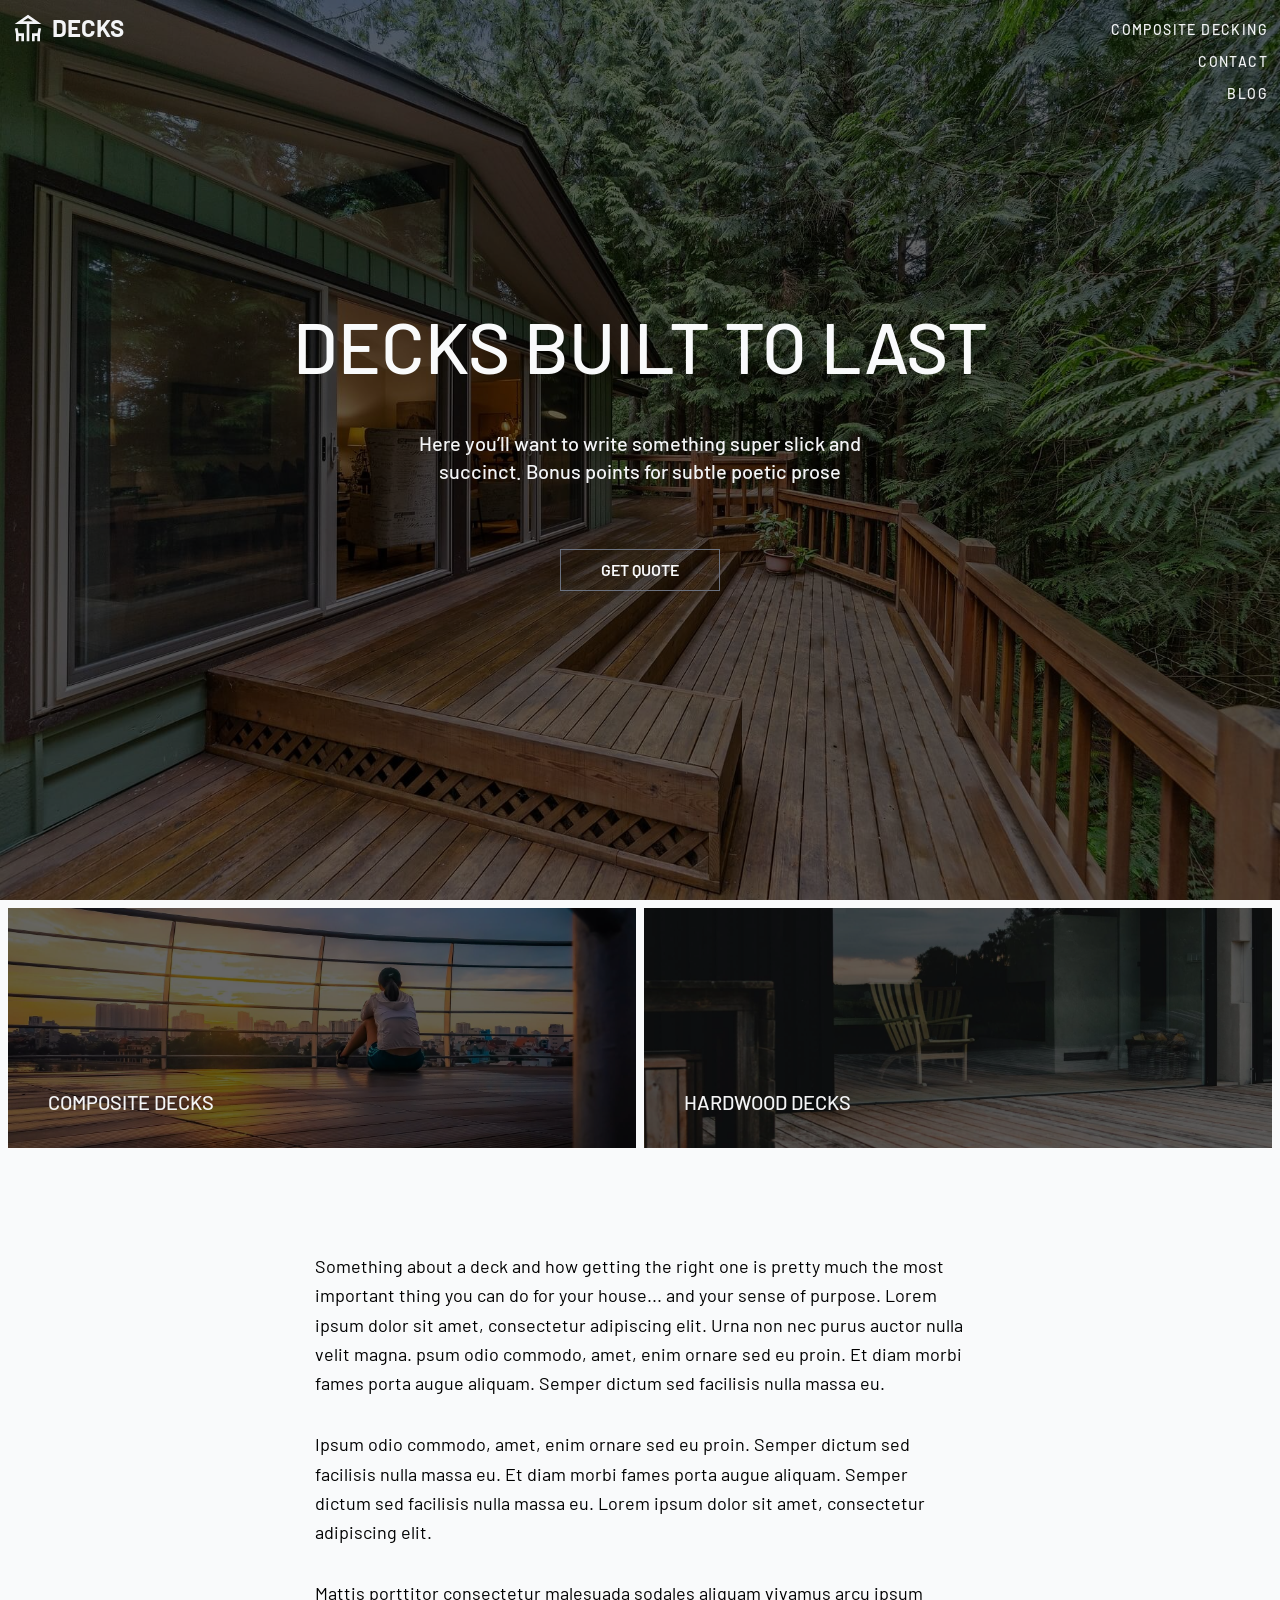
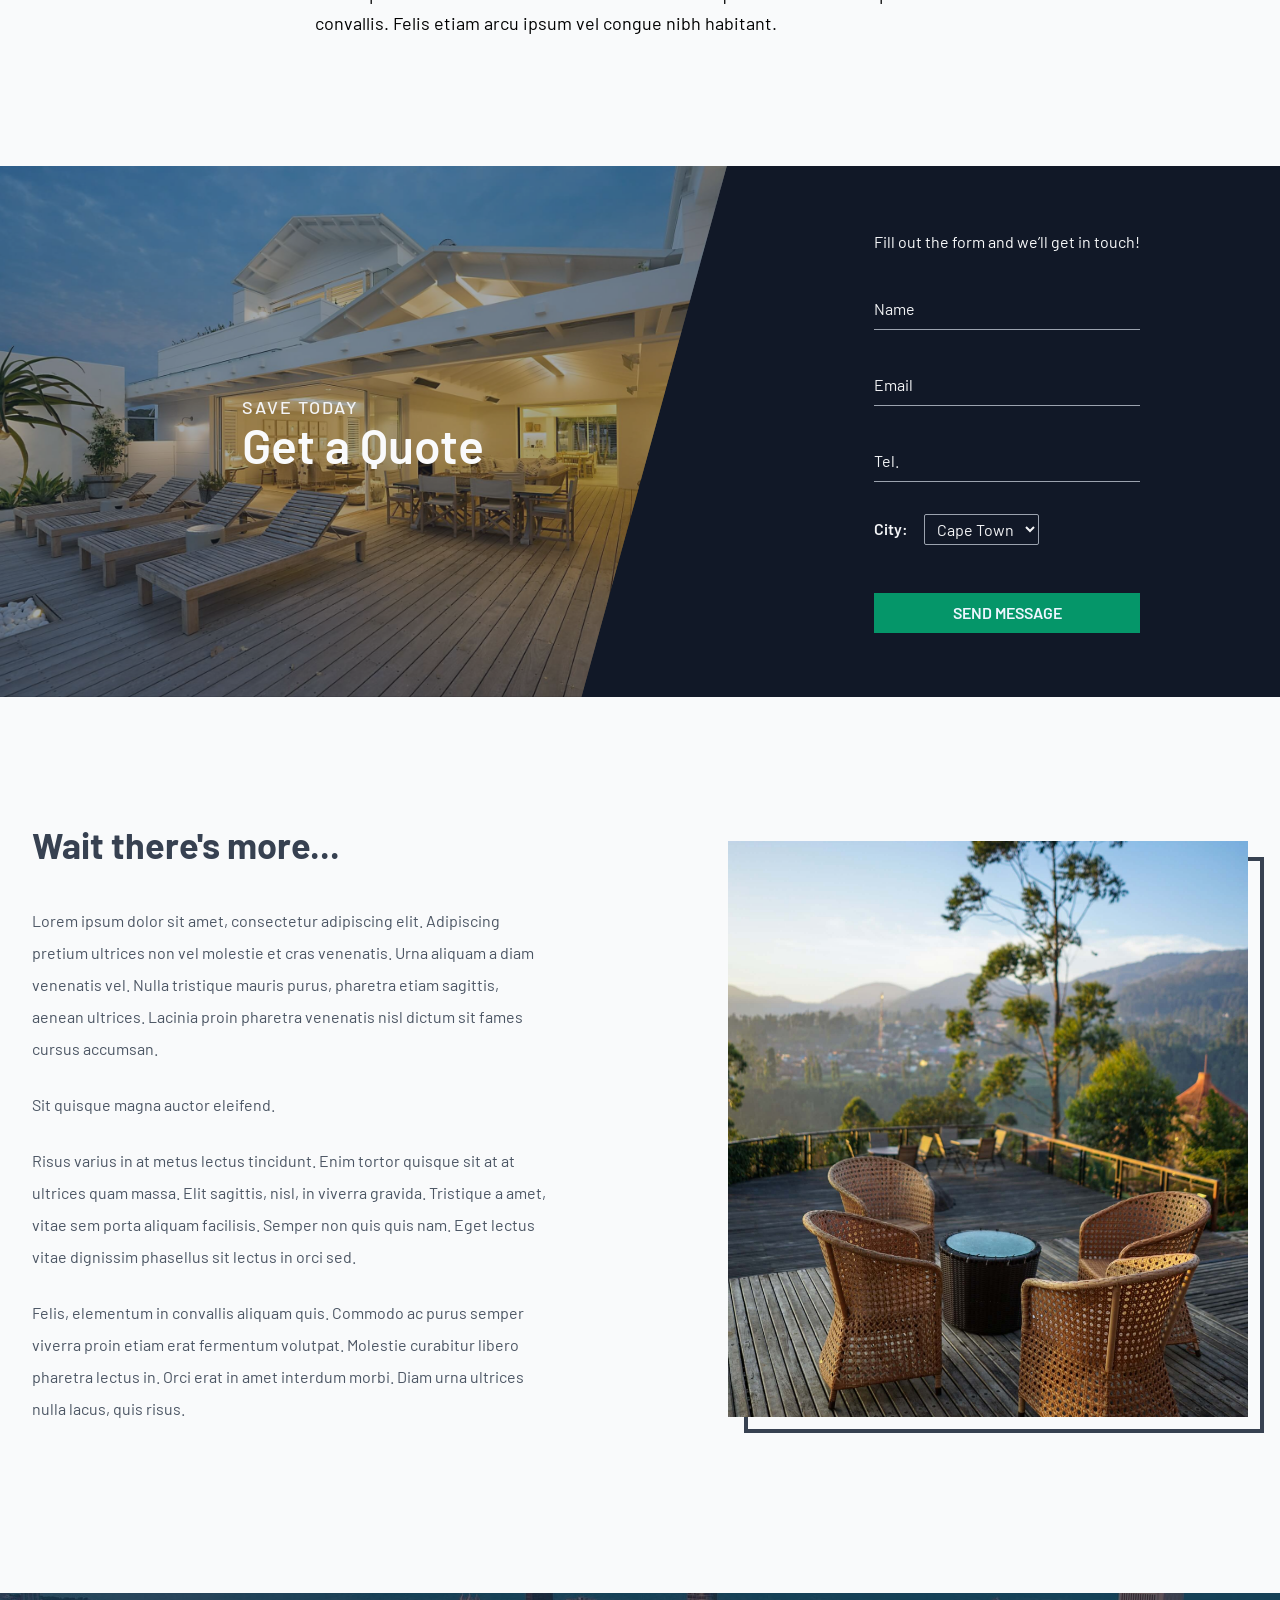
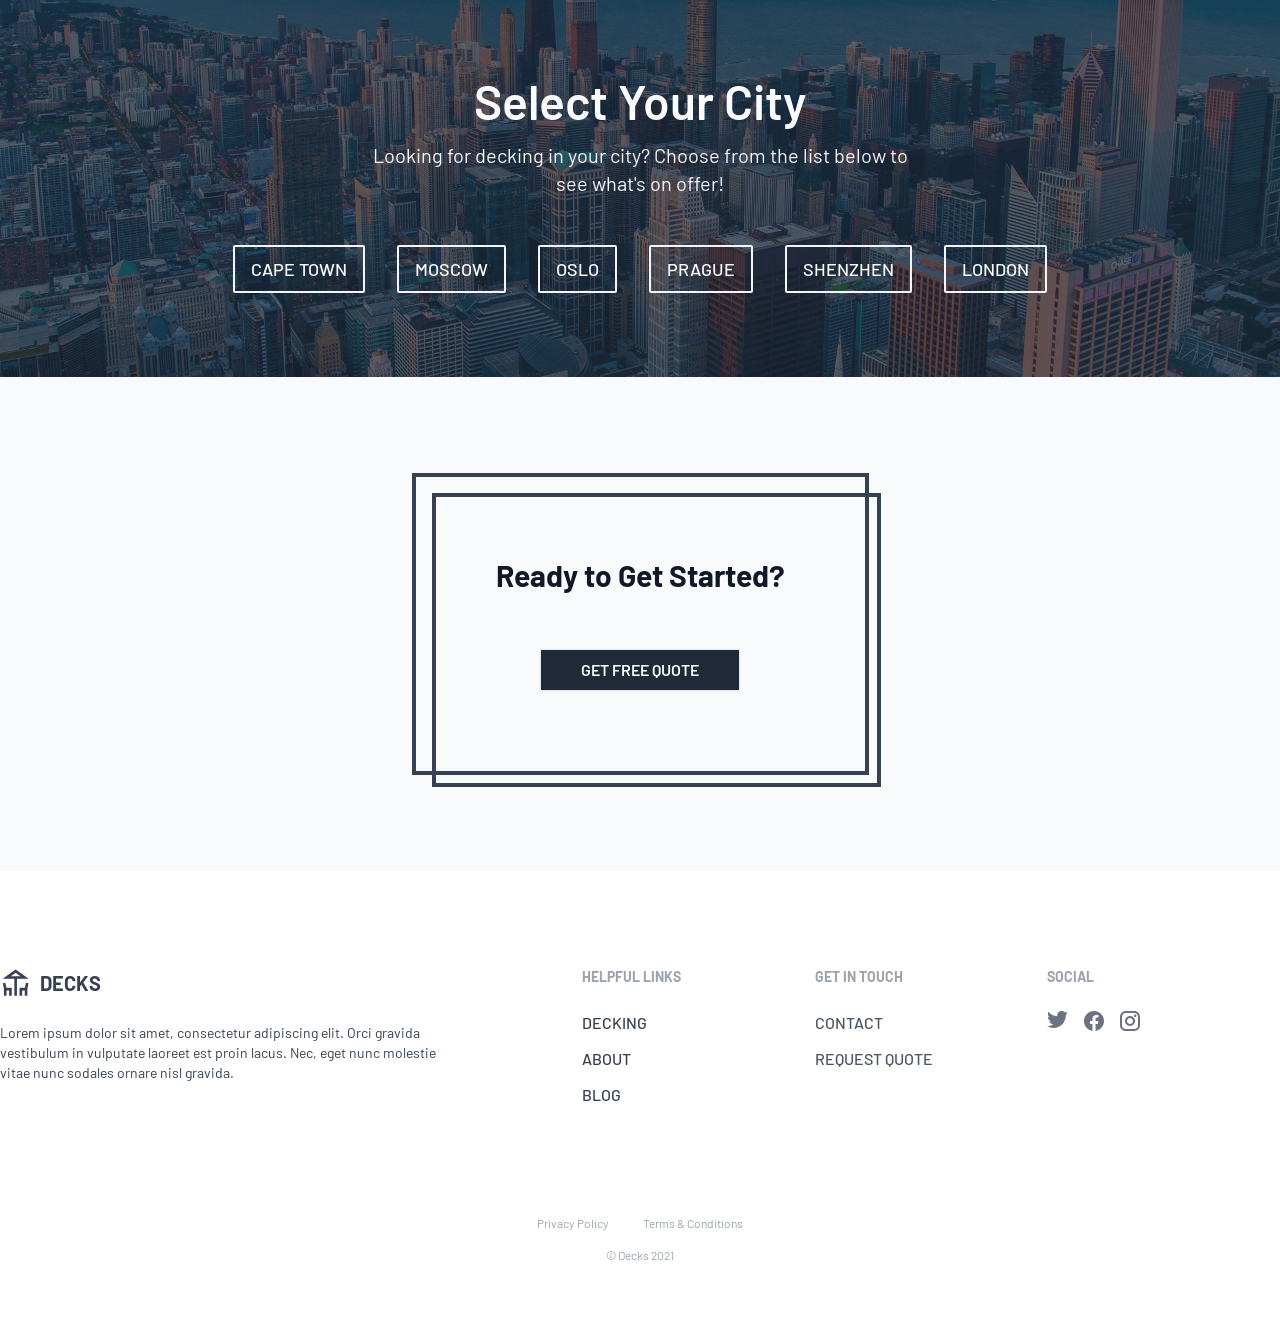
<file: src/index.html>
<!DOCTYPE html>
<html lang="en">

<head>
  <meta charset="UTF-8" />
  <meta content="IE=edge" http-equiv="X-UA-Compatible" />
  <meta name="viewport" content="width=device-width, initial-scale=1.0" />

  <!-- Meta Description -->
  <meta content="" name="description" />

  <!-- CSS Stylesheets -->
  <link rel="stylesheet" href="styles/index.css" />

  <!--Font Styles -->
  <link rel="preconnect" href="https://fonts.gstatic.com">
  <link href="https://fonts.googleapis.com/css2?family=Barlow:wght@300;400;500;600;700&display=swap" rel="stylesheet">

  <!--FAVICON-->
  <link href="images/decks-favicon.ico" rel="icon" />
  <title>Tailwind Decks</title>
</head>

<body class="bg-gray-50">
  <!-- Start of header -->
  <header class="absolute w-full z-50">
    <nav class="max-w-screen-xl flex flex-row flex-wrap justify-between my-3 mx-auto lg:items-start" role="navigation">
      <!-- COMPANY LOGO (SVG) -->
      <div class="flex items-center ml-3">
        <a class="flex" href="/">
          <svg width="32" height="32" viewBox="0 0 32 32" fill="none" xmlns="http://www.w3.org/2000/svg">
            <path
              d="M29.3333 12L16 2.66669L2.66663 12H14.6666V29.3334H17.3333V12H29.3333ZM16 5.92002L20.88 9.33335H11.12L16 5.92002Z"
              fill="#F3F4F6" />
            <path
              d="M5.51995 16L2.90662 16.4933L3.99995 22.32V29.3333H6.66662L6.69328 24H9.33328V29.3333H11.9999V21.3333H6.53328L5.51995 16ZM25.4666 21.3333H20V29.3333H22.6666V24H25.3066L25.3333 29.3333H28V22.32L29.0933 16.4933L26.4799 16L25.4666 21.3333Z"
              fill="#F3F4F6" />
          </svg>
          <span class="ml-2 uppercase font-bold text-2xl text-gray-100">Decks</span>
        </a>
      </div>
      <div class="inline-block h-8 mr-3 lg:hidden">
        <button id="nav_toggle" class="h-full w-full">
          <svg class="h-full w-auto" xmlns="http://www.w3.org/2000/svg" width="192" height="192" fill="white"
            viewBox="0 0 256 256">
            <rect width="256" height="256" fill="none"></rect>
            <line x1="40" y1="128" x2="216" y2="128" stroke="white" stroke-linecap="round" stroke-linejoin="round"
              stroke-width="16"></line>
            <line x1="40" y1="64" x2="216" y2="64" stroke="white" stroke-linecap="round" stroke-linejoin="round"
              stroke-width="16"></line>
            <line x1="40" y1="192" x2="216" y2="192" stroke="white" stroke-linecap="round" stroke-linejoin="round"
              stroke-width="16"></line>
          </svg>
        </button>
      </div>
      <div id="nav_content" class="w-full hidden py-8 mr-3 lg:flex lg:w-auto lg:py-0 lg:items-center">
        <ul class="flex flex-col text-sm font-medium tracking-widest text-gray-100 mt-2">

          <li class="text-right uppercase hover:underline hover:text-white mb-4 lg:mb-3"><a
              href="/composite_decks.html">Composite Decking</a>
          </li>

          <li class="text-right uppercase hover:underline hover:text-white mb-4 lg:mb-3"><a
              href="/contact.html">Contact</a></li>

          <li class="text-right uppercase hover:underline hover:text-white mb-4 lg:mb-3"><a href="/blog.html">Blog</a>
          </li>

        </ul>
      </div>
    </nav>
  </header>

  <!--start of hero (landing) section-->
  <section class="hero__container h-screen flex items-center justify-center">
    <!-- Dark Overlay -->
    <div class="absolute top-0 left-0 w-full h-full bg-black opacity-60 z-10"></div>
    <div class="flex flex-col justify-center items-center z-10">
      <h1 class="text-center text-5xl lg:text-7xl uppercase text-gray-50 font-medium">Decks Built to Last</h1>
      <p
        class="text-lg mx-4 lg:mx-0 lg:text-xl font-medium text-gray-100 mt-12 mb-16 max-w-prose lg:w-2/3 leading-relaxed text-center">
        Here you’ll want to write something super slick and succinct. Bonus points for subtle poetic prose</p>
      <div class="flex flex-col md:block">
        <a class="inline-block uppercase text-center font-semibold px-5 py-2 lg:px-10 border border-gray-500 text-gray-50 mx-2 lg:mx-8 hover:border-gray-50 hover:shadow-md focus:ring-2 focus:ring-blue-300"
          href="/get_a_quote.html">Get Quote</a>
      </div>
    </div>
  </section>
  <!--end of hero (landing) section-->

  <!--start of Cards section-->
  <section class="relative flex flex-row gap-x-1 lg:gap-x-2 m-1 lg:m-2">

    <!-- Card -->
    <div class="composite_deck relative h-60 flex-grow-1 w-full">
      <a href="/composite_decks.html">
        <!-- Dark Overlay -->
        <div
          class="absolute top-0 left-0 w-full h-full bg-black opacity-60 transition-opacity duration-500 hover:opacity-20 cursor-pointer z-10">
        </div>
        <h2
          class="absolute uppercase pl-4 lg:pl-10 pb-2 lg:pb-8 bottom-0 font-medium text-lg lg:text-xl text-gray-100 z-20">
          Composite
          Decks</h2>
      </a>
    </div>

    <!-- Card -->
    <div class="hardwood_deck relative h-60 flex-grow-1 w-full">
      <a href="/hardwood_decks.html">
        <!-- Dark Overlay -->
        <div
          class="absolute top-0 left-0 w-full h-full bg-black opacity-60 transition-opacity duration-500 hover:opacity-20 cursor-pointer z-10">
        </div>
        <h2
          class="absolute uppercase pl-4 lg:pl-10 pb-2 lg:pb-8 bottom-0 font-medium text-lg lg:text-xl text-gray-100 z-20">
          Hardwood
          Decks</h2>
      </a>
    </div>

  </section>

  <!-- Website intro text-->
  <section class="mx-6 lg:mx-0 py-16 lg:py-24 text-lg leading-relaxed">
    <p class="max-w-prose mx-auto mb-8">Something about a deck and how getting the right one is pretty much the most
      important thing you can do for your
      house... and your sense of purpose. Lorem ipsum dolor sit amet, consectetur adipiscing elit. Urna non nec purus
      auctor
      nulla velit magna. psum odio commodo, amet, enim ornare sed eu proin. Et diam morbi fames porta
      augue aliquam. Semper dictum sed facilisis
      nulla massa eu.
    </p>
    <p class="max-w-prose mx-auto mb-8">Ipsum odio commodo, amet, enim ornare sed eu proin. Semper dictum sed facilisis
      nulla massa eu. Et diam morbi fames porta
      augue aliquam. Semper dictum sed facilisis
      nulla massa eu. Lorem ipsum dolor sit amet, consectetur adipiscing elit.</p>
    <p class="max-w-prose mx-auto mb-8">Mattis porttitor consectetur malesuada sodales aliquam vivamus arcu ipsum
      convallis. Felis etiam arcu ipsum vel congue
      nibh habitant.</p>
  </section>

  <!-- CTA (Get a Quote) Section -->
  <section class="flex flex-col lg:flex-row gap-x-2 bg-gray-900">
    <div class="get_quote h-96 lg:h-auto relative w-full flex flex-col justify-center items-center">
      <!-- Dark Overlay -->
      <div class="absolute top-0 left-0 w-full h-full bg-gray-800 opacity-40 z-10">
      </div>
      <div class="relative z-20">
        <span class="uppercase tracking-widest font-medium text-lg text-gray-100">Save today</span>
        <h2 class=" font-semibold text-5xl text-gray-50">Get a Quote</h2>
      </div>
    </div>
    <div class="lg:w-3/4">
      <!-- Contact Form -->
      <div class="flex-grow justify-center px-8 lg:px-20 py-20 lg:py-16">
        <div class="flex justify-center">
          <div>
            <span class="mb-4 text-center text-gray-50">Fill out the form and we’ll get in touch!</span>
            <!-- Form -->
            <form name="quote" data-netlify="true" autocomplete="off" netlify-honeypot="bot-field">
              <p class="hidden">
                <label>Don’t fill this out if you’re human: <input name="bot-field" /></label>
              </p>
              <div class="input-animated">
                <input type="text" id="name" name="name" required pattern="\S+.*" placeholder="the placeholder" />
                <label htmlFor="name" class="label-name"><span class="content-name">Name</span></label>
              </div>
              <div class="input-animated">
                <input type="email" id="email" name="email" required placeholder="the placeholder" />
                <label htmlFor="email" class="label-email"><span class="content-email">Email</span></label>
              </div>
              <div class="input-animated">
                <input type="tel" id="tel" name="tel" required placeholder="the placeholder" />
                <label htmlFor="tel" class="label-tel"><span class="content-tel">Tel.</span></label>
              </div>
              <div class="flex gap-x-4 items-center my-8">
                <span class="font-semibold text-gray-100">City: </span>
                <select name="type" id="type" required>
                  <option value="Cape Town" selected="selected">Cape Town</option>
                  <option value="moscow">Moscow</option>
                  <option value="oslo">Oslo</option>
                  <option value="prague">Prague</option>
                  <option value="shenzhen">Shenzhen</option>
                  <option value="london">London</option>
                </select>
              </div>
              <button type="submit" id="submit-button"
                class="w-full font-semibold uppercase text-center px-5 py-2 shadow-sm my-4 lg:mb-0 transition-colors duration-300 bg-green-600 text-blue-50 hover:bg-green-700 focus:ring-4 focus:ring-gray-300">Send
                Message</button>
              <span id="success"
                class="hidden absolute mt-2 px-4 py-2 font-medium border rounded-sm border-green-500 bg-green-100 text-green-600">Thanks!
                We'll be in touch soon.</span>
              <span id="error"
                class="hidden absolute mt-2 px-4 py-2 font-medium border rounded-sm border-red-500 bg-red-100 text-red-600">Whoops...
                Something went wrong.</span>
            </form>
          </div>
        </div>
      </div>
    </div>
    </div>
  </section>


  <!-- extra info section -->
  <section class="pt-24 pb-36 lg:py-36 -mt-8 mx-6 md:mx-32 lg:mx-auto max-w-screen-xl">
    <div>
      <div class="flex flex-col lg:mx-8 lg:flex-row">
        <div class="w-full mt-8 lg:mt-0">
          <h2 class="mt-4 mb-10 font-bold text-4xl text-gray-700">Wait there's more...</h2>
          <p class="text-gray-600 leading-loose mb-6">
            Lorem ipsum dolor sit amet, consectetur adipiscing elit. Adipiscing pretium ultrices non vel molestie et
            cras venenatis. Urna aliquam a diam venenatis vel. Nulla tristique mauris purus, pharetra etiam sagittis,
            aenean ultrices. Lacinia proin pharetra venenatis nisl dictum sit fames cursus accumsan.
          </p>
          <p class="text-gray-600 leading-loose mb-6">
            Sit quisque magna auctor eleifend.
          </p>
          <p class="text-gray-600 leading-loose mb-6">
            Risus varius in at metus lectus tincidunt. Enim tortor quisque sit at at ultrices quam massa. Elit sagittis,
            nisl, in viverra gravida. Tristique a amet, vitae sem porta aliquam facilisis. Semper non quis quis nam.
            Eget lectus vitae dignissim phasellus sit lectus in orci sed.
          </p>
          <p class="text-gray-600 leading-loose mb-6">
            Felis, elementum in convallis aliquam quis. Commodo ac purus semper viverra proin etiam erat fermentum
            volutpat. Molestie curabitur libero pharetra lectus in. Orci erat in amet interdum morbi. Diam urna ultrices
            nulla lacus, quis risus.
          </p>
        </div>
        <div class="cust_offset-border relative w-full my-8 pb-96 lg:pb-0 lg:ml-44">
          <img class="absolute w-full h-full object-cover z-20" src="./images/deck_extra.jpg"
            alt="An outdoor wooden deck with a table and chairs.">
        </div>
      </div>
    </div>
  </section>

  <!-- City selection -->
  <section class="city_select relative h-full py-24 lg:h-96 flex flex-col items-center justify-center">
    <!-- Dark Overlay -->
    <div class="absolute top-0 left-0 w-full h-full bg-gray-800 opacity-70 z-10"></div>
    <div class="relative z-20">
      <h2 class="text-center mb-4 mx-4 lg:mx-0 font-semibold text-5xl text-gray-50">Select Your City</h2>
      <p class="text-xl text-center mx-4 lg:mx-auto lg:w-2/3 mb-12 text-gray-100"">Looking for decking in your city? Choose from the list below to see what's on offer!</p>
              <div class=" flex flex-wrap gap-8 justify-center">
        <a class="border-2 rounded-sm shadow-sm px-4 py-2 uppercase font-medium text-lg  text-gray-50 border-gray-100 hover:bg-gray-900 hover:text-gray-100 hover:shadow-md"
          href="/deck_installers_cape_town.html">Cape Town</a>
        <a class="border-2 rounded-sm shadow-sm px-4 py-2 uppercase font-medium text-lg  text-gray-50 border-gray-100 hover:bg-gray-900 hover:text-gray-100 hover:shadow-md"
          href="/city2">Moscow</a>
        <a class="border-2 rounded-sm shadow-sm px-4 py-2 uppercase font-medium text-lg  text-gray-50 border-gray-100 hover:bg-gray-900 hover:text-gray-100 hover:shadow-md"
          href="/city3">Oslo</a>
        <a class="border-2 rounded-sm shadow-sm px-4 py-2 uppercase font-medium text-lg  text-gray-50 border-gray-100 hover:bg-gray-900 hover:text-gray-100 hover:shadow-md"
          href="/city4">Prague</a>
        <a class="border-2 rounded-sm shadow-sm px-4 py-2 uppercase font-medium text-lg  text-gray-50 border-gray-100 hover:bg-gray-900 hover:text-gray-100 hover:shadow-md"
          href="/city5">Shenzhen</a>
        <a class="border-2 rounded-sm shadow-sm px-4 py-2 uppercase font-medium text-lg  text-gray-50 border-gray-100 hover:bg-gray-900 hover:text-gray-100 hover:shadow-md"
          href="/city6">London</a>
    </div>
  </section>

  <!-- Start of 'Ready to get started' Section -->
  <section class="py-24 mx-8 lg:mx-0">
    <!-- Card -->
    <div class="relative flex justify-center">
      <div class="cust_offset-border relative p-20 text-center border-4 border-gray-700">
        <h2 class="text-3xl font-bold mb-14 text-gray-900">Ready to Get Started?</h2>
        <a class="inline-block uppercase text-center cursor-pointer font-semibold px-5 py-2 lg:px-10 border bg-gray-800 text-gray-50 mx-2 lg:mx-8 transition-all duration-300 shadow-sm hover:bg-gray-900 hover:shadow-md focus:ring-2 focus:ring-blue-300"
          href="/get_a_quote.html">Get Free Quote</a>
      </div>
    </div>
  </section>


  <!--Footer links and social media-->
  <footer class="pt-24 pb-16 bg-white">
    <div class="flex flex-col mx-4 lg:flex-row items-start justify-between lg:mx-auto max-w-screen-xl">

      <div class="flex flex-col lg:w-1/2 pb-12 lg:pb-0 border-b border-gray-200 lg:border-none ">
        <!-- Logo SVG-->
        <a class="flex items-center w-mc" href="/">
          <svg width="32" height="32" viewBox="0 0 32 32" fill="none" xmlns="http://www.w3.org/2000/svg">
            <path
              d="M28.6814 11.7333L15.6443 2.60742L2.6073 11.7333H14.3406V28.6815H16.948V11.7333H28.6814ZM15.6443 5.78846L20.4159 9.12594H10.8728L15.6443 5.78846Z"
              fill="#374151" />
            <path
              d="M5.3973 15.6444L2.84204 16.1268L3.91108 21.824V28.6814H6.51849L6.54456 23.4666H9.12589V28.6814H11.7333V20.8592H6.38812L5.3973 15.6444ZM24.9007 20.8592H19.5555V28.6814H22.1629V23.4666H24.7443L24.7703 28.6814H27.3777V21.824L28.4468 16.1268L25.8915 15.6444L24.9007 20.8592Z"
              fill="#374151" />
          </svg>
          <span class="ml-2 uppercase font-bold text-xl text-gray-700">Decks</span>
        </a>
        <p class="leading-relaxed lg:text-sm mt-6 w-11/12 lg:w-4/5 text-gray-700">Lorem ipsum dolor sit amet,
          consectetur
          adipiscing elit.
          Orci gravida
          vestibulum in
          vulputate laoreet est proin lacus.
          Nec, eget nunc molestie vitae nunc sodales ornare nisl gravida.</p>
      </div>

      <div class="flex flex-col mt-12 lg:mt-0 lg:w-1/5">
        <h3 class="uppercase text-sm font-bold text-gray-400">Helpful Links</h3>
        <ul class="font-medium mt-3 lg:mt-6 text-gray-700">
          <li class="mb-3 uppercase hover:text-gray-800 hover:underline"><a href="/composite_decks.html">Decking</a>
          </li>
          <li class="mb-3 uppercase hover:text-gray-800 hover:underline"><a href="/about.html">About</a></li>
          <li class="mb-3 uppercase hover:text-gray-800 hover:underline"><a href="/blog.html">Blog</a></li>
        </ul>
      </div>

      <div class="flex flex-col mt-12 lg:mt-0 lg:w-1/5">
        <h3 class="uppercase text-sm font-bold text-gray-400">Get in touch</h3>
        <ul class="font-medium mt-3 lg:mt-6 text-gray-600">
          <li class="mb-3 uppercase hover:text-gray-800 hover:underline"><a href="/contact.html">Contact</a>
          </li>
          <li class="mb-3 uppercase hover:text-gray-800 hover:underline"><a href="/get_a_quote.html">Request
              Quote</a>
          </li>
        </ul>
      </div>


      <div class="flex flex-col mt-12 lg:mt-0 lg:w-1/5">
        <h3 class="uppercase text-sm font-bold text-gray-400">Social</h3>
        <div class="flex mt-6 text-gray-500">
          <!-- Twitter Logo -->
          <a class="hover:text-gray-700" href="/">
            <svg class="mr-4 fill-current" width="21" height="17" viewBox="0 0 21 17" fill="none"
              xmlns="http://www.w3.org/2000/svg">
              <title>Twitter</title>
              <path
                d="M20.92 2C20.15 2.35 19.32 2.58 18.46 2.69C19.34 2.16 20.02 1.32 20.34 0.31C19.51 0.81 18.59 1.16 17.62 1.36C16.83 0.5 15.72 0 14.46 0C12.11 0 10.19 1.92 10.19 4.29C10.19 4.63 10.23 4.96 10.3 5.27C6.74 5.09 3.57 3.38 1.46 0.79C1.09 1.42 0.88 2.16 0.88 2.94C0.88 4.43 1.63 5.75 2.79 6.5C2.08 6.5 1.42 6.3 0.84 6V6.03C0.84 8.11 2.32 9.85 4.28 10.24C3.65073 10.4122 2.9901 10.4362 2.35 10.31C2.62161 11.1625 3.15354 11.9084 3.87102 12.4429C4.5885 12.9775 5.45545 13.2737 6.35 13.29C4.83363 14.4904 2.954 15.1393 1.02 15.13C0.68 15.13 0.34 15.11 0 15.07C1.9 16.29 4.16 17 6.58 17C14.46 17 18.79 10.46 18.79 4.79C18.79 4.6 18.79 4.42 18.78 4.23C19.62 3.63 20.34 2.87 20.92 2Z" />
            </svg>
          </a>
          <!-- Facebook Logo -->
          <a class="hover:text-gray-700" href="/">
            <svg class="mr-4 fill-current" width="20" height="20" viewBox="0 0 20 20" fill="none"
              xmlns="http://www.w3.org/2000/svg">
              <title>Facebook</title>
              <path
                d="M10 0C4.5 0 0 4.49 0 10.02C0 15.02 3.66 19.17 8.44 19.92V12.92H5.9V10.02H8.44V7.81C8.44 5.3 9.93 3.92 12.22 3.92C13.31 3.92 14.45 4.11 14.45 4.11V6.58H13.19C11.95 6.58 11.56 7.35 11.56 8.14V10.02H14.34L13.89 12.92H11.56V19.92C13.9164 19.5478 16.0622 18.3455 17.6099 16.5301C19.1576 14.7146 20.0054 12.4056 20 10.02C20 4.49 15.5 0 10 0Z" />
            </svg>
          </a>
          <!-- Instagram Logo -->
          <a class="hover:text-gray-700" href="/">
            <svg class="mr-4 fill-current" width="20" height="20" viewBox="0 0 20 20" fill="none"
              xmlns="http://www.w3.org/2000/svg">
              <title>Instagram</title>
              <path
                d="M5.8 0H14.2C17.4 0 20 2.6 20 5.8V14.2C20 15.7383 19.3889 17.2135 18.3012 18.3012C17.2135 19.3889 15.7383 20 14.2 20H5.8C2.6 20 0 17.4 0 14.2V5.8C0 4.26174 0.61107 2.78649 1.69878 1.69878C2.78649 0.61107 4.26174 0 5.8 0ZM5.6 2C4.64522 2 3.72955 2.37928 3.05442 3.05442C2.37928 3.72955 2 4.64522 2 5.6V14.4C2 16.39 3.61 18 5.6 18H14.4C15.3548 18 16.2705 17.6207 16.9456 16.9456C17.6207 16.2705 18 15.3548 18 14.4V5.6C18 3.61 16.39 2 14.4 2H5.6ZM15.25 3.5C15.5815 3.5 15.8995 3.6317 16.1339 3.86612C16.3683 4.10054 16.5 4.41848 16.5 4.75C16.5 5.08152 16.3683 5.39946 16.1339 5.63388C15.8995 5.8683 15.5815 6 15.25 6C14.9185 6 14.6005 5.8683 14.3661 5.63388C14.1317 5.39946 14 5.08152 14 4.75C14 4.41848 14.1317 4.10054 14.3661 3.86612C14.6005 3.6317 14.9185 3.5 15.25 3.5ZM10 5C11.3261 5 12.5979 5.52678 13.5355 6.46447C14.4732 7.40215 15 8.67392 15 10C15 11.3261 14.4732 12.5979 13.5355 13.5355C12.5979 14.4732 11.3261 15 10 15C8.67392 15 7.40215 14.4732 6.46447 13.5355C5.52678 12.5979 5 11.3261 5 10C5 8.67392 5.52678 7.40215 6.46447 6.46447C7.40215 5.52678 8.67392 5 10 5ZM10 7C9.20435 7 8.44129 7.31607 7.87868 7.87868C7.31607 8.44129 7 9.20435 7 10C7 10.7956 7.31607 11.5587 7.87868 12.1213C8.44129 12.6839 9.20435 13 10 13C10.7956 13 11.5587 12.6839 12.1213 12.1213C12.6839 11.5587 13 10.7956 13 10C13 9.20435 12.6839 8.44129 12.1213 7.87868C11.5587 7.31607 10.7956 7 10 7Z" />
            </svg>
          </a>
        </div>
      </div>


    </div>

    <!-- Fine Print-->
    <div class="flex flex-col items-center mt-24 text-xs text-gray-400">
      <div class="mb-4">
        <a class="mx-4 hover:text-gray-600" href="/privacy_policy.html" rel="nofollow">Privacy Policy</a>
        <a class="mx-4 hover:text-gray-600" href="/terms_and_conditions.html" rel="nofollow">Terms &amp;
          Conditions</a>
      </div>
      <span>&copy; Decks 2021</span>
    </div>
  </footer>

</body>

<script src="js/index.js"></script>
<script src="js/form.js"></script>

</html>
</file>
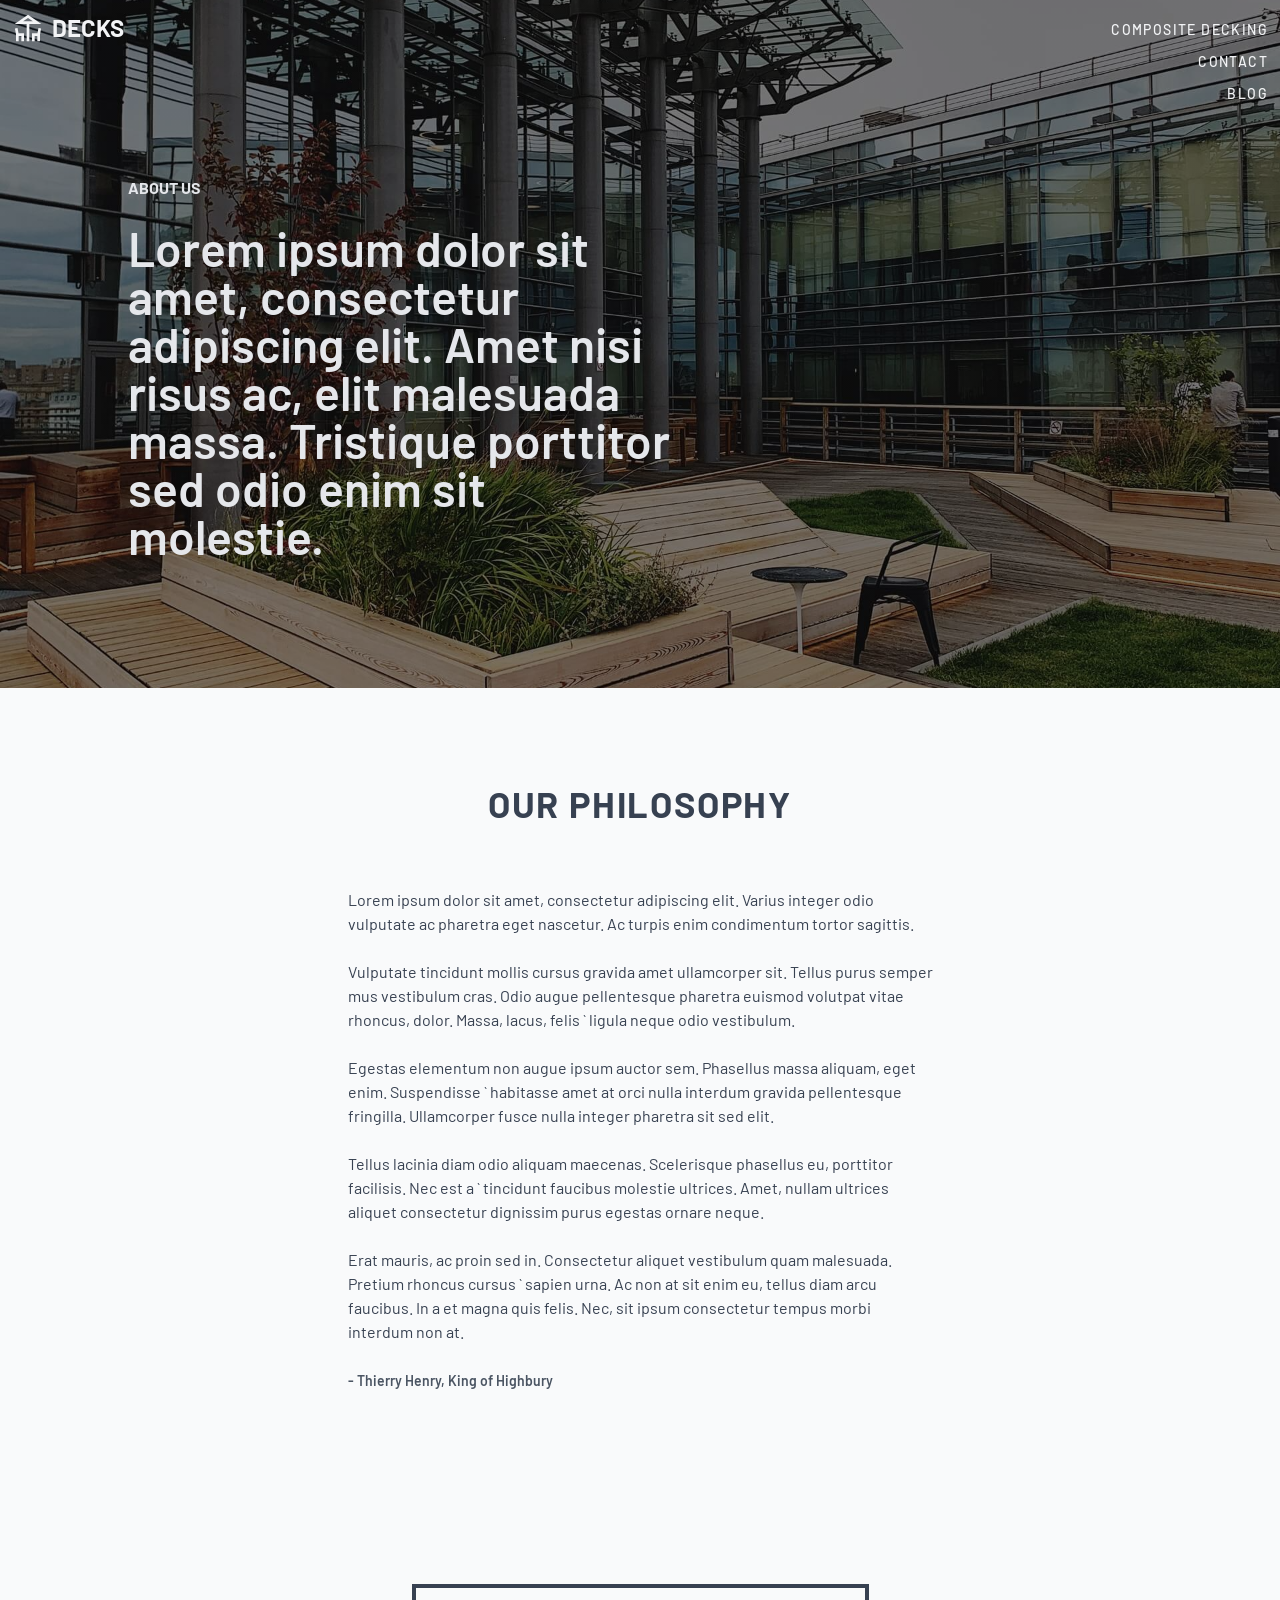
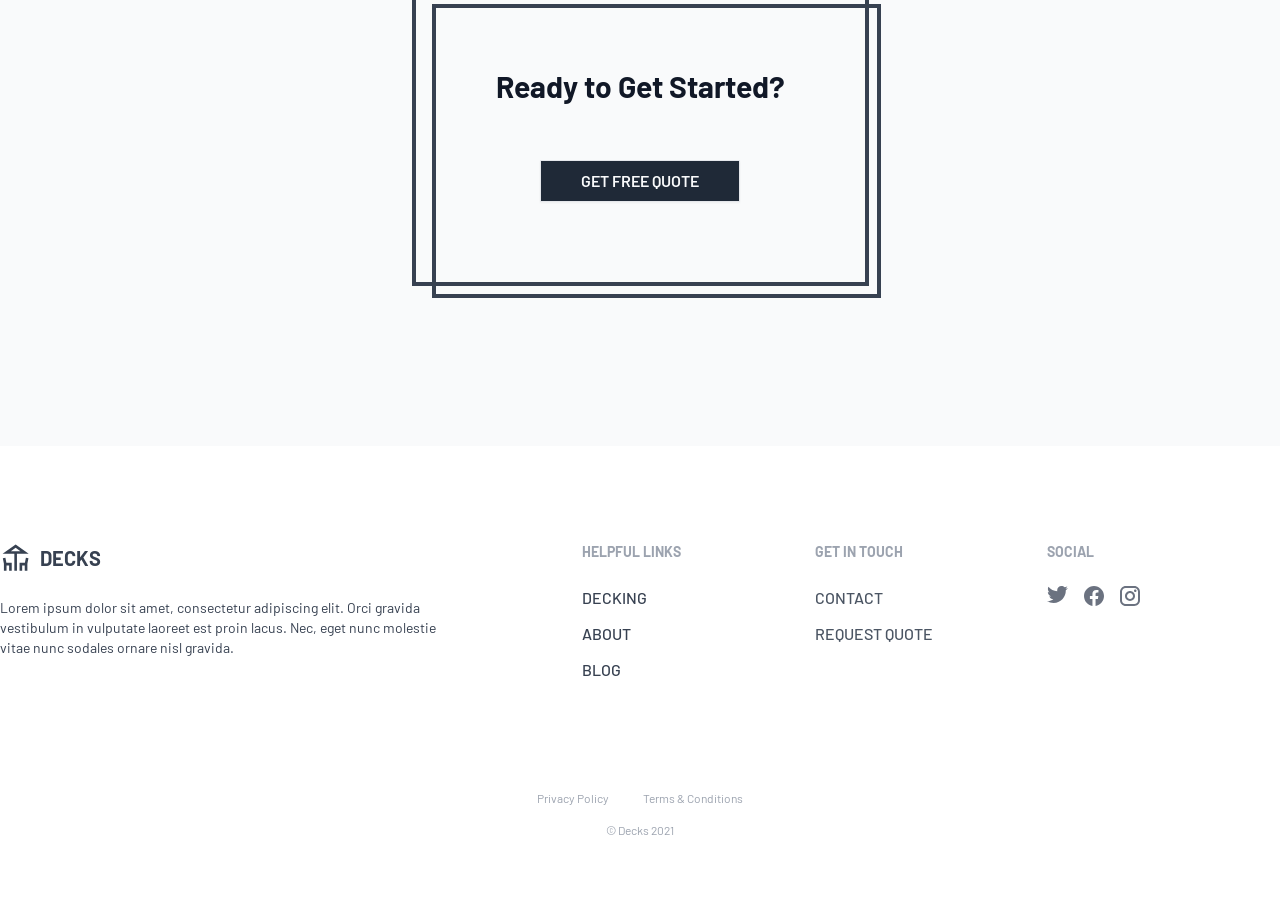
<file: src/about.html>
<!DOCTYPE html>
<html lang="en">

<head>
  <meta charset="UTF-8" />
  <meta content="IE=edge" http-equiv="X-UA-Compatible" />
  <meta name="viewport" content="width=device-width, initial-scale=1.0" />

  <!-- Meta Description -->
  <meta content="" name="description" />

  <!-- CSS Stylesheets -->
  <link rel="stylesheet" href="styles/index.css" />

  <!--Font Styles -->
  <link rel="preconnect" href="https://fonts.gstatic.com">
  <link href="https://fonts.googleapis.com/css2?family=Barlow:wght@300;400;500;600;700&display=swap" rel="stylesheet">

  <!--FAVICON-->
  <link href="images/decks-favicon.ico" rel="icon" />
  <title>Tailwind Decks</title>
</head>

<body class="bg-gray-50">
  <!-- Start of header -->
  <header class="absolute w-full z-50">
    <nav class="max-w-screen-xl flex flex-row flex-wrap justify-between my-3 mx-auto lg:items-start" role="navigation">
      <!-- COMPANY LOGO (SVG) -->
      <div class="flex items-center ml-3">
        <a class="flex" href="/">
          <svg width="32" height="32" viewBox="0 0 32 32" fill="none" xmlns="http://www.w3.org/2000/svg">
            <path
              d="M29.3333 12L16 2.66669L2.66663 12H14.6666V29.3334H17.3333V12H29.3333ZM16 5.92002L20.88 9.33335H11.12L16 5.92002Z"
              fill="#F3F4F6" />
            <path
              d="M5.51995 16L2.90662 16.4933L3.99995 22.32V29.3333H6.66662L6.69328 24H9.33328V29.3333H11.9999V21.3333H6.53328L5.51995 16ZM25.4666 21.3333H20V29.3333H22.6666V24H25.3066L25.3333 29.3333H28V22.32L29.0933 16.4933L26.4799 16L25.4666 21.3333Z"
              fill="#F3F4F6" />
          </svg>
          <span class="ml-2 uppercase font-bold text-2xl text-gray-100">Decks</span>
        </a>
      </div>
      <div class="inline-block h-8 mr-3 lg:hidden">
        <button id="nav_toggle" class="h-full w-full">
          <svg class="h-full w-auto" xmlns="http://www.w3.org/2000/svg" width="192" height="192" fill="white"
            viewBox="0 0 256 256">
            <rect width="256" height="256" fill="none"></rect>
            <line x1="40" y1="128" x2="216" y2="128" stroke="white" stroke-linecap="round" stroke-linejoin="round"
              stroke-width="16"></line>
            <line x1="40" y1="64" x2="216" y2="64" stroke="white" stroke-linecap="round" stroke-linejoin="round"
              stroke-width="16"></line>
            <line x1="40" y1="192" x2="216" y2="192" stroke="white" stroke-linecap="round" stroke-linejoin="round"
              stroke-width="16"></line>
          </svg>
        </button>
      </div>
      <div id="nav_content" class="w-full hidden py-8 mr-3 lg:flex lg:w-auto lg:py-0 lg:items-center">
        <ul class="flex flex-col text-sm font-medium tracking-widest text-gray-100 mt-2">

          <li class="text-right uppercase hover:underline hover:text-white mb-4 lg:mb-3"><a
              href="/composite_deckshtml">Composite Decking</a>
          </li>

          <li class="text-right uppercase hover:underline hover:text-white mb-4 lg:mb-3"><a
              href="/contact.html">Contact</a></li>

          <li class="text-right uppercase hover:underline hover:text-white mb-4 lg:mb-3"><a href="/blog.html">Blog</a>
          </li>

        </ul>
      </div>
    </nav>
  </header>

  <!-- Start of 'About Us' Landing -->
  <section class="about_us_landing pt-32 px-12 pl-6 pb-24 lg:pt-44 lg:pb-32 lg:pl-32">
    <h1 class="text-xs lg:text-base uppercase font-bold mb-3 lg:mb-6 text-gray-200">About Us</h1>
    <p class="font-semibold md:w-2/3 xl:w-1/2 text-3xl lg:text-5xl max-w-prose text-gray-200">Lorem ipsum dolor sit
      amet,
      consectetur adipiscing elit. Amet nisi risus ac, elit malesuada massa. Tristique porttitor sed odio enim sit
      molestie.</p>
  </section>

  <!-- Start of 'About Us' longer description/story -->
  <section class="flex flex-col md:items-center pt-16 lg:pt-24">
    <h2 class="px-8 tracking-wider font-bold text-3xl lg:text-4xl uppercase text-gray-700">Our Philosophy
    </h2>
    <p class="max-w-prose px-8 py-12 lg:py-16 lg:px-0 text-gray-700">Lorem ipsum dolor sit amet, consectetur
      adipiscing elit. Varius integer odio vulputate ac pharetra eget nascetur. Ac turpis enim condimentum tortor
      sagittis.
      <br><br>
      Vulputate tincidunt mollis cursus gravida amet ullamcorper sit. Tellus purus semper mus vestibulum cras. Odio
      augue pellentesque pharetra euismod volutpat vitae rhoncus, dolor. Massa, lacus, felis ` ligula neque odio
      vestibulum.
      <br><br>
      Egestas elementum non augue ipsum auctor sem. Phasellus massa aliquam, eget enim. Suspendisse ` habitasse amet at
      orci nulla interdum gravida pellentesque fringilla. Ullamcorper fusce nulla integer pharetra sit sed elit.
      <br><br>
      Tellus lacinia diam odio aliquam maecenas. Scelerisque phasellus eu, porttitor facilisis. Nec est a ` tincidunt
      faucibus molestie ultrices. Amet, nullam ultrices aliquet consectetur dignissim purus egestas ornare neque.
      <br><br>
      Erat mauris, ac proin sed in. Consectetur aliquet vestibulum quam malesuada. Pretium rhoncus cursus ` sapien urna.
      Ac non at sit enim eu, tellus diam arcu faucibus. In a et magna quis felis. Nec, sit ipsum consectetur tempus
      morbi interdum non at.
      <br><br>
      <span class="text-sm font-semibold text-gray-600">- Thierry Henry, King of Highbury</span>
    </p>
  </section>

  <!-- Start of 'Ready to get started' Section -->
  <section class="pt-24 pb-32 lg:pt-32 lg:pb-40 mx-8 lg:mx-0">
    <!-- Card -->
    <div class="relative flex justify-center">
      <div class="cust_offset-border relative p-20 text-center border-4 border-gray-700">
        <h2 class="text-3xl font-bold mb-14 text-gray-900">Ready to Get Started?</h2>
        <a class="inline-block uppercase text-center cursor-pointer font-semibold px-5 py-2 lg:px-10 border bg-gray-800 text-gray-50 mx-2 lg:mx-8 transition-all duration-300 shadow-sm hover:bg-gray-900 hover:shadow-md focus:ring-2 focus:ring-blue-300"
          href="/get_a_quote.html">Get Free Quote</a>
      </div>
    </div>
  </section>

  <!--Footer links and social media-->
  <footer class="pt-24 pb-16 bg-white">
    <div class="flex flex-col mx-4 lg:flex-row items-start justify-between lg:mx-auto max-w-screen-xl">

      <div class="flex flex-col lg:w-1/2 pb-12 lg:pb-0 border-b border-gray-200 lg:border-none ">
        <!-- Logo SVG-->
        <a class="flex items-center w-mc" href="/">
          <svg width="32" height="32" viewBox="0 0 32 32" fill="none" xmlns="http://www.w3.org/2000/svg">
            <path
              d="M28.6814 11.7333L15.6443 2.60742L2.6073 11.7333H14.3406V28.6815H16.948V11.7333H28.6814ZM15.6443 5.78846L20.4159 9.12594H10.8728L15.6443 5.78846Z"
              fill="#374151" />
            <path
              d="M5.3973 15.6444L2.84204 16.1268L3.91108 21.824V28.6814H6.51849L6.54456 23.4666H9.12589V28.6814H11.7333V20.8592H6.38812L5.3973 15.6444ZM24.9007 20.8592H19.5555V28.6814H22.1629V23.4666H24.7443L24.7703 28.6814H27.3777V21.824L28.4468 16.1268L25.8915 15.6444L24.9007 20.8592Z"
              fill="#374151" />
          </svg>
          <span class="ml-2 uppercase font-bold text-xl text-gray-700">Decks</span>
        </a>
        <p class="leading-relaxed lg:text-sm mt-6 w-11/12 lg:w-4/5 text-gray-700">Lorem ipsum dolor sit amet,
          consectetur
          adipiscing elit.
          Orci gravida
          vestibulum in
          vulputate laoreet est proin lacus.
          Nec, eget nunc molestie vitae nunc sodales ornare nisl gravida.</p>
      </div>

      <div class="flex flex-col mt-12 lg:mt-0 lg:w-1/5">
        <h3 class="uppercase text-sm font-bold text-gray-400">Helpful Links</h3>
        <ul class="font-medium mt-3 lg:mt-6 text-gray-700">
          <li class="mb-3 uppercase hover:text-gray-800 hover:underline"><a href="/composite_decks.html">Decking</a>
          </li>
          <li class="mb-3 uppercase hover:text-gray-800 hover:underline"><a href="/about.html">About</a></li>
          <li class="mb-3 uppercase hover:text-gray-800 hover:underline"><a href="/blog.html">Blog</a></li>
        </ul>
      </div>

      <div class="flex flex-col mt-12 lg:mt-0 lg:w-1/5">
        <h3 class="uppercase text-sm font-bold text-gray-400">Get in touch</h3>
        <ul class="font-medium mt-3 lg:mt-6 text-gray-600">
          <li class="mb-3 uppercase hover:text-gray-800 hover:underline"><a href="/contact.html">Contact</a>
          </li>
          <li class="mb-3 uppercase hover:text-gray-800 hover:underline"><a href="/get_a_quote.html">Request
              Quote</a>
          </li>
        </ul>
      </div>


      <div class="flex flex-col mt-12 lg:mt-0 lg:w-1/5">
        <h3 class="uppercase text-sm font-bold text-gray-400">Social</h3>
        <div class="flex mt-6 text-gray-500">
          <!-- Twitter Logo -->
          <a class="hover:text-gray-700" href="/">
            <svg class="mr-4 fill-current" width="21" height="17" viewBox="0 0 21 17" fill="none"
              xmlns="http://www.w3.org/2000/svg">
              <title>Twitter</title>
              <path
                d="M20.92 2C20.15 2.35 19.32 2.58 18.46 2.69C19.34 2.16 20.02 1.32 20.34 0.31C19.51 0.81 18.59 1.16 17.62 1.36C16.83 0.5 15.72 0 14.46 0C12.11 0 10.19 1.92 10.19 4.29C10.19 4.63 10.23 4.96 10.3 5.27C6.74 5.09 3.57 3.38 1.46 0.79C1.09 1.42 0.88 2.16 0.88 2.94C0.88 4.43 1.63 5.75 2.79 6.5C2.08 6.5 1.42 6.3 0.84 6V6.03C0.84 8.11 2.32 9.85 4.28 10.24C3.65073 10.4122 2.9901 10.4362 2.35 10.31C2.62161 11.1625 3.15354 11.9084 3.87102 12.4429C4.5885 12.9775 5.45545 13.2737 6.35 13.29C4.83363 14.4904 2.954 15.1393 1.02 15.13C0.68 15.13 0.34 15.11 0 15.07C1.9 16.29 4.16 17 6.58 17C14.46 17 18.79 10.46 18.79 4.79C18.79 4.6 18.79 4.42 18.78 4.23C19.62 3.63 20.34 2.87 20.92 2Z" />
            </svg>
          </a>
          <!-- Facebook Logo -->
          <a class="hover:text-gray-700" href="/">
            <svg class="mr-4 fill-current" width="20" height="20" viewBox="0 0 20 20" fill="none"
              xmlns="http://www.w3.org/2000/svg">
              <title>Facebook</title>
              <path
                d="M10 0C4.5 0 0 4.49 0 10.02C0 15.02 3.66 19.17 8.44 19.92V12.92H5.9V10.02H8.44V7.81C8.44 5.3 9.93 3.92 12.22 3.92C13.31 3.92 14.45 4.11 14.45 4.11V6.58H13.19C11.95 6.58 11.56 7.35 11.56 8.14V10.02H14.34L13.89 12.92H11.56V19.92C13.9164 19.5478 16.0622 18.3455 17.6099 16.5301C19.1576 14.7146 20.0054 12.4056 20 10.02C20 4.49 15.5 0 10 0Z" />
            </svg>
          </a>
          <!-- Instagram Logo -->
          <a class="hover:text-gray-700" href="/">
            <svg class="mr-4 fill-current" width="20" height="20" viewBox="0 0 20 20" fill="none"
              xmlns="http://www.w3.org/2000/svg">
              <title>Instagram</title>
              <path
                d="M5.8 0H14.2C17.4 0 20 2.6 20 5.8V14.2C20 15.7383 19.3889 17.2135 18.3012 18.3012C17.2135 19.3889 15.7383 20 14.2 20H5.8C2.6 20 0 17.4 0 14.2V5.8C0 4.26174 0.61107 2.78649 1.69878 1.69878C2.78649 0.61107 4.26174 0 5.8 0ZM5.6 2C4.64522 2 3.72955 2.37928 3.05442 3.05442C2.37928 3.72955 2 4.64522 2 5.6V14.4C2 16.39 3.61 18 5.6 18H14.4C15.3548 18 16.2705 17.6207 16.9456 16.9456C17.6207 16.2705 18 15.3548 18 14.4V5.6C18 3.61 16.39 2 14.4 2H5.6ZM15.25 3.5C15.5815 3.5 15.8995 3.6317 16.1339 3.86612C16.3683 4.10054 16.5 4.41848 16.5 4.75C16.5 5.08152 16.3683 5.39946 16.1339 5.63388C15.8995 5.8683 15.5815 6 15.25 6C14.9185 6 14.6005 5.8683 14.3661 5.63388C14.1317 5.39946 14 5.08152 14 4.75C14 4.41848 14.1317 4.10054 14.3661 3.86612C14.6005 3.6317 14.9185 3.5 15.25 3.5ZM10 5C11.3261 5 12.5979 5.52678 13.5355 6.46447C14.4732 7.40215 15 8.67392 15 10C15 11.3261 14.4732 12.5979 13.5355 13.5355C12.5979 14.4732 11.3261 15 10 15C8.67392 15 7.40215 14.4732 6.46447 13.5355C5.52678 12.5979 5 11.3261 5 10C5 8.67392 5.52678 7.40215 6.46447 6.46447C7.40215 5.52678 8.67392 5 10 5ZM10 7C9.20435 7 8.44129 7.31607 7.87868 7.87868C7.31607 8.44129 7 9.20435 7 10C7 10.7956 7.31607 11.5587 7.87868 12.1213C8.44129 12.6839 9.20435 13 10 13C10.7956 13 11.5587 12.6839 12.1213 12.1213C12.6839 11.5587 13 10.7956 13 10C13 9.20435 12.6839 8.44129 12.1213 7.87868C11.5587 7.31607 10.7956 7 10 7Z" />
            </svg>
          </a>
        </div>
      </div>


    </div>

    <!-- Fine Print-->
    <div class="flex flex-col items-center mt-24 text-xs text-gray-400">
      <div class="mb-4">
        <a class="mx-4 hover:text-gray-600" href="/privacy_policy.html" rel="nofollow">Privacy Policy</a>
        <a class="mx-4 hover:text-gray-600" href="/terms_and_conditions.html" rel="nofollow">Terms &amp;
          Conditions</a>
      </div>
      <span>&copy; Decks 2021</span>
    </div>
  </footer>

</body>

<script src="js/index.js"></script>

</html>
</file>
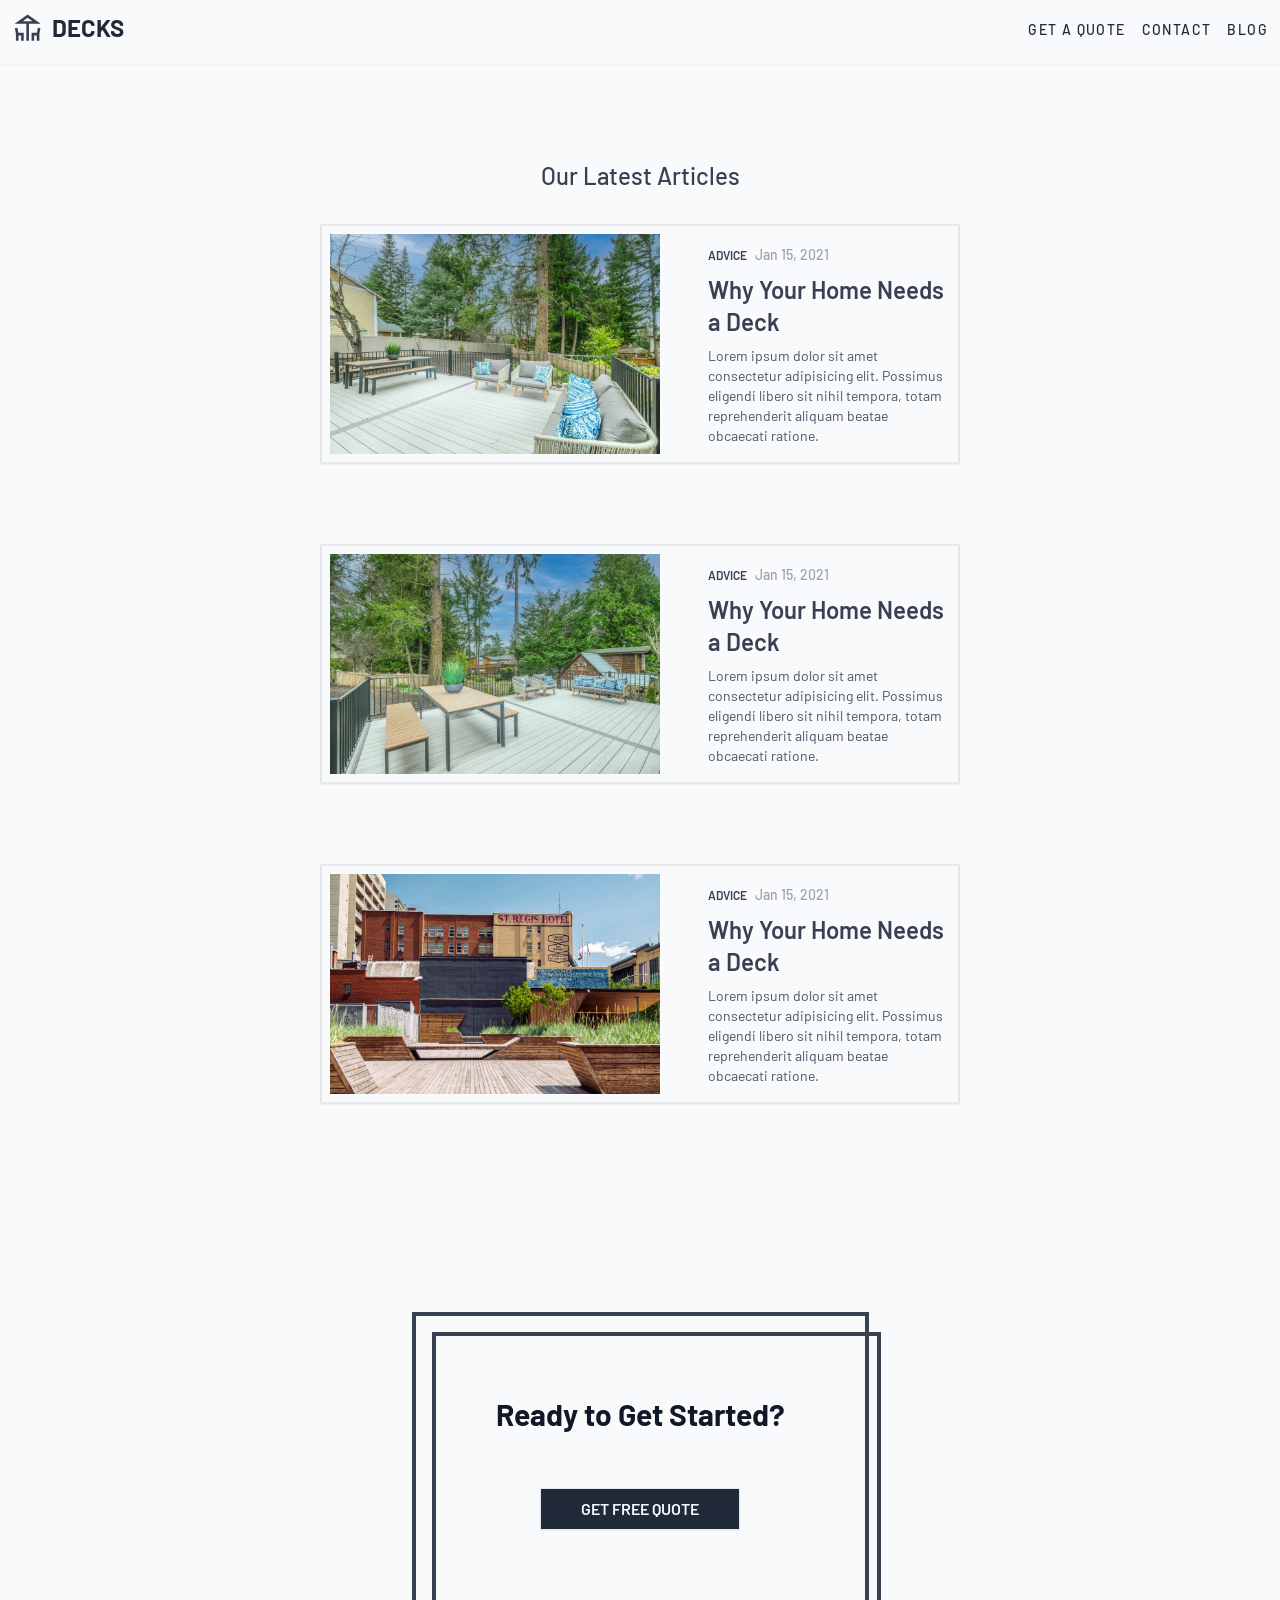
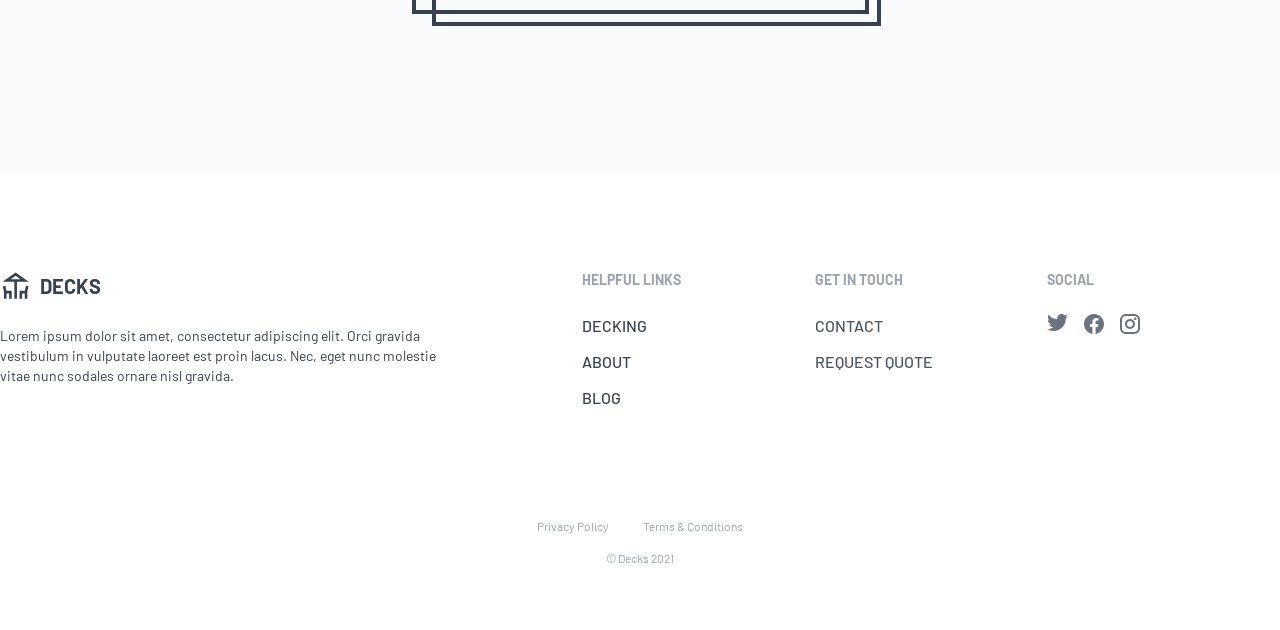
<file: src/blog.html>
<!DOCTYPE html>
<html lang="en">

<head>
  <meta charset="UTF-8" />
  <meta content="IE=edge" http-equiv="X-UA-Compatible" />
  <meta name="viewport" content="width=device-width, initial-scale=1.0" />

  <!-- Meta Description -->
  <meta content="" name="description" />

  <!-- CSS Stylesheets -->
  <link rel="stylesheet" href="styles/index.css" />

  <!--Font Styles -->
  <link rel="preconnect" href="https://fonts.gstatic.com">
  <link href="https://fonts.googleapis.com/css2?family=Barlow:wght@300;400;500;600;700&display=swap" rel="stylesheet">

  <!--FAVICON-->
  <link href="images/decks-favicon.ico" rel="icon" />
  <title>Tailwind Decks</title>
</head>

<body class="bg-gray-50">
  <!-- Start of header -->
  <header class="absolute w-full z-50 shadow-sm">
    <nav class="max-w-screen-xl flex flex-row flex-wrap justify-between my-3 mx-auto lg:items-start" role="navigation">
      <!-- COMPANY LOGO (SVG) -->
      <div class="flex items-center ml-3">
        <a class="flex" href="/">
          <svg width="32" height="32" viewBox="0 0 32 32" fill="none" xmlns="http://www.w3.org/2000/svg">
            <path
              d="M28.6814 11.7333L15.6443 2.60742L2.6073 11.7333H14.3406V28.6815H16.948V11.7333H28.6814ZM15.6443 5.78846L20.4159 9.12594H10.8728L15.6443 5.78846Z"
              fill="#374151" />
            <path
              d="M5.3973 15.6444L2.84204 16.1268L3.91108 21.824V28.6814H6.51849L6.54456 23.4666H9.12589V28.6814H11.7333V20.8592H6.38812L5.3973 15.6444ZM24.9007 20.8592H19.5555V28.6814H22.1629V23.4666H24.7443L24.7703 28.6814H27.3777V21.824L28.4468 16.1268L25.8915 15.6444L24.9007 20.8592Z"
              fill="#374151" />
          </svg>

          <span class="ml-2 uppercase font-bold text-2xl text-gray-800">Decks</span>
        </a>
      </div>
      <div class="inline-block h-8 mr-3 lg:hidden">
        <button id="nav_toggle" class="h-full w-full">
          <svg class="h-full w-auto" xmlns="http://www.w3.org/2000/svg" width="192" height="192" fill="black"
            viewBox="0 0 256 256">
            <rect width="256" height="256" fill="none"></rect>
            <line x1="40" y1="128" x2="216" y2="128" stroke="black" stroke-linecap="round" stroke-linejoin="round"
              stroke-width="16"></line>
            <line x1="40" y1="64" x2="216" y2="64" stroke="black" stroke-linecap="round" stroke-linejoin="round"
              stroke-width="16"></line>
            <line x1="40" y1="192" x2="216" y2="192" stroke="black" stroke-linecap="round" stroke-linejoin="round"
              stroke-width="16"></line>
          </svg>
        </button>
      </div>
      <div id="nav_content" class="w-full hidden py-8 mr-3 lg:flex lg:w-auto lg:py-0 lg:items-center">
        <ul class="flex gap-x-4 text-sm font-medium tracking-widest text-gray-800 mt-2">

          <li class="text-right uppercase hover:underline hover:text-black mb-4 lg:mb-3"><a href="/get_a_quote.html">Get
              a Quote</a>
          </li>

          <li class="text-right uppercase hover:underline hover:text-black mb-4 lg:mb-3"><a
              href="/contact.html">Contact</a></li>

          <li class="text-right uppercase hover:underline hover:text-black mb-4 lg:mb-3"><a href="/blog.html">Blog</a>
          </li>

        </ul>
      </div>
    </nav>
  </header>

  <!-- Start of Blog-->
  <section class="pt-24 lg:pt-40">
    <h2 class="text-left mx-4 md:mx-0 text-2xl font-medium md:text-center text-gray-700">Our Latest Articles</h2>
    <ul class="mx-4 -mt-12 md:mx-auto md:w-11/12 lg:mx-auto lg:w-1/2">
      <div>

        <!-- 1st Blog Post-->
        <a href="/blog"
          class="flex flex-col lg:flex-row gap-x-12 p-2 lg:h-60 my-20 border-2 rounded-sm shadow-sm overflow-hidden hover:shadow-md border-gray-200">
          <img src="./images/blog-post-1.jpg" alt="A deck">
          <div class="">
            <div class="mt-2"><span class="uppercase font-semibold text-gray-700 text-xs">Advice</span><span
                class="text-gray-400 mx-2 font-medium text-sm">Jan 15, 2021</span></div>
            <h2 class="font-workSans text-2xl font-semibold my-2 text-gray-700">Why Your Home Needs a Deck</h2>
            <p class="text-sm mb-6 flex-grow max-w-prose text-gray-600">Lorem ipsum dolor sit amet consectetur
              adipisicing elit.
              Possimus eligendi libero sit nihil tempora, totam reprehenderit aliquam beatae obcaecati ratione.</p>
            <div class="flex items-center">
              <div class="h-8 w-8 rounded-sm overflow-hidden flex-shrink-0">
                <img class="w-full h-full object-cover object-bottom" src="./images/writer-3.png"
                  alt="A smiling Satoshi Nakamoto.">
              </div>
              <div class="ml-2 text-xs">
                <span class="block font-semibold text-gray-700">Satoshi Nakamoto</span>
                <span class="block font-medium text-gray-500">Chief Technical Writer</span>
              </div>
            </div>
          </div>
        </a>


        <!-- 2nd Blog Post-->
        <a href="/blog"
          class="flex flex-col lg:flex-row gap-x-12 p-2 lg:h-60 my-20 border-2 rounded-sm shadow-sm overflow-hidden hover:shadow-md border-gray-200">
          <img src="./images/blog-post-2.jpg" alt="A deck">
          <div class="">
            <div class="mt-2"><span class="uppercase font-semibold text-gray-700 text-xs">Advice</span><span
                class="text-gray-400 mx-2 font-medium text-sm">Jan 15, 2021</span></div>
            <h2 class="font-workSans text-2xl font-semibold my-2 text-gray-700">Why Your Home Needs a Deck</h2>
            <p class="text-sm mb-6 flex-grow max-w-prose text-gray-600">Lorem ipsum dolor sit amet consectetur
              adipisicing elit.
              Possimus eligendi libero sit nihil tempora, totam reprehenderit aliquam beatae obcaecati ratione.</p>
            <div class="flex items-center">
              <div class="h-8 w-8 rounded-sm overflow-hidden flex-shrink-0">
                <img class="w-full h-full object-cover object-bottom" src="./images/writer.png"
                  alt="A smiling female George Orwell.">
              </div>
              <div class="ml-2 text-xs">
                <span class="block font-semibold text-gray-700">Georgina Orwell</span>
                <span class="block font-medium text-gray-500">Lead Happiness Architect</span>
              </div>
            </div>
          </div>
        </a>


        <!-- 3rd Blog Post-->
        <a href="/blog"
          class="flex flex-col lg:flex-row gap-x-12 p-2 lg:h-60 my-20 border-2 rounded-sm shadow-sm overflow-hidden hover:shadow-md border-gray-200">
          <img src="./images/blog-post-3.jpg" alt="A deck">
          <div class="">
            <div class="mt-2"><span class="uppercase font-semibold text-gray-700 text-xs">Advice</span><span
                class="text-gray-400 mx-2 font-medium text-sm">Jan 15, 2021</span></div>
            <h2 class="font-workSans text-2xl font-semibold my-2 text-gray-700">Why Your Home Needs a Deck</h2>
            <p class="text-sm mb-6 flex-grow max-w-prose text-gray-600">Lorem ipsum dolor sit amet consectetur
              adipisicing elit.
              Possimus eligendi libero sit nihil tempora, totam reprehenderit aliquam beatae obcaecati ratione.</p>
            <div class="flex items-center">
              <div class="h-8 w-8 rounded-sm overflow-hidden flex-shrink-0">
                <img class="w-full h-full object-cover object-bottom" src="./images/writer-2.png"
                  alt="A smiling female Jack Johnson.">
              </div>
              <div class="ml-2 text-xs">
                <span class="block font-semibold text-gray-700">Jack Johnson</span>
                <span class="block font-medium text-gray-500">Lead Editor</span>
              </div>
            </div>
          </div>
        </a>
      </div>
    </ul>
  </section>

  <!-- Start of 'Ready to get started' Section -->
  <section class="pt-24 pb-32 lg:pt-32 lg:pb-40 mx-8 lg:mx-0">
    <!-- Card -->
    <div class="relative flex justify-center">
      <div class="cust_offset-border relative p-20 text-center border-4 border-gray-700">
        <h2 class="text-3xl font-bold mb-14 text-gray-900">Ready to Get Started?</h2>
        <a class="inline-block uppercase text-center cursor-pointer font-semibold px-5 py-2 lg:px-10 border bg-gray-800 text-gray-50 mx-2 lg:mx-8 transition-all duration-300 shadow-sm hover:bg-gray-900 hover:shadow-md focus:ring-2 focus:ring-blue-300"
          href="/get_a_quote.html">Get Free Quote</a>
      </div>
    </div>
  </section>


  <!--Footer links and social media-->
  <footer class="pt-24 pb-16 bg-white">
    <div class="flex flex-col mx-4 lg:flex-row items-start justify-between lg:mx-auto max-w-screen-xl">

      <div class="flex flex-col lg:w-1/2 pb-12 lg:pb-0 border-b border-gray-200 lg:border-none ">
        <!-- Logo SVG-->
        <a class="flex items-center w-mc" href="/">
          <svg width="32" height="32" viewBox="0 0 32 32" fill="none" xmlns="http://www.w3.org/2000/svg">
            <path
              d="M28.6814 11.7333L15.6443 2.60742L2.6073 11.7333H14.3406V28.6815H16.948V11.7333H28.6814ZM15.6443 5.78846L20.4159 9.12594H10.8728L15.6443 5.78846Z"
              fill="#374151" />
            <path
              d="M5.3973 15.6444L2.84204 16.1268L3.91108 21.824V28.6814H6.51849L6.54456 23.4666H9.12589V28.6814H11.7333V20.8592H6.38812L5.3973 15.6444ZM24.9007 20.8592H19.5555V28.6814H22.1629V23.4666H24.7443L24.7703 28.6814H27.3777V21.824L28.4468 16.1268L25.8915 15.6444L24.9007 20.8592Z"
              fill="#374151" />
          </svg>
          <span class="ml-2 uppercase font-bold text-xl text-gray-700">Decks</span>
        </a>
        <p class="leading-relaxed lg:text-sm mt-6 w-11/12 lg:w-4/5 text-gray-700">Lorem ipsum dolor sit amet,
          consectetur
          adipiscing elit.
          Orci gravida
          vestibulum in
          vulputate laoreet est proin lacus.
          Nec, eget nunc molestie vitae nunc sodales ornare nisl gravida.</p>
      </div>

      <div class="flex flex-col mt-12 lg:mt-0 lg:w-1/5">
        <h3 class="uppercase text-sm font-bold text-gray-400">Helpful Links</h3>
        <ul class="font-medium mt-3 lg:mt-6 text-gray-700">
          <li class="mb-3 uppercase hover:text-gray-800 hover:underline"><a href="/composite_decks.html">Decking</a>
          </li>
          <li class="mb-3 uppercase hover:text-gray-800 hover:underline"><a href="/about.html">About</a></li>
          <li class="mb-3 uppercase hover:text-gray-800 hover:underline"><a href="/blog.html">Blog</a></li>
        </ul>
      </div>

      <div class="flex flex-col mt-12 lg:mt-0 lg:w-1/5">
        <h3 class="uppercase text-sm font-bold text-gray-400">Get in touch</h3>
        <ul class="font-medium mt-3 lg:mt-6 text-gray-600">
          <li class="mb-3 uppercase hover:text-gray-800 hover:underline"><a href="/contact.html">Contact</a>
          </li>
          <li class="mb-3 uppercase hover:text-gray-800 hover:underline"><a href="/get_a_quote.html">Request
              Quote</a>
          </li>
        </ul>
      </div>


      <div class="flex flex-col mt-12 lg:mt-0 lg:w-1/5">
        <h3 class="uppercase text-sm font-bold text-gray-400">Social</h3>
        <div class="flex mt-6 text-gray-500">
          <!-- Twitter Logo -->
          <a class="hover:text-gray-700" href="/">
            <svg class="mr-4 fill-current" width="21" height="17" viewBox="0 0 21 17" fill="none"
              xmlns="http://www.w3.org/2000/svg">
              <title>Twitter</title>
              <path
                d="M20.92 2C20.15 2.35 19.32 2.58 18.46 2.69C19.34 2.16 20.02 1.32 20.34 0.31C19.51 0.81 18.59 1.16 17.62 1.36C16.83 0.5 15.72 0 14.46 0C12.11 0 10.19 1.92 10.19 4.29C10.19 4.63 10.23 4.96 10.3 5.27C6.74 5.09 3.57 3.38 1.46 0.79C1.09 1.42 0.88 2.16 0.88 2.94C0.88 4.43 1.63 5.75 2.79 6.5C2.08 6.5 1.42 6.3 0.84 6V6.03C0.84 8.11 2.32 9.85 4.28 10.24C3.65073 10.4122 2.9901 10.4362 2.35 10.31C2.62161 11.1625 3.15354 11.9084 3.87102 12.4429C4.5885 12.9775 5.45545 13.2737 6.35 13.29C4.83363 14.4904 2.954 15.1393 1.02 15.13C0.68 15.13 0.34 15.11 0 15.07C1.9 16.29 4.16 17 6.58 17C14.46 17 18.79 10.46 18.79 4.79C18.79 4.6 18.79 4.42 18.78 4.23C19.62 3.63 20.34 2.87 20.92 2Z" />
            </svg>
          </a>
          <!-- Facebook Logo -->
          <a class="hover:text-gray-700" href="/">
            <svg class="mr-4 fill-current" width="20" height="20" viewBox="0 0 20 20" fill="none"
              xmlns="http://www.w3.org/2000/svg">
              <title>Facebook</title>
              <path
                d="M10 0C4.5 0 0 4.49 0 10.02C0 15.02 3.66 19.17 8.44 19.92V12.92H5.9V10.02H8.44V7.81C8.44 5.3 9.93 3.92 12.22 3.92C13.31 3.92 14.45 4.11 14.45 4.11V6.58H13.19C11.95 6.58 11.56 7.35 11.56 8.14V10.02H14.34L13.89 12.92H11.56V19.92C13.9164 19.5478 16.0622 18.3455 17.6099 16.5301C19.1576 14.7146 20.0054 12.4056 20 10.02C20 4.49 15.5 0 10 0Z" />
            </svg>
          </a>
          <!-- Instagram Logo -->
          <a class="hover:text-gray-700" href="/">
            <svg class="mr-4 fill-current" width="20" height="20" viewBox="0 0 20 20" fill="none"
              xmlns="http://www.w3.org/2000/svg">
              <title>Instagram</title>
              <path
                d="M5.8 0H14.2C17.4 0 20 2.6 20 5.8V14.2C20 15.7383 19.3889 17.2135 18.3012 18.3012C17.2135 19.3889 15.7383 20 14.2 20H5.8C2.6 20 0 17.4 0 14.2V5.8C0 4.26174 0.61107 2.78649 1.69878 1.69878C2.78649 0.61107 4.26174 0 5.8 0ZM5.6 2C4.64522 2 3.72955 2.37928 3.05442 3.05442C2.37928 3.72955 2 4.64522 2 5.6V14.4C2 16.39 3.61 18 5.6 18H14.4C15.3548 18 16.2705 17.6207 16.9456 16.9456C17.6207 16.2705 18 15.3548 18 14.4V5.6C18 3.61 16.39 2 14.4 2H5.6ZM15.25 3.5C15.5815 3.5 15.8995 3.6317 16.1339 3.86612C16.3683 4.10054 16.5 4.41848 16.5 4.75C16.5 5.08152 16.3683 5.39946 16.1339 5.63388C15.8995 5.8683 15.5815 6 15.25 6C14.9185 6 14.6005 5.8683 14.3661 5.63388C14.1317 5.39946 14 5.08152 14 4.75C14 4.41848 14.1317 4.10054 14.3661 3.86612C14.6005 3.6317 14.9185 3.5 15.25 3.5ZM10 5C11.3261 5 12.5979 5.52678 13.5355 6.46447C14.4732 7.40215 15 8.67392 15 10C15 11.3261 14.4732 12.5979 13.5355 13.5355C12.5979 14.4732 11.3261 15 10 15C8.67392 15 7.40215 14.4732 6.46447 13.5355C5.52678 12.5979 5 11.3261 5 10C5 8.67392 5.52678 7.40215 6.46447 6.46447C7.40215 5.52678 8.67392 5 10 5ZM10 7C9.20435 7 8.44129 7.31607 7.87868 7.87868C7.31607 8.44129 7 9.20435 7 10C7 10.7956 7.31607 11.5587 7.87868 12.1213C8.44129 12.6839 9.20435 13 10 13C10.7956 13 11.5587 12.6839 12.1213 12.1213C12.6839 11.5587 13 10.7956 13 10C13 9.20435 12.6839 8.44129 12.1213 7.87868C11.5587 7.31607 10.7956 7 10 7Z" />
            </svg>
          </a>
        </div>
      </div>


    </div>

    <!-- Fine Print-->
    <div class="flex flex-col items-center mt-24 text-xs text-gray-400">
      <div class="mb-4">
        <a class="mx-4 hover:text-gray-600" href="/privacy_policy.html" rel="nofollow">Privacy Policy</a>
        <a class="mx-4 hover:text-gray-600" href="/terms_and_conditions.html" rel="nofollow">Terms &amp;
          Conditions</a>
      </div>
      <span>&copy; Decks 2021</span>
    </div>
  </footer>

</body>

<script src="js/index.js"></script>

</html>
</file>
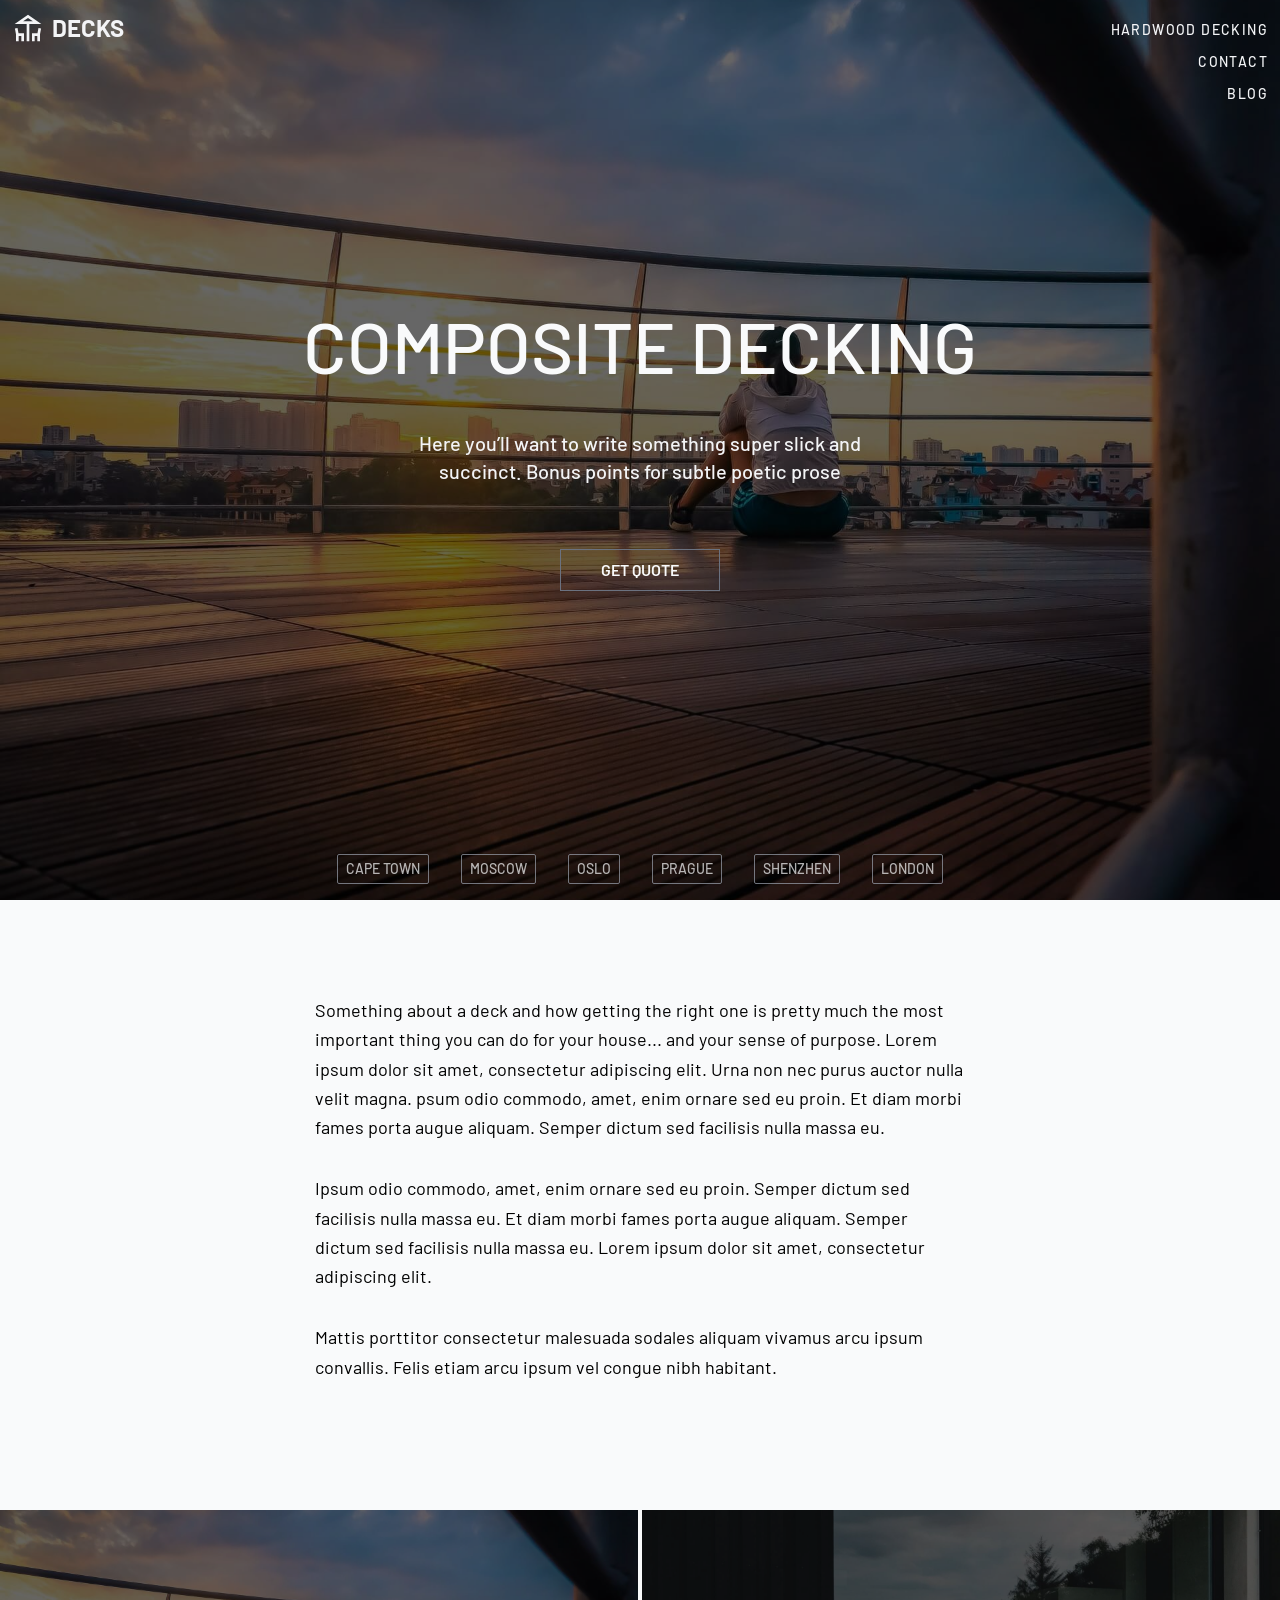
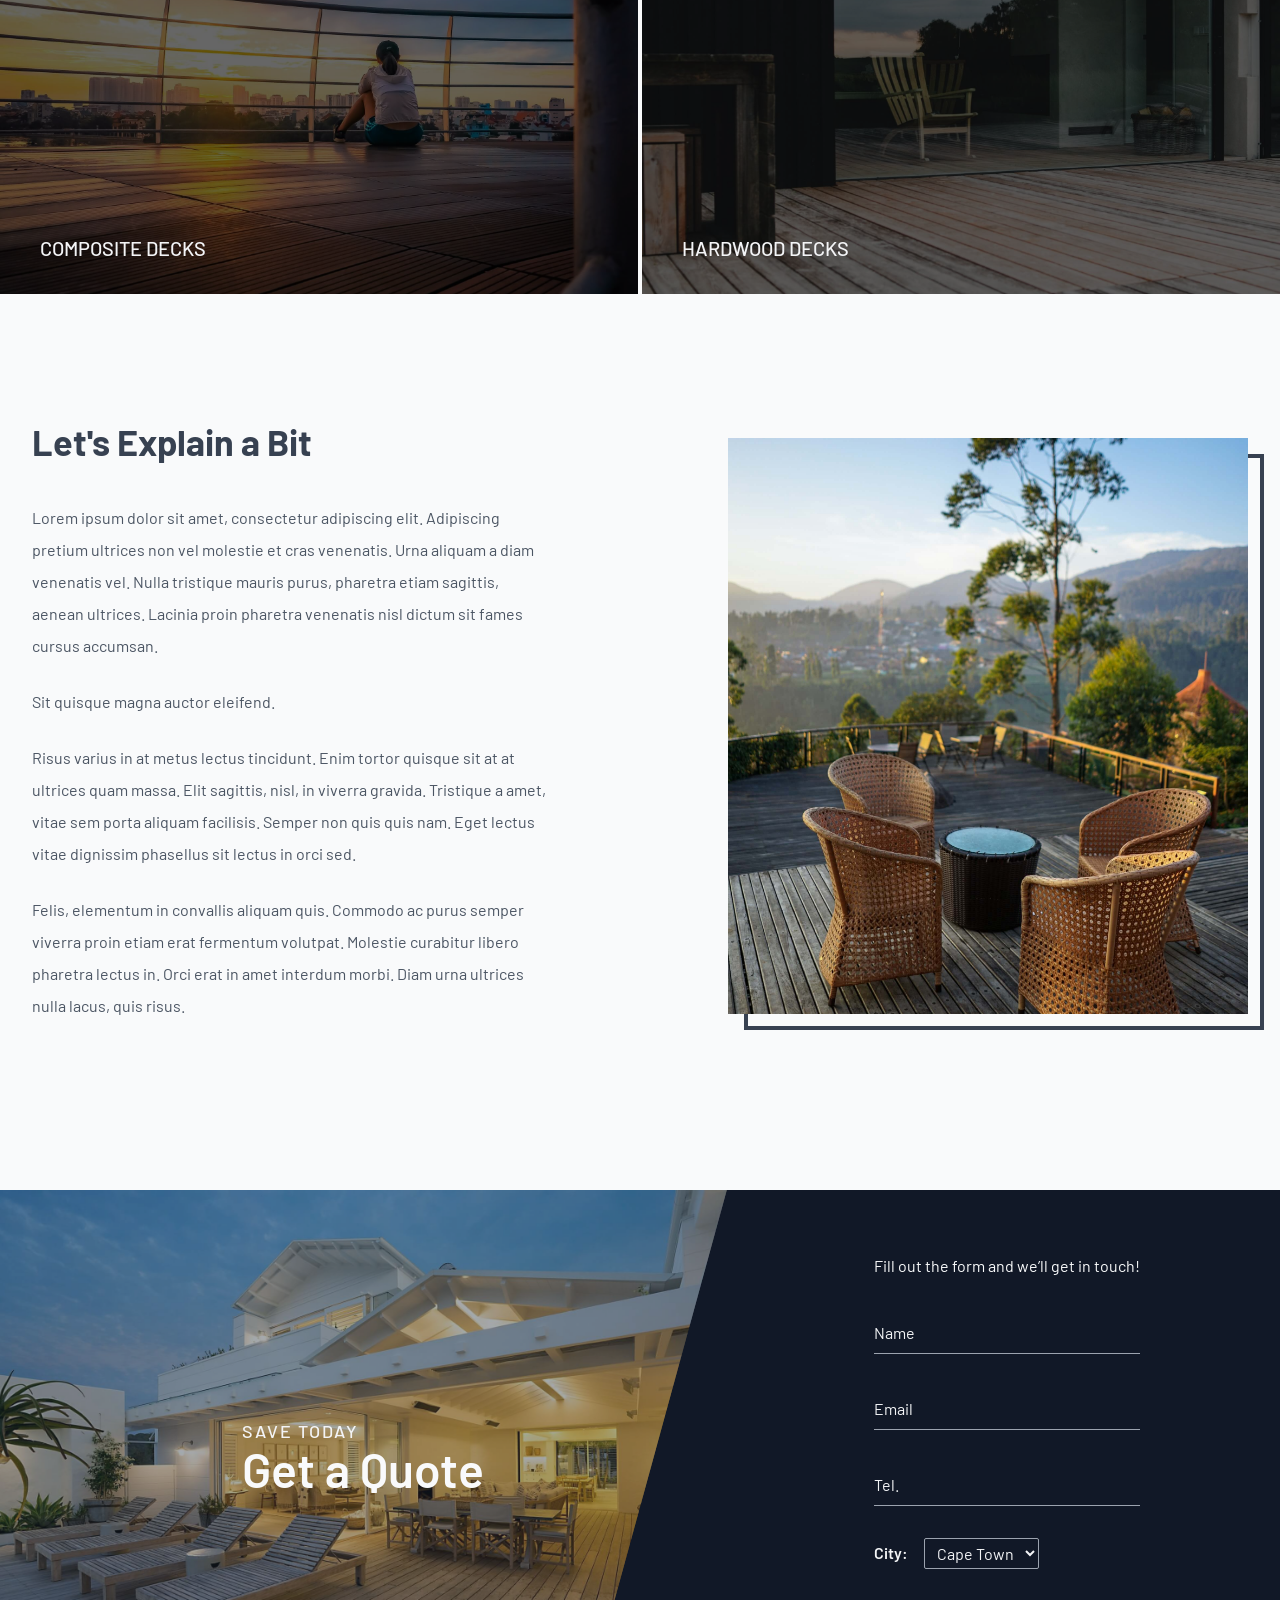
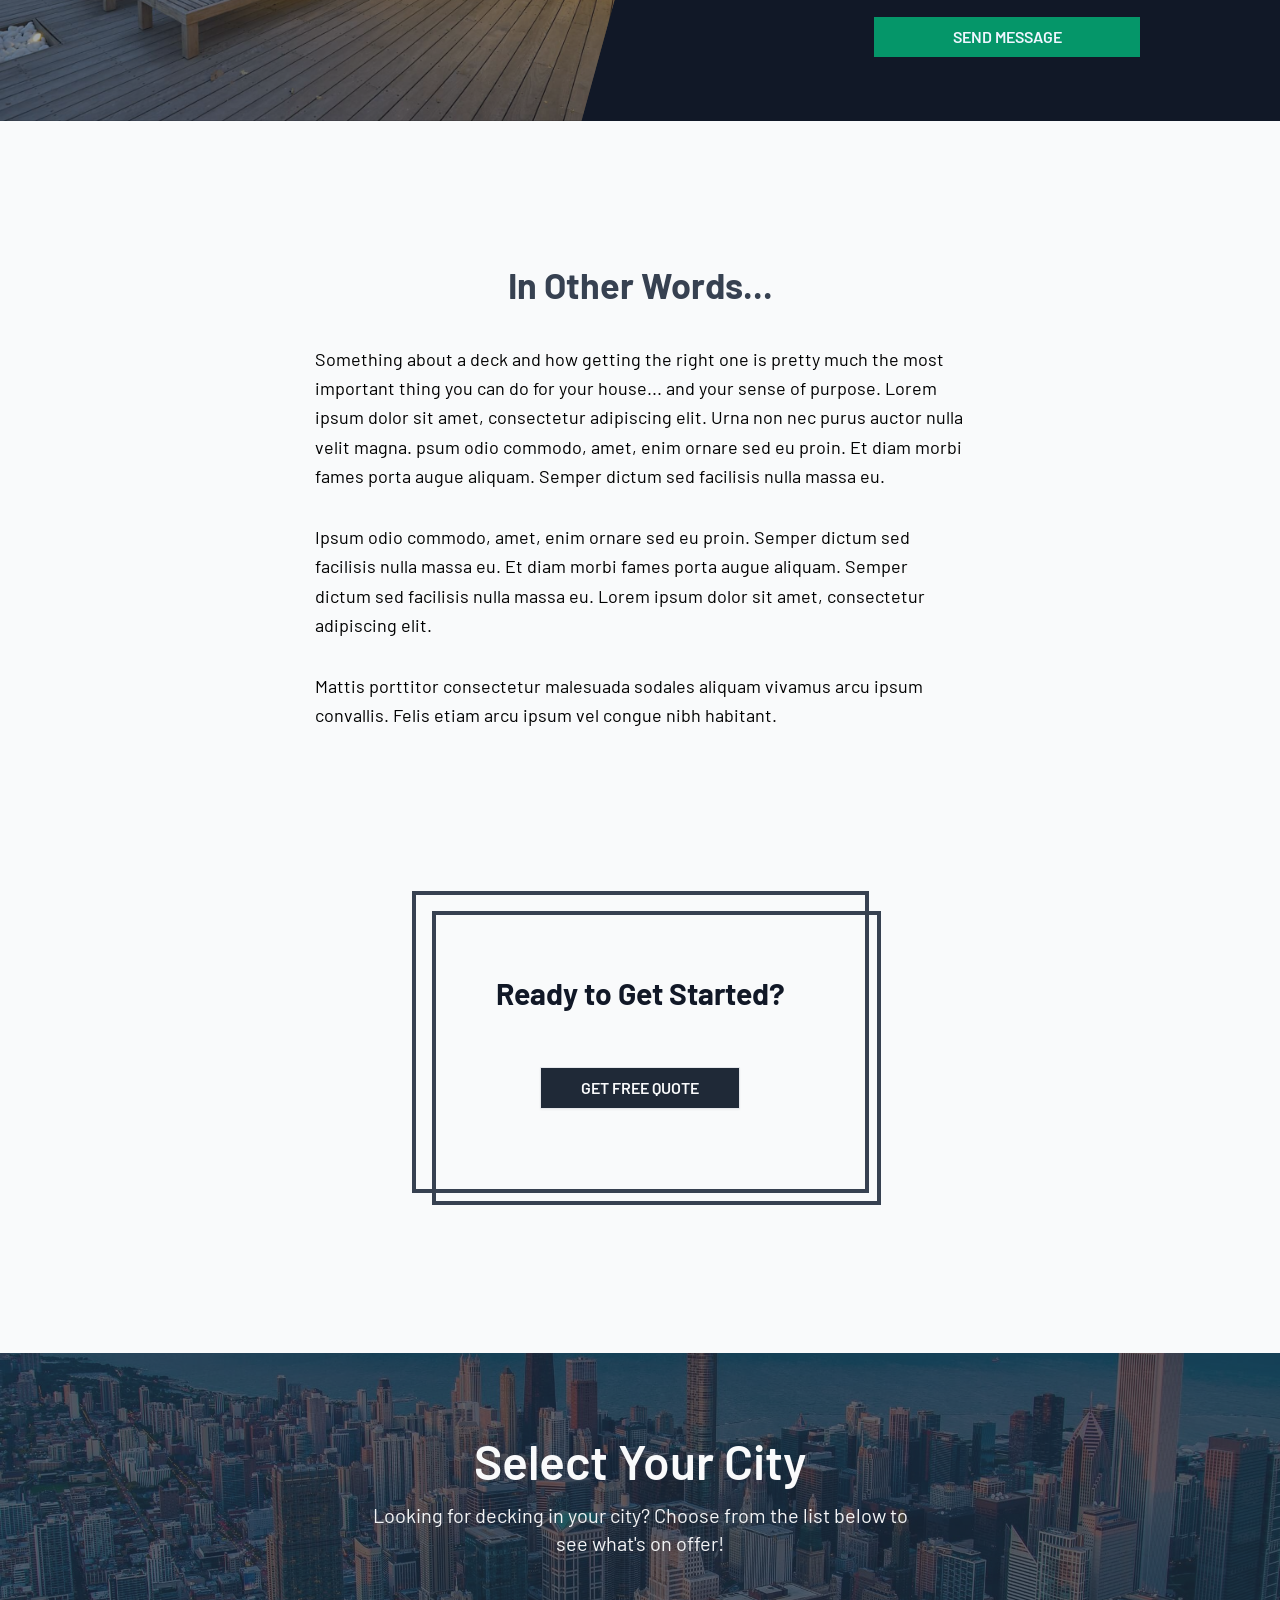
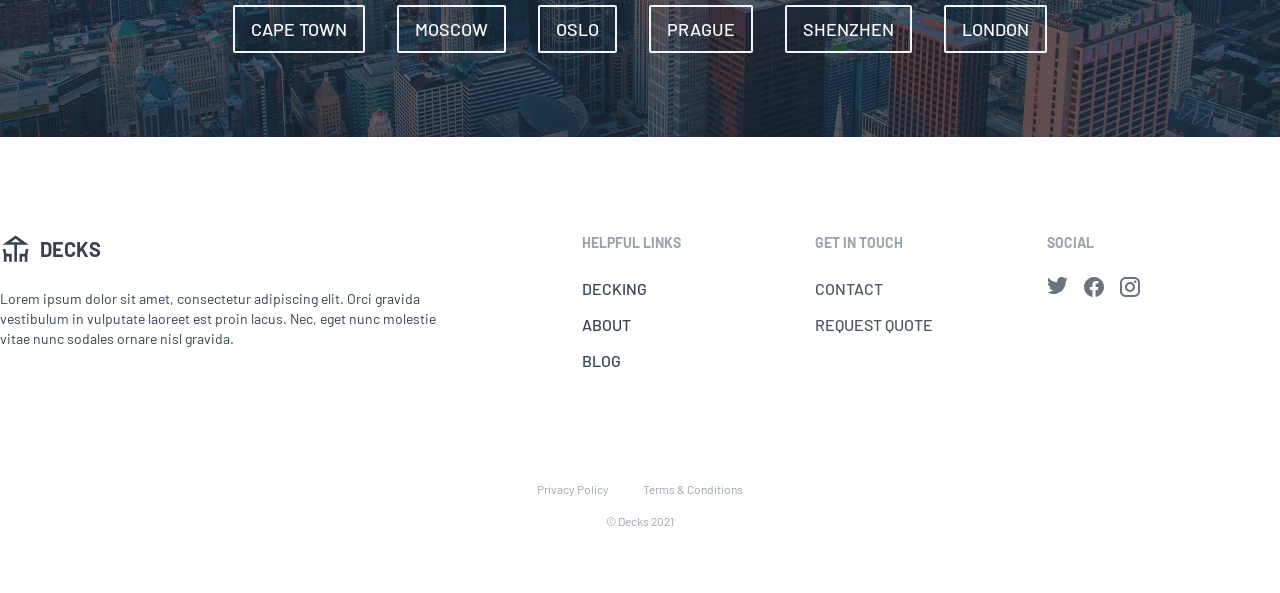
<file: src/composite_decks.html>
<!DOCTYPE html>
<html lang="en">

<head>
    <meta charset="UTF-8" />
    <meta content="IE=edge" http-equiv="X-UA-Compatible" />
    <meta name="viewport" content="width=device-width, initial-scale=1.0" />

    <!-- Meta Description -->
    <meta content="" name="description" />

    <!-- CSS Stylesheets -->
    <link rel="stylesheet" href="styles/index.css" />

    <!--Font Styles -->
    <link rel="preconnect" href="https://fonts.gstatic.com">
    <link href="https://fonts.googleapis.com/css2?family=Barlow:wght@300;400;500;600;700&display=swap" rel="stylesheet">

    <!--FAVICON-->
    <link href="images/decks-favicon.ico" rel="icon" />
    <title>Tailwind Decks</title>
</head>

<body class="bg-gray-50">
    <!-- Start of header -->
    <header class="absolute w-full z-50">
        <nav class="max-w-screen-xl flex flex-row flex-wrap justify-between my-3 mx-auto lg:items-start"
            role="navigation">
            <!-- COMPANY LOGO (SVG) -->
            <div class="flex items-center ml-3">
                <a class="flex" href="/">
                    <svg width="32" height="32" viewBox="0 0 32 32" fill="none" xmlns="http://www.w3.org/2000/svg">
                        <path
                            d="M29.3333 12L16 2.66669L2.66663 12H14.6666V29.3334H17.3333V12H29.3333ZM16 5.92002L20.88 9.33335H11.12L16 5.92002Z"
                            fill="#F3F4F6" />
                        <path
                            d="M5.51995 16L2.90662 16.4933L3.99995 22.32V29.3333H6.66662L6.69328 24H9.33328V29.3333H11.9999V21.3333H6.53328L5.51995 16ZM25.4666 21.3333H20V29.3333H22.6666V24H25.3066L25.3333 29.3333H28V22.32L29.0933 16.4933L26.4799 16L25.4666 21.3333Z"
                            fill="#F3F4F6" />
                    </svg>
                    <span class="ml-2 uppercase font-bold text-2xl text-gray-100">Decks</span>
                </a>
            </div>
            <div class="inline-block h-8 mr-3 lg:hidden">
                <button id="nav_toggle" class="h-full w-full">
                    <svg class="h-full w-auto" xmlns="http://www.w3.org/2000/svg" width="192" height="192" fill="white"
                        viewBox="0 0 256 256">
                        <rect width="256" height="256" fill="none"></rect>
                        <line x1="40" y1="128" x2="216" y2="128" stroke="white" stroke-linecap="round"
                            stroke-linejoin="round" stroke-width="16"></line>
                        <line x1="40" y1="64" x2="216" y2="64" stroke="white" stroke-linecap="round"
                            stroke-linejoin="round" stroke-width="16"></line>
                        <line x1="40" y1="192" x2="216" y2="192" stroke="white" stroke-linecap="round"
                            stroke-linejoin="round" stroke-width="16"></line>
                    </svg>
                </button>
            </div>
            <div id="nav_content" class="w-full hidden py-8 mr-3 lg:flex lg:w-auto lg:py-0 lg:items-center">
                <ul class="flex flex-col text-sm font-medium tracking-widest text-gray-100 mt-2">

                    <li class="text-right uppercase hover:underline hover:text-white mb-4 lg:mb-3"><a
                            href="/hardwood_decks.html">Hardwood Decking</a>
                    </li>

                    <li class="text-right uppercase hover:underline hover:text-white mb-4 lg:mb-3"><a
                            href="/contact.html">Contact</a></li>

                    <li class="text-right uppercase hover:underline hover:text-white mb-4 lg:mb-3"><a
                            href="/blog.html">Blog</a>
                    </li>

                </ul>
            </div>
        </nav>
    </header>

    <!--start of hero (landing) section-->
    <section class="hero__container composite_landing h-screen flex items-center justify-center">
        <!-- Dark Overlay -->
        <div class="absolute top-0 left-0 w-full h-full bg-black opacity-60 z-10"></div>
        <div class="flex flex-col justify-center items-center z-10">
            <h1 class="text-center text-5xl lg:text-7xl uppercase text-gray-50 font-medium">Composite Decking</h1>
            <p
                class="text-lg mx-4 lg:mx-0 lg:text-xl font-medium text-gray-100 mt-12 mb-16 max-w-prose lg:w-2/3 leading-relaxed text-center">
                Here you’ll want to write something super slick and succinct. Bonus points for subtle poetic prose</p>
            <div class="flex flex-col md:block">
                <a class="inline-block uppercase text-center font-semibold px-5 py-2 lg:px-10 border border-gray-500 text-gray-50 mx-2 lg:mx-8 hover:border-gray-50 hover:shadow-md focus:ring-2 focus:ring-blue-300"
                    href="/get_a_quote.html">Get Quote</a>
            </div>
        </div>
        <div
            class="absolute bottom-0 left-0 right-0 flex flex-wrap mx-4 lg:mx-0 gap-2 lg:gap-8 justify-center z-10 pb-4">
            <a class="border rounded-sm shadow-sm px-2 py-1 uppercase font-medium text-sm  text-gray-50 border-gray-400 opacity-70 hover:opacity-100 hover:text-gray-100 hover:shadow-md"
                href="/deck_installers_cape_town.html">Cape Town</a>
            <a class="border rounded-sm shadow-sm px-2 py-1 uppercase font-medium text-sm  text-gray-50 border-gray-400 opacity-70 hover:opacity-100 hover:text-gray-100 hover:shadow-md"
                href="/city2">Moscow</a>
            <a class="border rounded-sm shadow-sm px-2 py-1 uppercase font-medium text-sm  text-gray-50 border-gray-400 opacity-70 hover:opacity-100 hover:text-gray-100 hover:shadow-md"
                href="/city3">Oslo</a>
            <a class="border rounded-sm shadow-sm px-2 py-1 uppercase font-medium text-sm  text-gray-50 border-gray-400 opacity-70 hover:opacity-100 hover:text-gray-100 hover:shadow-md"
                href="/city4">Prague</a>
            <a class="border rounded-sm shadow-sm px-2 py-1 uppercase font-medium text-sm  text-gray-50 border-gray-400 opacity-70 hover:opacity-100 hover:text-gray-100 hover:shadow-md"
                href="/city5">Shenzhen</a>
            <a class="border rounded-sm shadow-sm px-2 py-1 uppercase font-medium text-sm  text-gray-50 border-gray-400 opacity-70 hover:opacity-100 hover:text-gray-100 hover:shadow-md"
                href="/city6">London</a>
        </div>
    </section>
    <!--end of hero (landing) section-->


    <!-- Website intro text-->
    <section class="mx-6 lg:mx-0 py-16 lg:py-24 text-lg leading-relaxed">
        <p class="max-w-prose mx-auto mb-8">Something about a deck and how getting the right one is pretty much the most
            important thing you can do for your
            house... and your sense of purpose. Lorem ipsum dolor sit amet, consectetur adipiscing elit. Urna non nec
            purus
            auctor
            nulla velit magna. psum odio commodo, amet, enim ornare sed eu proin. Et diam morbi fames porta
            augue aliquam. Semper dictum sed facilisis
            nulla massa eu.
        </p>
        <p class="max-w-prose mx-auto mb-8">Ipsum odio commodo, amet, enim ornare sed eu proin. Semper dictum sed
            facilisis
            nulla massa eu. Et diam morbi fames porta
            augue aliquam. Semper dictum sed facilisis
            nulla massa eu. Lorem ipsum dolor sit amet, consectetur adipiscing elit.</p>
        <p class="max-w-prose mx-auto mb-8">Mattis porttitor consectetur malesuada sodales aliquam vivamus arcu ipsum
            convallis. Felis etiam arcu ipsum vel congue
            nibh habitant.</p>
    </section>

    <!--start of Cards section-->
    <section class="relative flex flex-row gap-1 ">

        <!-- Card -->
        <div class="composite_deck relative h-96 flex-grow-1 w-full">
            <a href="/composite_decks.html">
                <!-- Dark Overlay -->
                <div
                    class="absolute top-0 left-0 w-full h-full bg-black opacity-60 transition-opacity duration-500 hover:opacity-20 cursor-pointer z-10">
                </div>
                <h2
                    class="absolute uppercase pl-4 lg:pl-10 pb-2 lg:pb-8 bottom-0 font-medium text-lg lg:text-xl text-gray-100 z-20">
                    Composite
                    Decks</h2>
            </a>
        </div>

        <!-- Card -->
        <div class="hardwood_deck relative h-96 flex-grow-1 w-full">
            <a href="/hardwood_decks.html">
                <!-- Dark Overlay -->
                <div
                    class="absolute top-0 left-0 w-full h-full bg-black opacity-60 transition-opacity duration-500 hover:opacity-20 cursor-pointer z-10">
                </div>
                <h2
                    class="absolute uppercase pl-4 lg:pl-10 pb-2 lg:pb-8  bottom-0 font-medium text-lg lg:text-xl text-gray-100 z-20">
                    Hardwood
                    Decks</h2>
            </a>
        </div>

    </section>


    <!-- extra info section -->
    <section class="pt-24 pb-36 lg:py-36 -mt-8 mx-6 md:mx-32 lg:mx-auto max-w-screen-xl">
        <div>
            <div class="flex flex-col lg:mx-8 lg:flex-row">
                <div class="w-full mt-8 lg:mt-0">
                    <h2 class="mt-4 mb-10 font-bold text-4xl text-gray-700">Let's Explain a Bit</h2>
                    <p class="text-gray-600 leading-loose mb-6">
                        Lorem ipsum dolor sit amet, consectetur adipiscing elit. Adipiscing pretium ultrices non vel
                        molestie et
                        cras venenatis. Urna aliquam a diam venenatis vel. Nulla tristique mauris purus, pharetra etiam
                        sagittis,
                        aenean ultrices. Lacinia proin pharetra venenatis nisl dictum sit fames cursus accumsan.
                    </p>
                    <p class="text-gray-600 leading-loose mb-6">
                        Sit quisque magna auctor eleifend.
                    </p>
                    <p class="text-gray-600 leading-loose mb-6">
                        Risus varius in at metus lectus tincidunt. Enim tortor quisque sit at at ultrices quam massa.
                        Elit
                        sagittis,
                        nisl, in viverra gravida. Tristique a amet, vitae sem porta aliquam facilisis. Semper non quis
                        quis
                        nam.
                        Eget lectus vitae dignissim phasellus sit lectus in orci sed.
                    </p>
                    <p class="text-gray-600 leading-loose mb-6">
                        Felis, elementum in convallis aliquam quis. Commodo ac purus semper viverra proin etiam erat
                        fermentum
                        volutpat. Molestie curabitur libero pharetra lectus in. Orci erat in amet interdum morbi. Diam
                        urna
                        ultrices
                        nulla lacus, quis risus.
                    </p>
                </div>
                <div class="cust_offset-border relative w-full my-8 pb-96 lg:pb-0 lg:ml-44">
                    <img class="absolute w-full h-full object-cover z-20" src="./images/deck_extra.jpg"
                        alt="An outdoor wooden deck with a table and chairs.">
                </div>
            </div>
        </div>
    </section>

    <!-- CTA (Get a Quote) Section -->
    <section class="flex flex-col lg:flex-row gap-x-2 bg-gray-900">
        <div class="get_quote h-96 lg:h-auto relative w-full flex flex-col justify-center items-center">
            <!-- Dark Overlay -->
            <div class="absolute top-0 left-0 w-full h-full bg-gray-800 opacity-40 z-10">
            </div>
            <div class="relative z-20">
                <span class="uppercase tracking-widest font-medium text-lg text-gray-100">Save today</span>
                <h2 class=" font-semibold text-5xl text-gray-50">Get a Quote</h2>
            </div>
        </div>
        <div class="lg:w-3/4">
            <!-- Contact Form -->
            <div class="flex-grow justify-center px-8 lg:px-20 py-20 lg:py-16">
                <div class="flex justify-center">
                    <div>
                        <span class="mb-4 text-center text-gray-50">Fill out the form and we’ll get in touch!</span>
                        <!-- Form -->
                        <form name="quote" data-netlify="true" autocomplete="off" netlify-honeypot="bot-field">
                            <p class="hidden">
                                <label>Don’t fill this out if you’re human: <input name="bot-field" /></label>
                            </p>
                            <div class="input-animated">
                                <input type="text" id="name" name="name" required pattern="\S+.*"
                                    placeholder="the placeholder" />
                                <label htmlFor="name" class="label-name"><span class="content-name">Name</span></label>
                            </div>
                            <div class="input-animated">
                                <input type="email" id="email" name="email" required placeholder="the placeholder" />
                                <label htmlFor="email" class="label-email"><span
                                        class="content-email">Email</span></label>
                            </div>
                            <div class="input-animated">
                                <input type="tel" id="tel" name="tel" required placeholder="the placeholder" />
                                <label htmlFor="tel" class="label-tel"><span class="content-tel">Tel.</span></label>
                            </div>
                            <div class="flex gap-x-4 items-center my-8">
                                <span class="font-semibold text-gray-100">City: </span>
                                <select name="type" id="type" required>
                                    <option value="Cape Town" selected='selected'>Cape Town</option>
                                    <option value="moscow">Moscow</option>
                                    <option value="oslo">Oslo</option>
                                    <option value="prague">Prague</option>
                                    <option value="shenzhen">Shenzhen</option>
                                    <option value="london">London</option>
                                </select>
                            </div>
                            <button type="submit" id="submit-button"
                                class="w-full font-semibold uppercase text-center px-5 py-2 shadow-sm my-4 lg:mb-0 transition-colors duration-300 bg-green-600 text-blue-50 hover:bg-green-700 focus:ring-4 focus:ring-gray-300">Send
                                Message</button>
                            <span id="success"
                                class="hidden absolute mt-2 px-4 py-2 font-medium border rounded-sm border-green-500 bg-green-100 text-green-600">Thanks!
                                We'll be in touch soon.</span>
                            <span id="error"
                                class="hidden absolute mt-2 px-4 py-2 font-medium border rounded-sm border-red-500 bg-red-100 text-red-600">Whoops...
                                Something went wrong.</span>
                        </form>
                    </div>
                </div>
            </div>
        </div>
        </div>
    </section>


    <!-- Website intro text-->
    <section class="pt-16 lg:pt-32 mx-6 lg:mx-0  text-lg leading-relaxed">
        <h2 class="mt-4 mb-10 text-center font-bold text-4xl text-gray-700">In Other Words...</h2>
        <p class="max-w-prose mx-auto mb-8">Something about a deck and how getting the right one is pretty much the most
            important thing you can do for your
            house... and your sense of purpose. Lorem ipsum dolor sit amet, consectetur adipiscing elit. Urna non nec
            purus
            auctor
            nulla velit magna. psum odio commodo, amet, enim ornare sed eu proin. Et diam morbi fames porta
            augue aliquam. Semper dictum sed facilisis
            nulla massa eu.
        </p>
        <p class="max-w-prose mx-auto mb-8">Ipsum odio commodo, amet, enim ornare sed eu proin. Semper dictum sed
            facilisis
            nulla massa eu. Et diam morbi fames porta
            augue aliquam. Semper dictum sed facilisis
            nulla massa eu. Lorem ipsum dolor sit amet, consectetur adipiscing elit.</p>
        <p class="max-w-prose mx-auto mb-8">Mattis porttitor consectetur malesuada sodales aliquam vivamus arcu ipsum
            convallis. Felis etiam arcu ipsum vel congue
            nibh habitant.</p>
    </section>

    <!-- Start of 'Ready to get started' Section -->
    <section class="pt-24 pb-32 lg:pt-32 lg:pb-40 mx-8 lg:mx-0">
        <!-- Card -->
        <div class="relative flex justify-center">
            <div class="cust_offset-border relative p-20 text-center border-4 border-gray-700">
                <h2 class="text-3xl font-bold mb-14 text-gray-900">Ready to Get Started?</h2>
                <a class="inline-block uppercase text-center cursor-pointer font-semibold px-5 py-2 lg:px-10 border bg-gray-800 text-gray-50 mx-2 lg:mx-8 transition-all duration-300 shadow-sm hover:bg-gray-900 hover:shadow-md focus:ring-2 focus:ring-blue-300"
                    href="/get_a_quote.html">Get Free Quote</a>
            </div>
        </div>
    </section>



    <!-- City selection -->
    <section class="city_select relative h-full py-24 lg:h-96 flex flex-col items-center justify-center">
        <!-- Dark Overlay -->
        <div class="absolute top-0 left-0 w-full h-full bg-gray-800 opacity-70 z-10"></div>
        <div class="relative z-20">
            <h2 class="text-center mb-4 mx-4 lg:mx-0 font-semibold text-5xl text-gray-50">Select Your City</h2>
            <p class="text-xl text-center mx-4 lg:mx-auto lg:w-2/3 mb-12 text-gray-100"">Looking for decking in your city? Choose from the list below to see what's on offer!</p>
          <div class=" flex flex-wrap gap-8 justify-center">
                <a class="border-2 rounded-sm shadow-sm px-4 py-2 uppercase font-medium text-lg  text-gray-50 border-gray-100 hover:bg-gray-900 hover:text-gray-100 hover:shadow-md"
                    href="/deck_installers_cape_town.html">Cape Town</a>
                <a class="border-2 rounded-sm shadow-sm px-4 py-2 uppercase font-medium text-lg  text-gray-50 border-gray-100 hover:bg-gray-900 hover:text-gray-100 hover:shadow-md"
                    href="/city2">Moscow</a>
                <a class="border-2 rounded-sm shadow-sm px-4 py-2 uppercase font-medium text-lg  text-gray-50 border-gray-100 hover:bg-gray-900 hover:text-gray-100 hover:shadow-md"
                    href="/city3">Oslo</a>
                <a class="border-2 rounded-sm shadow-sm px-4 py-2 uppercase font-medium text-lg  text-gray-50 border-gray-100 hover:bg-gray-900 hover:text-gray-100 hover:shadow-md"
                    href="/city4">Prague</a>
                <a class="border-2 rounded-sm shadow-sm px-4 py-2 uppercase font-medium text-lg  text-gray-50 border-gray-100 hover:bg-gray-900 hover:text-gray-100 hover:shadow-md"
                    href="/city5">Shenzhen</a>
                <a class="border-2 rounded-sm shadow-sm px-4 py-2 uppercase font-medium text-lg  text-gray-50 border-gray-100 hover:bg-gray-900 hover:text-gray-100 hover:shadow-md"
                    href="/city6">London</a>
        </div>
    </section>


    <!--Footer links and social media-->
    <footer class="pt-24 pb-16 bg-white">
        <div class="flex flex-col mx-4 lg:flex-row items-start justify-between lg:mx-auto max-w-screen-xl">

            <div class="flex flex-col lg:w-1/2 pb-12 lg:pb-0 border-b border-gray-200 lg:border-none ">
                <!-- Logo SVG-->
                <a class="flex items-center w-mc" href="/">
                    <svg width="32" height="32" viewBox="0 0 32 32" fill="none" xmlns="http://www.w3.org/2000/svg">
                        <path
                            d="M28.6814 11.7333L15.6443 2.60742L2.6073 11.7333H14.3406V28.6815H16.948V11.7333H28.6814ZM15.6443 5.78846L20.4159 9.12594H10.8728L15.6443 5.78846Z"
                            fill="#374151" />
                        <path
                            d="M5.3973 15.6444L2.84204 16.1268L3.91108 21.824V28.6814H6.51849L6.54456 23.4666H9.12589V28.6814H11.7333V20.8592H6.38812L5.3973 15.6444ZM24.9007 20.8592H19.5555V28.6814H22.1629V23.4666H24.7443L24.7703 28.6814H27.3777V21.824L28.4468 16.1268L25.8915 15.6444L24.9007 20.8592Z"
                            fill="#374151" />
                    </svg>
                    <span class="ml-2 uppercase font-bold text-xl text-gray-700">Decks</span>
                </a>
                <p class="leading-relaxed lg:text-sm mt-6 w-11/12 lg:w-4/5 text-gray-700">Lorem ipsum dolor sit amet,
                    consectetur
                    adipiscing elit.
                    Orci gravida
                    vestibulum in
                    vulputate laoreet est proin lacus.
                    Nec, eget nunc molestie vitae nunc sodales ornare nisl gravida.</p>
            </div>

            <div class="flex flex-col mt-12 lg:mt-0 lg:w-1/5">
                <h3 class="uppercase text-sm font-bold text-gray-400">Helpful Links</h3>
                <ul class="font-medium mt-3 lg:mt-6 text-gray-700">
                    <li class="mb-3 uppercase hover:text-gray-800 hover:underline"><a
                            href="/composite_decks.html">Decking</a>
                    </li>
                    <li class="mb-3 uppercase hover:text-gray-800 hover:underline"><a href="/about.html">About</a></li>
                    <li class="mb-3 uppercase hover:text-gray-800 hover:underline"><a href="/blog.html">Blog</a></li>
                </ul>
            </div>

            <div class="flex flex-col mt-12 lg:mt-0 lg:w-1/5">
                <h3 class="uppercase text-sm font-bold text-gray-400">Get in touch</h3>
                <ul class="font-medium mt-3 lg:mt-6 text-gray-600">
                    <li class="mb-3 uppercase hover:text-gray-800 hover:underline"><a href="/contact.html">Contact</a>
                    </li>
                    <li class="mb-3 uppercase hover:text-gray-800 hover:underline"><a href="/get_a_quote.html">Request
                            Quote</a>
                    </li>
                </ul>
            </div>


            <div class="flex flex-col mt-12 lg:mt-0 lg:w-1/5">
                <h3 class="uppercase text-sm font-bold text-gray-400">Social</h3>
                <div class="flex mt-6 text-gray-500">
                    <!-- Twitter Logo -->
                    <a class="hover:text-gray-700" href="/">
                        <svg class="mr-4 fill-current" width="21" height="17" viewBox="0 0 21 17" fill="none"
                            xmlns="http://www.w3.org/2000/svg">
                            <title>Twitter</title>
                            <path
                                d="M20.92 2C20.15 2.35 19.32 2.58 18.46 2.69C19.34 2.16 20.02 1.32 20.34 0.31C19.51 0.81 18.59 1.16 17.62 1.36C16.83 0.5 15.72 0 14.46 0C12.11 0 10.19 1.92 10.19 4.29C10.19 4.63 10.23 4.96 10.3 5.27C6.74 5.09 3.57 3.38 1.46 0.79C1.09 1.42 0.88 2.16 0.88 2.94C0.88 4.43 1.63 5.75 2.79 6.5C2.08 6.5 1.42 6.3 0.84 6V6.03C0.84 8.11 2.32 9.85 4.28 10.24C3.65073 10.4122 2.9901 10.4362 2.35 10.31C2.62161 11.1625 3.15354 11.9084 3.87102 12.4429C4.5885 12.9775 5.45545 13.2737 6.35 13.29C4.83363 14.4904 2.954 15.1393 1.02 15.13C0.68 15.13 0.34 15.11 0 15.07C1.9 16.29 4.16 17 6.58 17C14.46 17 18.79 10.46 18.79 4.79C18.79 4.6 18.79 4.42 18.78 4.23C19.62 3.63 20.34 2.87 20.92 2Z" />
                        </svg>
                    </a>
                    <!-- Facebook Logo -->
                    <a class="hover:text-gray-700" href="/">
                        <svg class="mr-4 fill-current" width="20" height="20" viewBox="0 0 20 20" fill="none"
                            xmlns="http://www.w3.org/2000/svg">
                            <title>Facebook</title>
                            <path
                                d="M10 0C4.5 0 0 4.49 0 10.02C0 15.02 3.66 19.17 8.44 19.92V12.92H5.9V10.02H8.44V7.81C8.44 5.3 9.93 3.92 12.22 3.92C13.31 3.92 14.45 4.11 14.45 4.11V6.58H13.19C11.95 6.58 11.56 7.35 11.56 8.14V10.02H14.34L13.89 12.92H11.56V19.92C13.9164 19.5478 16.0622 18.3455 17.6099 16.5301C19.1576 14.7146 20.0054 12.4056 20 10.02C20 4.49 15.5 0 10 0Z" />
                        </svg>
                    </a>
                    <!-- Instagram Logo -->
                    <a class="hover:text-gray-700" href="/">
                        <svg class="mr-4 fill-current" width="20" height="20" viewBox="0 0 20 20" fill="none"
                            xmlns="http://www.w3.org/2000/svg">
                            <title>Instagram</title>
                            <path
                                d="M5.8 0H14.2C17.4 0 20 2.6 20 5.8V14.2C20 15.7383 19.3889 17.2135 18.3012 18.3012C17.2135 19.3889 15.7383 20 14.2 20H5.8C2.6 20 0 17.4 0 14.2V5.8C0 4.26174 0.61107 2.78649 1.69878 1.69878C2.78649 0.61107 4.26174 0 5.8 0ZM5.6 2C4.64522 2 3.72955 2.37928 3.05442 3.05442C2.37928 3.72955 2 4.64522 2 5.6V14.4C2 16.39 3.61 18 5.6 18H14.4C15.3548 18 16.2705 17.6207 16.9456 16.9456C17.6207 16.2705 18 15.3548 18 14.4V5.6C18 3.61 16.39 2 14.4 2H5.6ZM15.25 3.5C15.5815 3.5 15.8995 3.6317 16.1339 3.86612C16.3683 4.10054 16.5 4.41848 16.5 4.75C16.5 5.08152 16.3683 5.39946 16.1339 5.63388C15.8995 5.8683 15.5815 6 15.25 6C14.9185 6 14.6005 5.8683 14.3661 5.63388C14.1317 5.39946 14 5.08152 14 4.75C14 4.41848 14.1317 4.10054 14.3661 3.86612C14.6005 3.6317 14.9185 3.5 15.25 3.5ZM10 5C11.3261 5 12.5979 5.52678 13.5355 6.46447C14.4732 7.40215 15 8.67392 15 10C15 11.3261 14.4732 12.5979 13.5355 13.5355C12.5979 14.4732 11.3261 15 10 15C8.67392 15 7.40215 14.4732 6.46447 13.5355C5.52678 12.5979 5 11.3261 5 10C5 8.67392 5.52678 7.40215 6.46447 6.46447C7.40215 5.52678 8.67392 5 10 5ZM10 7C9.20435 7 8.44129 7.31607 7.87868 7.87868C7.31607 8.44129 7 9.20435 7 10C7 10.7956 7.31607 11.5587 7.87868 12.1213C8.44129 12.6839 9.20435 13 10 13C10.7956 13 11.5587 12.6839 12.1213 12.1213C12.6839 11.5587 13 10.7956 13 10C13 9.20435 12.6839 8.44129 12.1213 7.87868C11.5587 7.31607 10.7956 7 10 7Z" />
                        </svg>
                    </a>
                </div>
            </div>


        </div>

        <!-- Fine Print-->
        <div class="flex flex-col items-center mt-24 text-xs text-gray-400">
            <div class="mb-4">
                <a class="mx-4 hover:text-gray-600" href="/privacy_policy.html" rel="nofollow">Privacy Policy</a>
                <a class="mx-4 hover:text-gray-600" href="/terms_and_conditions.html" rel="nofollow">Terms &amp;
                    Conditions</a>
            </div>
            <span>&copy; Decks 2021</span>
        </div>
    </footer>

</body>

<script src="js/index.js"></script>
<script src="js/form.js"></script>

</html>
</file>
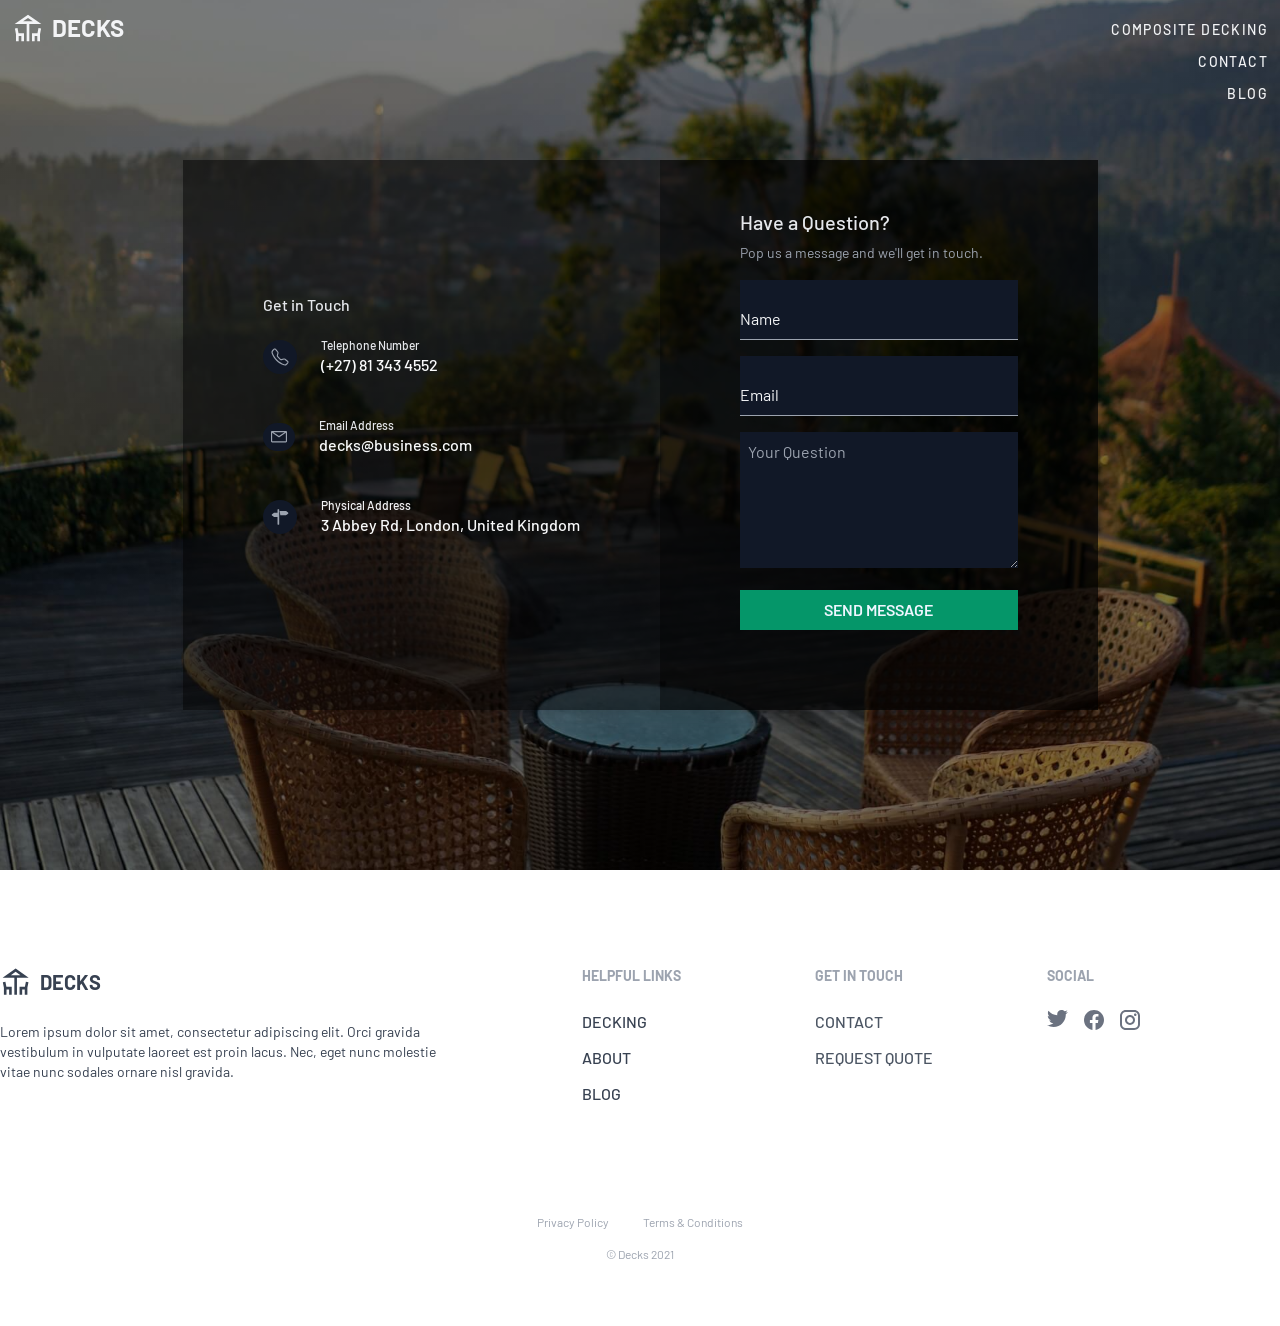
<file: src/contact.html>
<!DOCTYPE html>
<html lang="en">

<head>
  <meta charset="UTF-8" />
  <meta content="IE=edge" http-equiv="X-UA-Compatible" />
  <meta name="viewport" content="width=device-width, initial-scale=1.0" />

  <!-- Meta Description -->
  <meta content="" name="description" />

  <!-- CSS Stylesheets -->
  <link rel="stylesheet" href="styles/index.css" />

  <!--Font Styles -->
  <link rel="preconnect" href="https://fonts.gstatic.com">
  <link href="https://fonts.googleapis.com/css2?family=Barlow:wght@300;400;500;600;700&display=swap" rel="stylesheet">

  <!--FAVICON-->
  <link href="images/decks-favicon.ico" rel="icon" />
  <title>Tailwind Decks</title>
</head>

<body class="bg-gray-50">
  <!-- Start of header -->
  <header class="absolute w-full z-50">
    <nav class="max-w-screen-xl flex flex-row flex-wrap justify-between my-3 mx-auto lg:items-start" role="navigation">
      <!-- COMPANY LOGO (SVG) -->
      <div class="flex items-center ml-3">
        <a class="flex" href="/">
          <svg width="32" height="32" viewBox="0 0 32 32" fill="none" xmlns="http://www.w3.org/2000/svg">
            <path
              d="M29.3333 12L16 2.66669L2.66663 12H14.6666V29.3334H17.3333V12H29.3333ZM16 5.92002L20.88 9.33335H11.12L16 5.92002Z"
              fill="#F3F4F6" />
            <path
              d="M5.51995 16L2.90662 16.4933L3.99995 22.32V29.3333H6.66662L6.69328 24H9.33328V29.3333H11.9999V21.3333H6.53328L5.51995 16ZM25.4666 21.3333H20V29.3333H22.6666V24H25.3066L25.3333 29.3333H28V22.32L29.0933 16.4933L26.4799 16L25.4666 21.3333Z"
              fill="#F3F4F6" />
          </svg>
          <span class="ml-2 uppercase font-bold text-2xl text-gray-100">Decks</span>
        </a>
      </div>
      <div class="inline-block h-8 mr-3 lg:hidden">
        <button id="nav_toggle" class="h-full w-full">
          <svg class="h-full w-auto" xmlns="http://www.w3.org/2000/svg" width="192" height="192" fill="white"
            viewBox="0 0 256 256">
            <rect width="256" height="256" fill="none"></rect>
            <line x1="40" y1="128" x2="216" y2="128" stroke="white" stroke-linecap="round" stroke-linejoin="round"
              stroke-width="16"></line>
            <line x1="40" y1="64" x2="216" y2="64" stroke="white" stroke-linecap="round" stroke-linejoin="round"
              stroke-width="16"></line>
            <line x1="40" y1="192" x2="216" y2="192" stroke="white" stroke-linecap="round" stroke-linejoin="round"
              stroke-width="16"></line>
          </svg>
        </button>
      </div>
      <div id="nav_content" class="w-full hidden py-8 mr-3 lg:flex lg:w-auto lg:py-0 lg:items-center">
        <ul class="flex flex-col text-sm font-medium tracking-widest text-gray-100 mt-2">

          <li class="text-right uppercase hover:underline hover:text-white mb-4 lg:mb-3"><a
              href="/composite_decks.html">Composite Decking</a>
          </li>

          <li class="text-right uppercase hover:underline hover:text-white mb-4 lg:mb-3"><a
              href="/contact.html">Contact</a></li>

          <li class="text-right uppercase hover:underline hover:text-white mb-4 lg:mb-3"><a href="/blog.html">Blog</a>
          </li>

        </ul>
      </div>
    </nav>
  </header>

  <section class="contact_landing">
    <!-- Contact Info + Form Container -->
    <div class="relative lg:flex justify-center z-10 pb-0 lg:pt-40 lg:pb-40">
      <div class="flex flex-col lg:flex-row overflow-hidden lg:shadow-lg">
        <div class="contact_form-first pt-32 pb-16 px-8 lg:px-20 lg:py-12 flex items-center justify-center">
          <!-- Contact Info -->
          <div>
            <h2 class="font-medium mb-5 text-gray-200">Get in Touch</h2>
            <div>
              <div class="flex items-center mb-10">
                <div class="p-2 rounded-full mr-6 bg-gray-900">
                  <svg class="text-gray-400 fill-current" width="18" height="18" viewBox="0 0 18 18"
                    xmlns="http://www.w3.org/2000/svg">
                    <path
                      d="M4.3649 1.88322C4.30193 1.80222 4.22245 1.73554 4.13173 1.68762C4.04101 1.6397 3.94113 1.61162 3.83873 1.60527C3.73633 1.59891 3.63375 1.61442 3.5378 1.65075C3.44185 1.68709 3.35474 1.74342 3.28223 1.81602L2.1793 2.92002C1.6641 3.43628 1.47423 4.16695 1.6993 4.80802C2.63342 7.46144 4.15295 9.87052 6.14517 11.8566C8.13122 13.8487 10.5403 15.3683 13.1937 16.3024C13.8348 16.5275 14.5654 16.3376 15.0817 15.8224L16.1846 14.7195C16.2572 14.647 16.3136 14.5599 16.3499 14.4639C16.3862 14.368 16.4017 14.2654 16.3954 14.163C16.389 14.0606 16.361 13.9607 16.313 13.87C16.2651 13.7793 16.1984 13.6998 16.1174 13.6368L13.6566 11.7232C13.5701 11.6561 13.4694 11.6095 13.3623 11.587C13.2551 11.5644 13.1442 11.5665 13.038 11.5931L10.702 12.1766C10.3902 12.2545 10.0635 12.2503 9.75375 12.1645C9.44401 12.0788 9.16177 11.9142 8.9345 11.687L6.31477 9.06615C6.08732 8.83899 5.92258 8.5568 5.83659 8.24706C5.75061 7.93732 5.7463 7.61058 5.8241 7.29869L6.40863 4.96268C6.4352 4.85644 6.43729 4.74555 6.41475 4.63838C6.39221 4.53121 6.34562 4.43056 6.2785 4.34402L4.3649 1.88322ZM2.4769 1.01175C2.66356 0.82503 2.88781 0.680157 3.13475 0.58675C3.3817 0.493343 3.64569 0.453539 3.9092 0.469984C4.17271 0.486428 4.4297 0.558742 4.66312 0.682126C4.89654 0.80551 5.10103 0.977139 5.26303 1.18562L7.17663 3.64535C7.52757 4.09655 7.6513 4.68428 7.51263 5.23895L6.92917 7.57495C6.899 7.69594 6.90063 7.82268 6.9339 7.94286C6.96717 8.06303 7.03094 8.17256 7.11903 8.26082L9.73983 10.8816C9.82819 10.9699 9.93791 11.0338 10.0583 11.067C10.1787 11.1003 10.3056 11.1018 10.4268 11.0715L12.7617 10.488C13.0354 10.4196 13.3211 10.4143 13.5972 10.4725C13.8733 10.5307 14.1325 10.6509 14.3553 10.824L16.815 12.7376C17.6993 13.4256 17.7804 14.7323 16.9889 15.5227L15.886 16.6256C15.0966 17.415 13.9169 17.7616 12.8172 17.3744C10.0024 16.384 7.44679 14.7726 5.33983 12.6598C3.22707 10.5531 1.61568 7.99784 0.625166 5.18348C0.239033 4.08482 0.585699 2.90402 1.37503 2.11468L2.47797 1.01175H2.4769Z" />
                    </g>
                    <defs>
                      <clipPath id="clip0">
                        <rect width="17.0667" height="17.0667" fill="white" transform="translate(0.466797 0.466667)" />
                      </clipPath>
                    </defs>
                  </svg>
                </div>
                <div>
                  <span class="block text-xs font-medium text-gray-200">Telephone Number</span>
                  <span class="block font-medium text-gray-50">(+27) 81 343 4552</span>
                </div>
              </div>
            </div>
            <div class="flex items-center mb-10">
              <div class="p-2 rounded-full mr-6 bg-gray-900">
                <svg class="text-gray-400 fill-current" width="16" height="12" viewBox="0 0 16 12" fill="none"
                  xmlns="http://www.w3.org/2000/svg">
                  <path
                    d="M14.8571 0H1.14286C0.839753 0 0.549062 0.120408 0.334735 0.334735C0.120408 0.549062 0 0.839753 0 1.14286V10.2857C0 10.5888 0.120408 10.8795 0.334735 11.0938C0.549062 11.3082 0.839753 11.4286 1.14286 11.4286H14.8571C15.1602 11.4286 15.4509 11.3082 15.6653 11.0938C15.8796 10.8795 16 10.5888 16 10.2857V1.14286C16 0.839753 15.8796 0.549062 15.6653 0.334735C15.4509 0.120408 15.1602 0 14.8571 0V0ZM13.6 1.14286L8 5.01714L2.4 1.14286H13.6ZM1.14286 10.2857V1.66286L7.67429 6.18286C7.76994 6.24922 7.88358 6.28478 8 6.28478C8.11642 6.28478 8.23006 6.24922 8.32571 6.18286L14.8571 1.66286V10.2857H1.14286Z" />
                </svg>
              </div>
              <div>
                <span class="block text-xs font-medium text-gray-200">Email Address</span>
                <span class="block font-medium text-gray-50">decks@business.com</span>
              </div>
            </div>
            <div class="flex items-center mb-10">
              <div class="p-2 rounded-full bg-gray-900 mr-6">
                <svg class="text-gray-400 fill-current" width="18" height="18" viewBox="0 0 18 18" fill="none"
                  xmlns="http://www.w3.org/2000/svg">
                  <g clip-path="url(#clip0)">
                    <path
                      d="M17.4284 4.87413L15.4017 3.31253C15.264 3.22412 15.1142 3.15601 14.9571 3.11029C14.8006 3.05964 14.6377 3.03148 14.4733 3.02666H8.63987L9.32339 7.29333H14.4733C14.6132 7.29333 14.7881 7.26176 14.9562 7.2097C15.1244 7.15765 15.2865 7.08597 15.4008 7.00832L17.4275 5.44501C17.5427 5.36736 17.5999 5.2641 17.5999 5.16C17.5999 5.05589 17.5427 4.95264 17.4284 4.87413V4.87413ZM7.78654 1.32H6.9332C6.82004 1.32 6.71152 1.36495 6.6315 1.44496C6.55149 1.52498 6.50654 1.6335 6.50654 1.74666V4.73333H3.65982C3.51816 4.73333 3.34408 4.7649 3.17598 4.81781C3.00702 4.86901 2.84574 4.93984 2.73139 5.0192L0.704723 6.5808C0.589523 6.65845 0.533203 6.76256 0.533203 6.86666C0.533203 6.96992 0.589523 7.07317 0.704723 7.15253L2.73139 8.71584C2.84574 8.79349 3.00702 8.86517 3.17598 8.91637C3.34408 8.96842 3.51816 9 3.65982 9H6.50654V16.2533C6.50654 16.3665 6.55149 16.475 6.6315 16.555C6.71152 16.635 6.82004 16.68 6.9332 16.68H7.78654C7.8997 16.68 8.00822 16.635 8.08824 16.555C8.16825 16.475 8.2132 16.3665 8.2132 16.2533V1.74666C8.2132 1.6335 8.16825 1.52498 8.08824 1.44496C8.00822 1.36495 7.8997 1.32 7.78654 1.32V1.32Z" />
                  </g>
                  <defs>
                    <clipPath id="clip0">
                      <rect width="17.0667" height="17.0667" fill="white" transform="translate(0.533203 0.466667)" />
                    </clipPath>
                  </defs>
                </svg>
              </div>
              <div>
                <span class="block text-xs font-medium text-gray-100">Physical Address</span>
                <span class="block font-medium text-gray-50">3 Abbey Rd, London, United Kingdom</span>
              </div>
            </div>
          </div>
        </div>
        <!-- Contact Form -->
        <div class="contact_form-second px-8 lg:px-20 py-20 lg:pt-12 lg:pb-20">
          <div class="flex justify-center">
            <div>
              <h2 class="text-xl lg:text-xl font-medium mb-1 text-gray-200">Have a Question?</h2>
              <span class="text-sm mb-4 text-gray-400">Pop us a message and we'll get in touch.</span>
              <!-- Form -->
              <form name="contact" data-netlify="true" autocomplete="off" netlify-honeypot="bot-field">
                <p class="hidden">
                  <label>Don’t fill this out if you’re human: <input name="bot-field" /></label>
                </p>
                <div class="input-animated">
                  <input type="text" id="name" name="name" required pattern="\S+.*" placeholder="the placeholder" />
                  <label htmlFor="name" class="label-name"><span class="content-name">Name</span></label>
                </div>
                <div class="input-animated">
                  <input type="email" id="email" name="email" required placeholder="the placeholder" />
                  <label htmlFor="email" class="label-email"><span class="content-email">Email</span></label>
                </div>
                <div>
                  <textarea name="question" placeholder="Your Question" id="question" cols="30" rows="5" minLength="10"
                    maxLength="100" required></textarea>
                </div>
                <button type="submit" id="submit-button"
                  class="w-full font-semibold uppercase text-center px-5 py-2 shadow-sm my-4 lg:mb-0 transition-colors duration-300 bg-green-600 text-blue-50 hover:bg-green-700 focus:ring-4 focus:ring-gray-300">Send
                  Message</button>
                <span id="success"
                  class="hidden absolute mt-2 px-4 py-2 font-medium border rounded-sm border-green-500 bg-green-100 text-green-600">Thanks!
                  We'll be in touch soon.</span>
                <span id="error"
                  class="hidden absolute mt-2 px-4 py-2 font-medium border rounded-sm border-red-500 bg-red-100 text-red-600">Whoops...
                  Something went wrong.</span>
              </form>
            </div>
          </div>
        </div>
      </div>
    </div>
    </div>
  </section>

  <!--Footer links and social media-->
  <footer class="pt-24 pb-16 bg-white">
    <div class="flex flex-col mx-4 lg:flex-row items-start justify-between lg:mx-auto max-w-screen-xl">

      <div class="flex flex-col lg:w-1/2 pb-12 lg:pb-0 border-b border-gray-200 lg:border-none ">
        <!-- Logo SVG-->
        <a class="flex items-center w-mc" href="/">
          <svg width="32" height="32" viewBox="0 0 32 32" fill="none" xmlns="http://www.w3.org/2000/svg">
            <path
              d="M28.6814 11.7333L15.6443 2.60742L2.6073 11.7333H14.3406V28.6815H16.948V11.7333H28.6814ZM15.6443 5.78846L20.4159 9.12594H10.8728L15.6443 5.78846Z"
              fill="#374151" />
            <path
              d="M5.3973 15.6444L2.84204 16.1268L3.91108 21.824V28.6814H6.51849L6.54456 23.4666H9.12589V28.6814H11.7333V20.8592H6.38812L5.3973 15.6444ZM24.9007 20.8592H19.5555V28.6814H22.1629V23.4666H24.7443L24.7703 28.6814H27.3777V21.824L28.4468 16.1268L25.8915 15.6444L24.9007 20.8592Z"
              fill="#374151" />
          </svg>
          <span class="ml-2 uppercase font-bold text-xl text-gray-700">Decks</span>
        </a>
        <p class="leading-relaxed lg:text-sm mt-6 w-11/12 lg:w-4/5 text-gray-700">Lorem ipsum dolor sit amet,
          consectetur
          adipiscing elit.
          Orci gravida
          vestibulum in
          vulputate laoreet est proin lacus.
          Nec, eget nunc molestie vitae nunc sodales ornare nisl gravida.</p>
      </div>

      <div class="flex flex-col mt-12 lg:mt-0 lg:w-1/5">
        <h3 class="uppercase text-sm font-bold text-gray-400">Helpful Links</h3>
        <ul class="font-medium mt-3 lg:mt-6 text-gray-700">
          <li class="mb-3 uppercase hover:text-gray-800 hover:underline"><a href="/composite_decks.html">Decking</a>
          </li>
          <li class="mb-3 uppercase hover:text-gray-800 hover:underline"><a href="/about.html">About</a></li>
          <li class="mb-3 uppercase hover:text-gray-800 hover:underline"><a href="/blog.html">Blog</a></li>
        </ul>
      </div>

      <div class="flex flex-col mt-12 lg:mt-0 lg:w-1/5">
        <h3 class="uppercase text-sm font-bold text-gray-400">Get in touch</h3>
        <ul class="font-medium mt-3 lg:mt-6 text-gray-600">
          <li class="mb-3 uppercase hover:text-gray-800 hover:underline"><a href="/contact.html">Contact</a>
          </li>
          <li class="mb-3 uppercase hover:text-gray-800 hover:underline"><a href="/get_a_quote.html">Request
              Quote</a>
          </li>
        </ul>
      </div>


      <div class="flex flex-col mt-12 lg:mt-0 lg:w-1/5">
        <h3 class="uppercase text-sm font-bold text-gray-400">Social</h3>
        <div class="flex mt-6 text-gray-500">
          <!-- Twitter Logo -->
          <a class="hover:text-gray-700" href="/">
            <svg class="mr-4 fill-current" width="21" height="17" viewBox="0 0 21 17" fill="none"
              xmlns="http://www.w3.org/2000/svg">
              <title>Twitter</title>
              <path
                d="M20.92 2C20.15 2.35 19.32 2.58 18.46 2.69C19.34 2.16 20.02 1.32 20.34 0.31C19.51 0.81 18.59 1.16 17.62 1.36C16.83 0.5 15.72 0 14.46 0C12.11 0 10.19 1.92 10.19 4.29C10.19 4.63 10.23 4.96 10.3 5.27C6.74 5.09 3.57 3.38 1.46 0.79C1.09 1.42 0.88 2.16 0.88 2.94C0.88 4.43 1.63 5.75 2.79 6.5C2.08 6.5 1.42 6.3 0.84 6V6.03C0.84 8.11 2.32 9.85 4.28 10.24C3.65073 10.4122 2.9901 10.4362 2.35 10.31C2.62161 11.1625 3.15354 11.9084 3.87102 12.4429C4.5885 12.9775 5.45545 13.2737 6.35 13.29C4.83363 14.4904 2.954 15.1393 1.02 15.13C0.68 15.13 0.34 15.11 0 15.07C1.9 16.29 4.16 17 6.58 17C14.46 17 18.79 10.46 18.79 4.79C18.79 4.6 18.79 4.42 18.78 4.23C19.62 3.63 20.34 2.87 20.92 2Z" />
            </svg>
          </a>
          <!-- Facebook Logo -->
          <a class="hover:text-gray-700" href="/">
            <svg class="mr-4 fill-current" width="20" height="20" viewBox="0 0 20 20" fill="none"
              xmlns="http://www.w3.org/2000/svg">
              <title>Facebook</title>
              <path
                d="M10 0C4.5 0 0 4.49 0 10.02C0 15.02 3.66 19.17 8.44 19.92V12.92H5.9V10.02H8.44V7.81C8.44 5.3 9.93 3.92 12.22 3.92C13.31 3.92 14.45 4.11 14.45 4.11V6.58H13.19C11.95 6.58 11.56 7.35 11.56 8.14V10.02H14.34L13.89 12.92H11.56V19.92C13.9164 19.5478 16.0622 18.3455 17.6099 16.5301C19.1576 14.7146 20.0054 12.4056 20 10.02C20 4.49 15.5 0 10 0Z" />
            </svg>
          </a>
          <!-- Instagram Logo -->
          <a class="hover:text-gray-700" href="/">
            <svg class="mr-4 fill-current" width="20" height="20" viewBox="0 0 20 20" fill="none"
              xmlns="http://www.w3.org/2000/svg">
              <title>Instagram</title>
              <path
                d="M5.8 0H14.2C17.4 0 20 2.6 20 5.8V14.2C20 15.7383 19.3889 17.2135 18.3012 18.3012C17.2135 19.3889 15.7383 20 14.2 20H5.8C2.6 20 0 17.4 0 14.2V5.8C0 4.26174 0.61107 2.78649 1.69878 1.69878C2.78649 0.61107 4.26174 0 5.8 0ZM5.6 2C4.64522 2 3.72955 2.37928 3.05442 3.05442C2.37928 3.72955 2 4.64522 2 5.6V14.4C2 16.39 3.61 18 5.6 18H14.4C15.3548 18 16.2705 17.6207 16.9456 16.9456C17.6207 16.2705 18 15.3548 18 14.4V5.6C18 3.61 16.39 2 14.4 2H5.6ZM15.25 3.5C15.5815 3.5 15.8995 3.6317 16.1339 3.86612C16.3683 4.10054 16.5 4.41848 16.5 4.75C16.5 5.08152 16.3683 5.39946 16.1339 5.63388C15.8995 5.8683 15.5815 6 15.25 6C14.9185 6 14.6005 5.8683 14.3661 5.63388C14.1317 5.39946 14 5.08152 14 4.75C14 4.41848 14.1317 4.10054 14.3661 3.86612C14.6005 3.6317 14.9185 3.5 15.25 3.5ZM10 5C11.3261 5 12.5979 5.52678 13.5355 6.46447C14.4732 7.40215 15 8.67392 15 10C15 11.3261 14.4732 12.5979 13.5355 13.5355C12.5979 14.4732 11.3261 15 10 15C8.67392 15 7.40215 14.4732 6.46447 13.5355C5.52678 12.5979 5 11.3261 5 10C5 8.67392 5.52678 7.40215 6.46447 6.46447C7.40215 5.52678 8.67392 5 10 5ZM10 7C9.20435 7 8.44129 7.31607 7.87868 7.87868C7.31607 8.44129 7 9.20435 7 10C7 10.7956 7.31607 11.5587 7.87868 12.1213C8.44129 12.6839 9.20435 13 10 13C10.7956 13 11.5587 12.6839 12.1213 12.1213C12.6839 11.5587 13 10.7956 13 10C13 9.20435 12.6839 8.44129 12.1213 7.87868C11.5587 7.31607 10.7956 7 10 7Z" />
            </svg>
          </a>
        </div>
      </div>


    </div>

    <!-- Fine Print-->
    <div class="flex flex-col items-center mt-24 text-xs text-gray-400">
      <div class="mb-4">
        <a class="mx-4 hover:text-gray-600" href="/privacy_policy.html" rel="nofollow">Privacy Policy</a>
        <a class="mx-4 hover:text-gray-600" href="/terms_and_conditions.html" rel="nofollow">Terms &amp;
          Conditions</a>
      </div>
      <span>&copy; Decks 2021</span>
    </div>
  </footer>

</body>

<script src="js/index.js"></script>
<script src="js/form.js"></script>

</html>
</file>
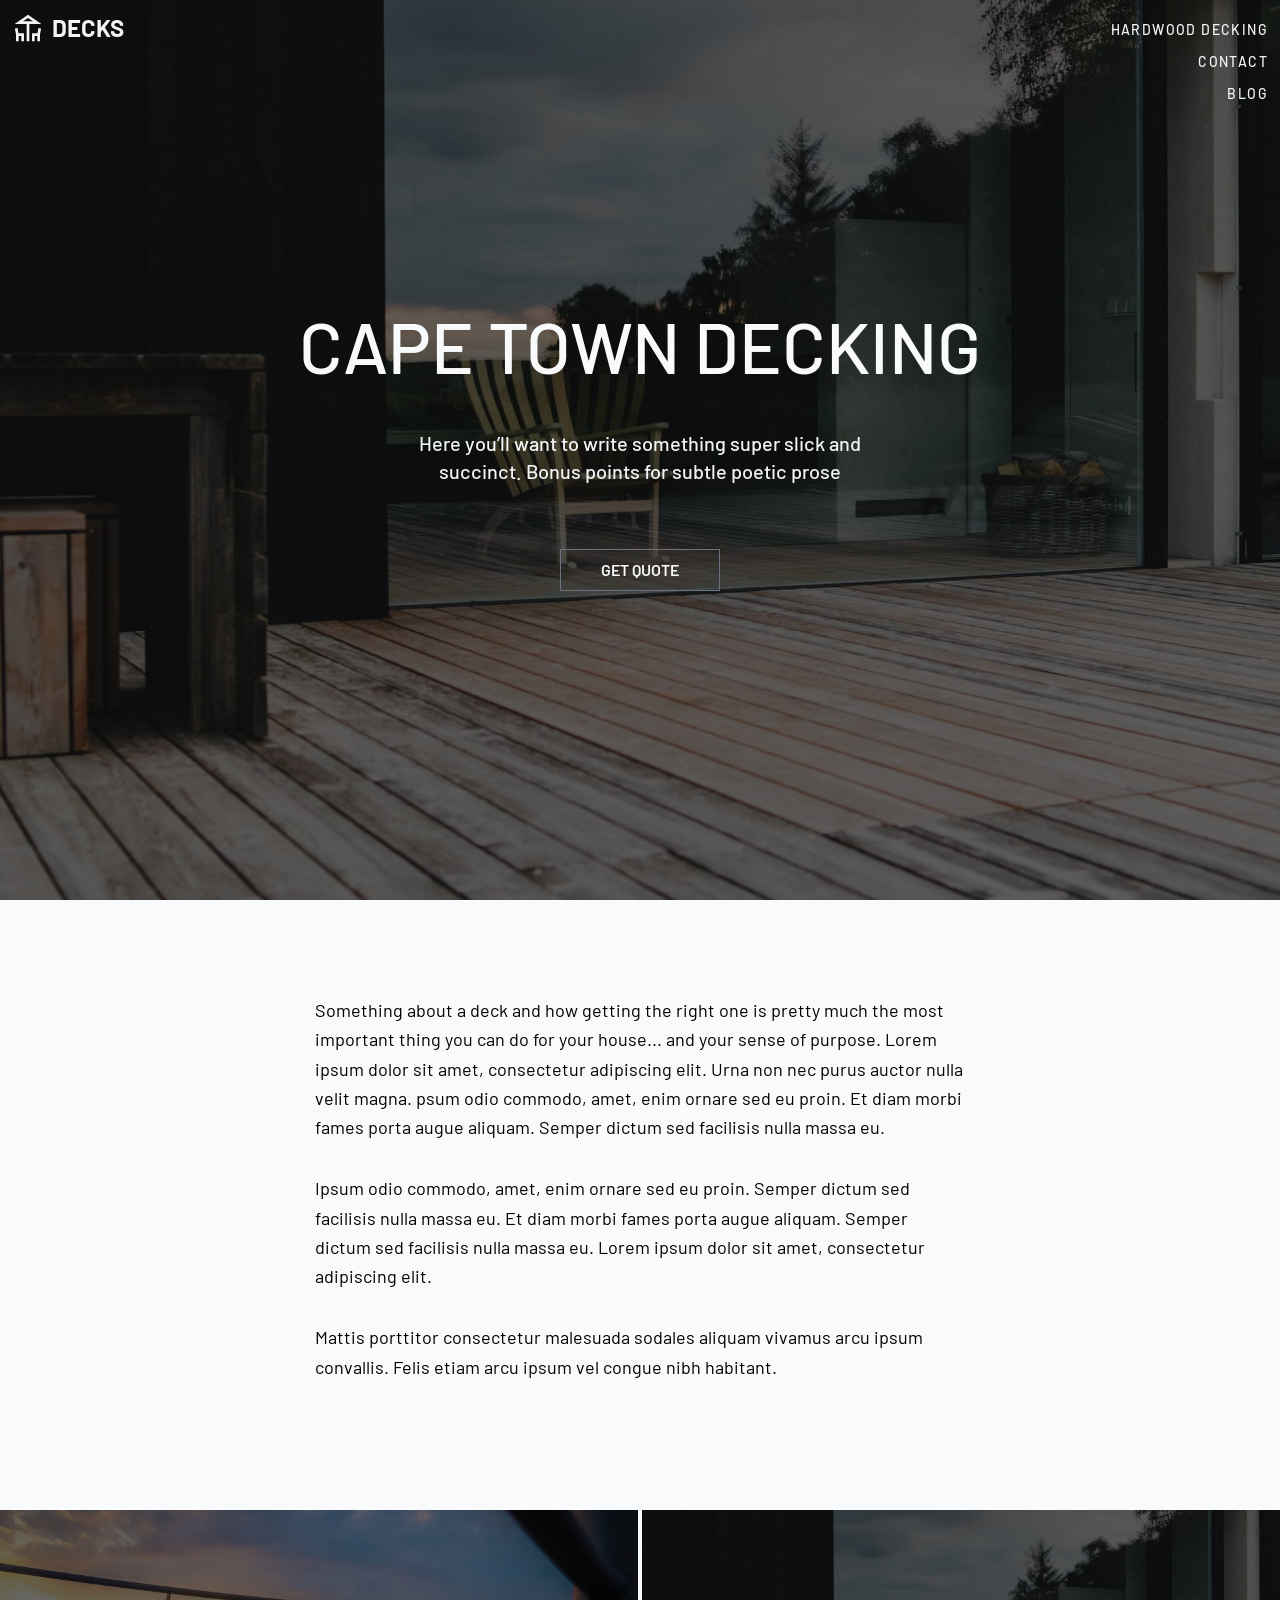
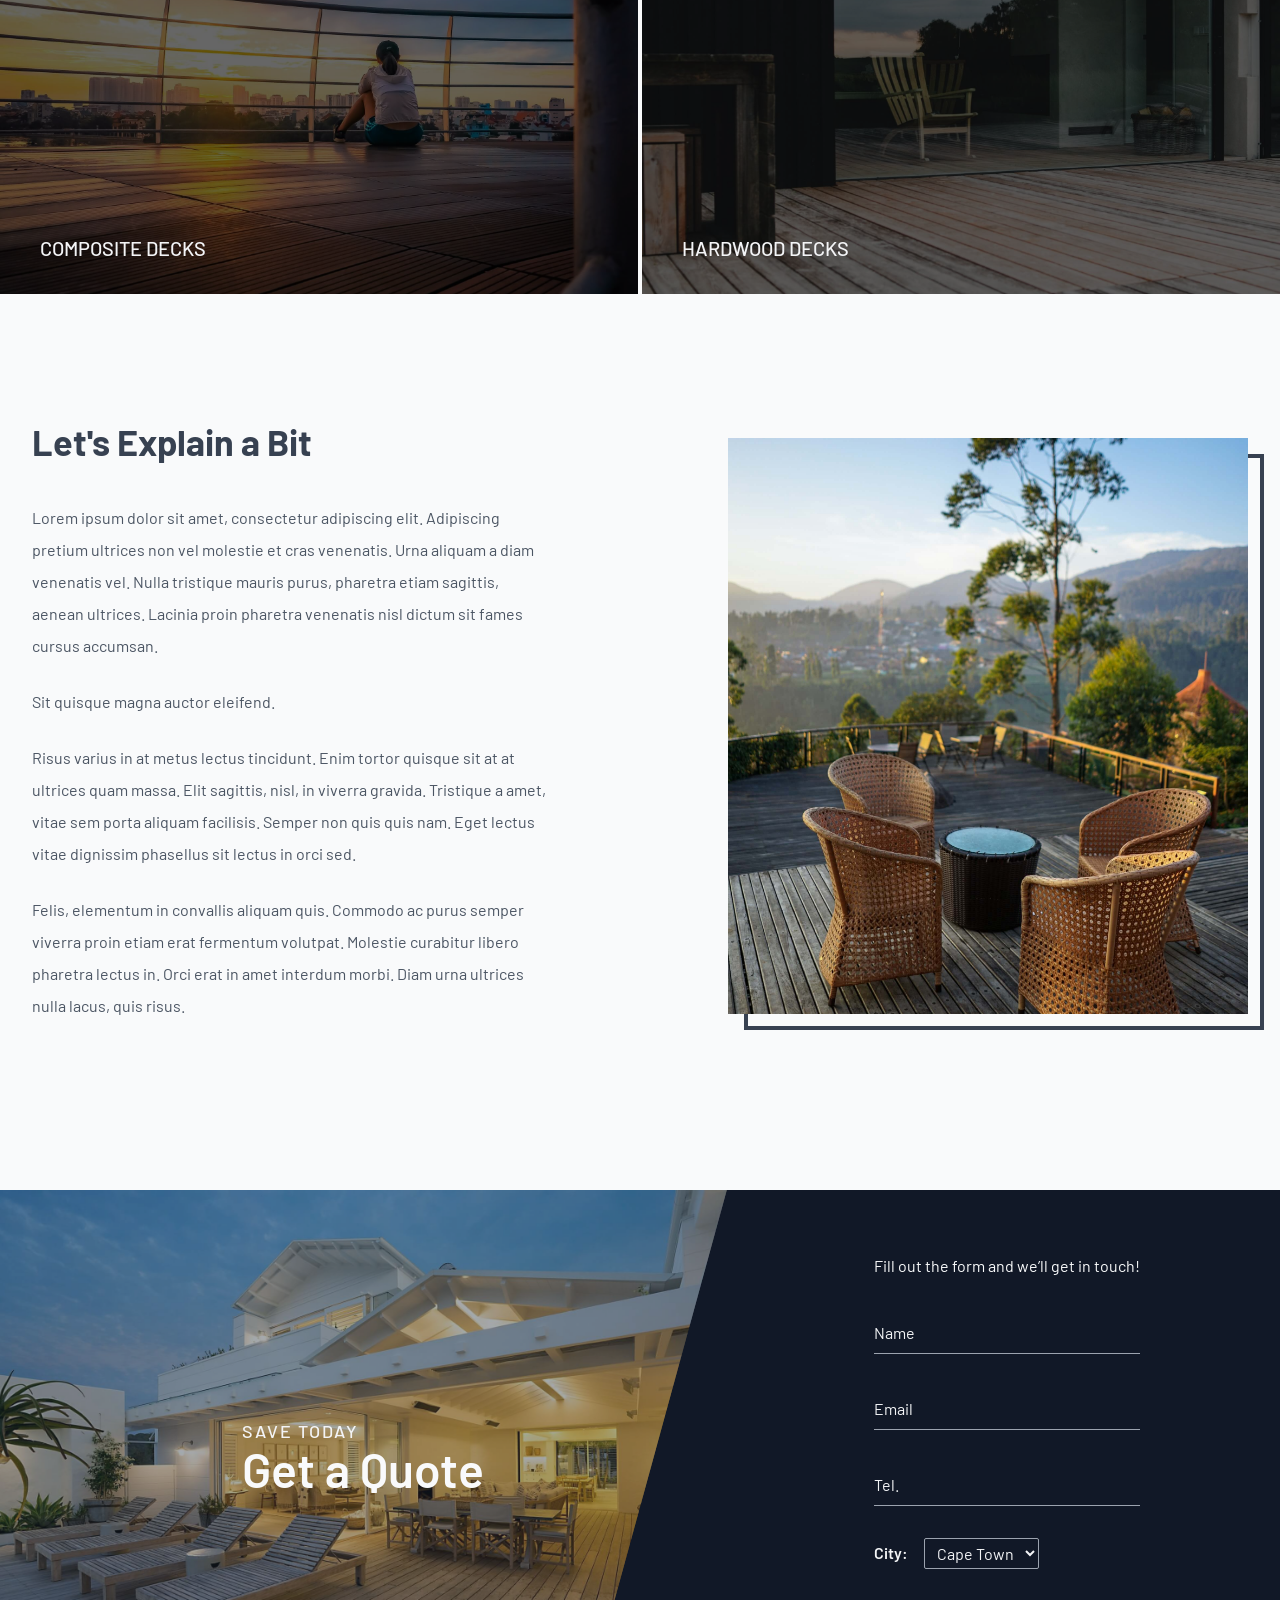
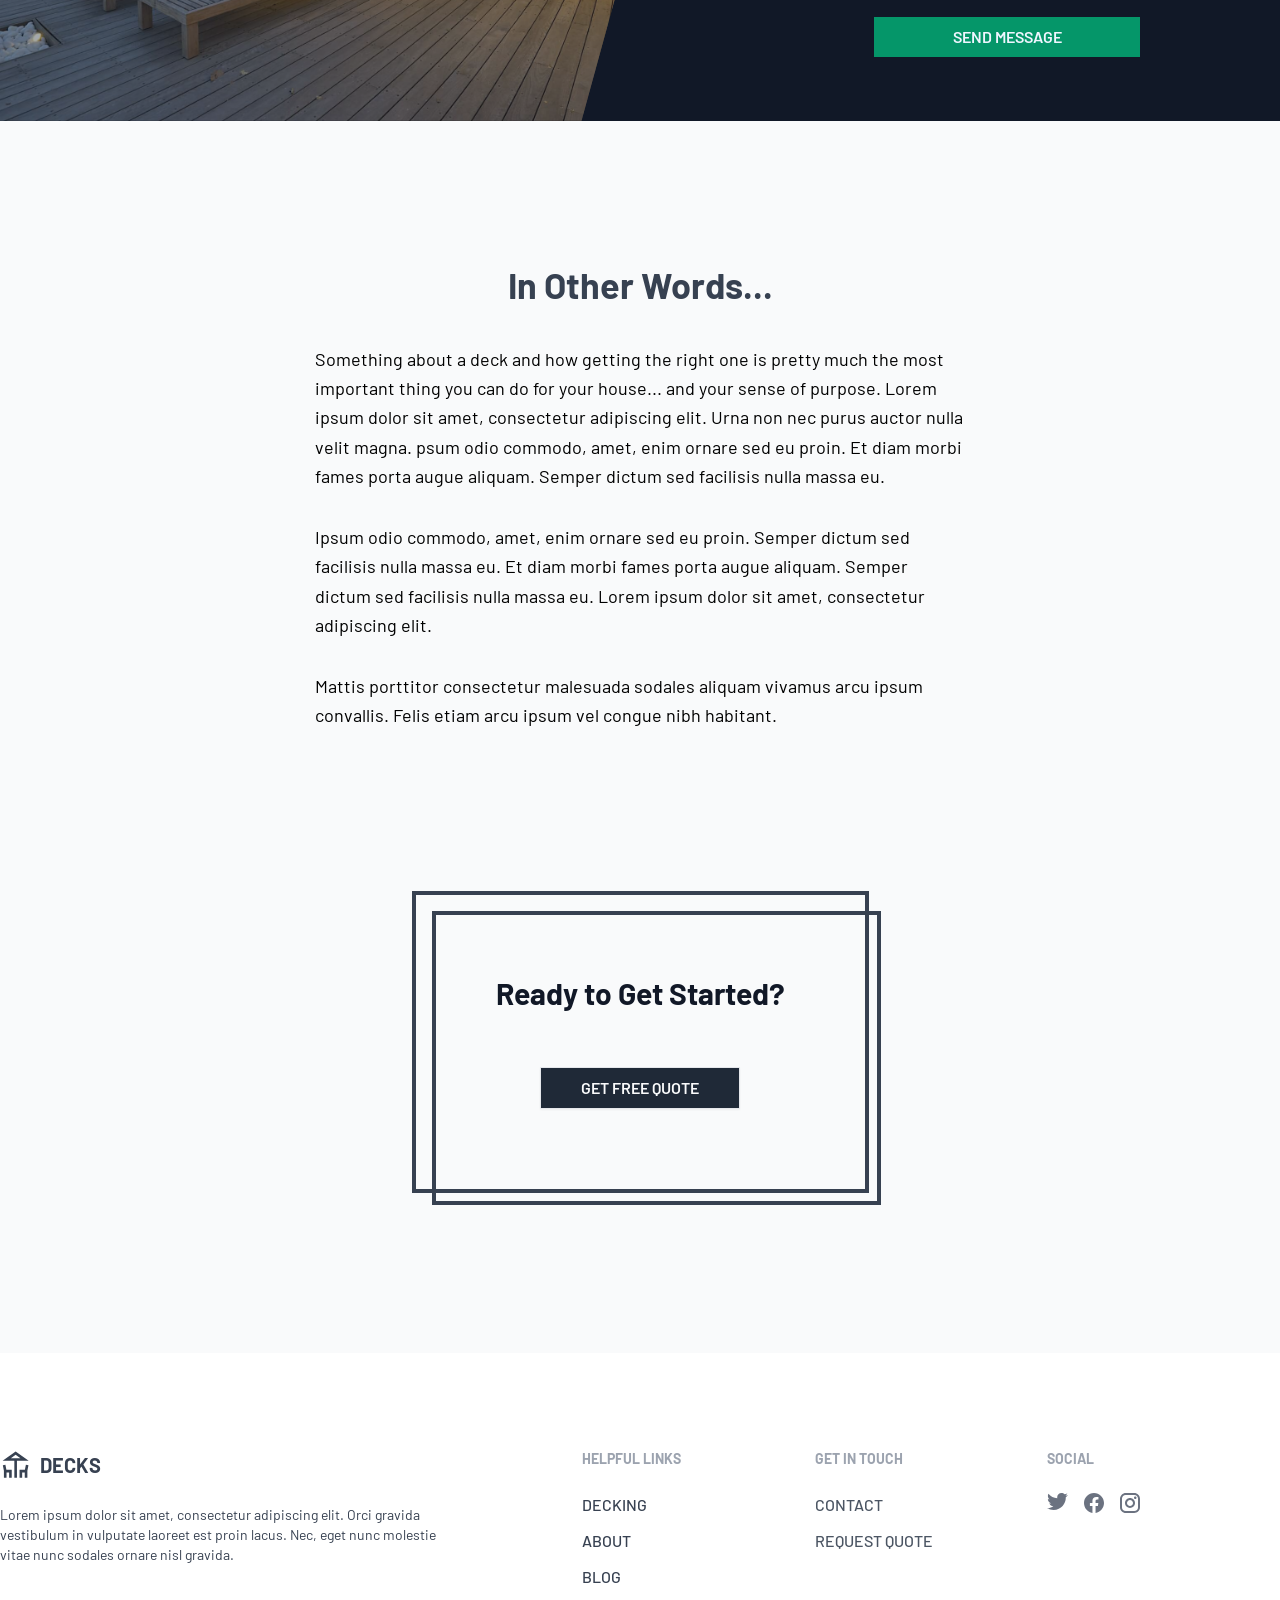
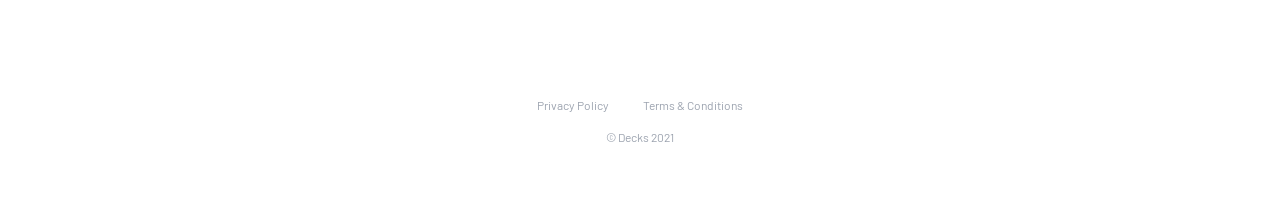
<file: src/deck_installers_cape_town.html>
<!DOCTYPE html>
<html lang="en">

<head>
  <meta charset="UTF-8" />
  <meta content="IE=edge" http-equiv="X-UA-Compatible" />
  <meta name="viewport" content="width=device-width, initial-scale=1.0" />

  <!-- Meta Description -->
  <meta content="" name="description" />

  <!-- CSS Stylesheets -->
  <link rel="stylesheet" href="styles/index.css" />

  <!--Font Styles -->
  <link rel="preconnect" href="https://fonts.gstatic.com">
  <link href="https://fonts.googleapis.com/css2?family=Barlow:wght@300;400;500;600;700&display=swap" rel="stylesheet">

  <!--FAVICON-->
  <link href="images/decks-favicon.ico" rel="icon" />
  <title>Tailwind Decks</title>
</head>

<body class="bg-gray-50">
  <!-- Start of header -->
  <header class="absolute w-full z-50">
    <nav class="max-w-screen-xl flex flex-row flex-wrap justify-between my-3 mx-auto lg:items-start" role="navigation">
      <!-- COMPANY LOGO (SVG) -->
      <div class="flex items-center ml-3">
        <a class="flex" href="/">
          <svg width="32" height="32" viewBox="0 0 32 32" fill="none" xmlns="http://www.w3.org/2000/svg">
            <path
              d="M29.3333 12L16 2.66669L2.66663 12H14.6666V29.3334H17.3333V12H29.3333ZM16 5.92002L20.88 9.33335H11.12L16 5.92002Z"
              fill="#F3F4F6" />
            <path
              d="M5.51995 16L2.90662 16.4933L3.99995 22.32V29.3333H6.66662L6.69328 24H9.33328V29.3333H11.9999V21.3333H6.53328L5.51995 16ZM25.4666 21.3333H20V29.3333H22.6666V24H25.3066L25.3333 29.3333H28V22.32L29.0933 16.4933L26.4799 16L25.4666 21.3333Z"
              fill="#F3F4F6" />
          </svg>
          <span class="ml-2 uppercase font-bold text-2xl text-gray-100">Decks</span>
        </a>
      </div>
      <div class="inline-block h-8 mr-3 lg:hidden">
        <button id="nav_toggle" class="h-full w-full">
          <svg class="h-full w-auto" xmlns="http://www.w3.org/2000/svg" width="192" height="192" fill="white"
            viewBox="0 0 256 256">
            <rect width="256" height="256" fill="none"></rect>
            <line x1="40" y1="128" x2="216" y2="128" stroke="white" stroke-linecap="round" stroke-linejoin="round"
              stroke-width="16"></line>
            <line x1="40" y1="64" x2="216" y2="64" stroke="white" stroke-linecap="round" stroke-linejoin="round"
              stroke-width="16"></line>
            <line x1="40" y1="192" x2="216" y2="192" stroke="white" stroke-linecap="round" stroke-linejoin="round"
              stroke-width="16"></line>
          </svg>
        </button>
      </div>
      <div id="nav_content" class="w-full hidden py-8 mr-3 lg:flex lg:w-auto lg:py-0 lg:items-center">
        <ul class="flex flex-col text-sm font-medium tracking-widest text-gray-100 mt-2">

          <li class="text-right uppercase hover:underline hover:text-white mb-4 lg:mb-3"><a
              href="/hardwood_decks.html">Hardwood Decking</a>
          </li>

          <li class="text-right uppercase hover:underline hover:text-white mb-4 lg:mb-3"><a
              href="/contact.html">Contact</a></li>

          <li class="text-right uppercase hover:underline hover:text-white mb-4 lg:mb-3"><a href="/blog.html">Blog</a>
          </li>

        </ul>
      </div>
    </nav>
  </header>

  <!--start of hero (landing) section-->
  <section class="hero__container hardwood_landing h-screen flex items-center justify-center">
    <!-- Dark Overlay -->
    <div class="absolute top-0 left-0 w-full h-full bg-black opacity-60 z-10"></div>
    <div class="flex flex-col justify-center items-center z-10">
      <h1 class="text-center text-5xl lg:text-7xl uppercase text-gray-50 font-medium">Cape Town Decking</h1>
      <p
        class="text-lg mx-4 lg:mx-0 lg:text-xl font-medium text-gray-100 mt-12 mb-16 max-w-prose lg:w-2/3 leading-relaxed text-center">
        Here you’ll want to write something super slick and succinct. Bonus points for subtle poetic prose</p>
      <div class="flex flex-col md:block">
        <a class="inline-block uppercase text-center font-semibold px-5 py-2 lg:px-10 border border-gray-500 text-gray-50 mx-2 lg:mx-8 hover:border-gray-50 hover:shadow-md focus:ring-2 focus:ring-blue-300"
          href="/get_a_quote.html">Get Quote</a>
      </div>
    </div>

  </section>
  <!--end of hero (landing) section-->


  <!-- Website intro text-->
  <section class="mx-6 lg:mx-0 py-16 lg:py-24 text-lg leading-relaxed">
    <p class="max-w-prose mx-auto mb-8">Something about a deck and how getting the right one is pretty much the most
      important thing you can do for your
      house... and your sense of purpose. Lorem ipsum dolor sit amet, consectetur adipiscing elit. Urna non nec
      purus
      auctor
      nulla velit magna. psum odio commodo, amet, enim ornare sed eu proin. Et diam morbi fames porta
      augue aliquam. Semper dictum sed facilisis
      nulla massa eu.
    </p>
    <p class="max-w-prose mx-auto mb-8">Ipsum odio commodo, amet, enim ornare sed eu proin. Semper dictum sed
      facilisis
      nulla massa eu. Et diam morbi fames porta
      augue aliquam. Semper dictum sed facilisis
      nulla massa eu. Lorem ipsum dolor sit amet, consectetur adipiscing elit.</p>
    <p class="max-w-prose mx-auto mb-8">Mattis porttitor consectetur malesuada sodales aliquam vivamus arcu ipsum
      convallis. Felis etiam arcu ipsum vel congue
      nibh habitant.</p>
  </section>

  <!--start of Cards section-->
  <section class="relative flex flex-row gap-1 ">

    <!-- Card -->
    <div class="composite_deck relative h-96 flex-grow-1 w-full">
      <a href="/composite_decks.html">
        <!-- Dark Overlay -->
        <div
          class="absolute top-0 left-0 w-full h-full bg-black opacity-60 transition-opacity duration-500 hover:opacity-20 cursor-pointer z-10">
        </div>
        <h2
          class="absolute uppercase pl-4 lg:pl-10 pb-2 lg:pb-8 bottom-0 font-medium text-lg lg:text-xl text-gray-100 z-20">
          Composite
          Decks</h2>
      </a>
    </div>

    <!-- Card -->
    <div class="hardwood_deck relative h-96 flex-grow-1 w-full">
      <a href="/hardwood_decks.html">
        <!-- Dark Overlay -->
        <div
          class="absolute top-0 left-0 w-full h-full bg-black opacity-60 transition-opacity duration-500 hover:opacity-20 cursor-pointer z-10">
        </div>
        <h2
          class="absolute uppercase pl-4 lg:pl-10 pb-2 lg:pb-8  bottom-0 font-medium text-lg lg:text-xl text-gray-100 z-20">
          Hardwood
          Decks</h2>
      </a>
    </div>

  </section>


  <!-- extra info section -->
  <section class="pt-24 pb-36 lg:py-36 -mt-8 mx-6 md:mx-32 lg:mx-auto max-w-screen-xl">
    <div>
      <div class="flex flex-col lg:mx-8 lg:flex-row">
        <div class="w-full mt-8 lg:mt-0">
          <h2 class="mt-4 mb-10 font-bold text-4xl text-gray-700">Let's Explain a Bit</h2>
          <p class="text-gray-600 leading-loose mb-6">
            Lorem ipsum dolor sit amet, consectetur adipiscing elit. Adipiscing pretium ultrices non vel
            molestie et
            cras venenatis. Urna aliquam a diam venenatis vel. Nulla tristique mauris purus, pharetra etiam
            sagittis,
            aenean ultrices. Lacinia proin pharetra venenatis nisl dictum sit fames cursus accumsan.
          </p>
          <p class="text-gray-600 leading-loose mb-6">
            Sit quisque magna auctor eleifend.
          </p>
          <p class="text-gray-600 leading-loose mb-6">
            Risus varius in at metus lectus tincidunt. Enim tortor quisque sit at at ultrices quam massa.
            Elit
            sagittis,
            nisl, in viverra gravida. Tristique a amet, vitae sem porta aliquam facilisis. Semper non quis
            quis
            nam.
            Eget lectus vitae dignissim phasellus sit lectus in orci sed.
          </p>
          <p class="text-gray-600 leading-loose mb-6">
            Felis, elementum in convallis aliquam quis. Commodo ac purus semper viverra proin etiam erat
            fermentum
            volutpat. Molestie curabitur libero pharetra lectus in. Orci erat in amet interdum morbi. Diam
            urna
            ultrices
            nulla lacus, quis risus.
          </p>
        </div>
        <div class="cust_offset-border relative w-full my-8 pb-96 lg:pb-0 lg:ml-44">
          <img class="absolute w-full h-full object-cover z-20" src="./images/deck_extra.jpg"
            alt="An outdoor wooden deck with a table and chairs.">
        </div>
      </div>
    </div>
  </section>

  <!-- CTA (Get a Quote) Section -->
  <section class="flex flex-col lg:flex-row gap-x-2 bg-gray-900">
    <div class="get_quote h-96 lg:h-auto relative w-full flex flex-col justify-center items-center">
      <!-- Dark Overlay -->
      <div class="absolute top-0 left-0 w-full h-full bg-gray-800 opacity-40 z-10">
      </div>
      <div class="relative z-20">
        <span class="uppercase tracking-widest font-medium text-lg text-gray-100">Save today</span>
        <h2 class=" font-semibold text-5xl text-gray-50">Get a Quote</h2>
      </div>
    </div>
    <div class="lg:w-3/4">
      <!-- Contact Form -->
      <div class="flex-grow justify-center px-8 lg:px-20 py-20 lg:py-16">
        <div class="flex justify-center">
          <div>
            <span class="mb-4 text-center text-gray-50">Fill out the form and we’ll get in touch!</span>
            <!-- Form -->
            <form name="contact" data-netlify="true" autocomplete="off" netlify-honeypot="bot-field">
              <p class="hidden">
                <label>Don’t fill this out if you’re human: <input name="bot-field" /></label>
              </p>
              <div class="input-animated">
                <input type="text" id="name" name="name" required pattern="\S+.*" placeholder="the placeholder" />
                <label htmlFor="name" class="label-name"><span class="content-name">Name</span></label>
              </div>
              <div class="input-animated">
                <input type="email" id="email" name="email" required placeholder="the placeholder" />
                <label htmlFor="email" class="label-email"><span class="content-email">Email</span></label>
              </div>
              <div class="input-animated">
                <input type="tel" id="tel" name="tel" required placeholder="the placeholder" />
                <label htmlFor="tel" class="label-tel"><span class="content-tel">Tel.</span></label>
              </div>
              <div class="flex gap-x-4 items-center my-8">
                <span class="font-semibold text-gray-100">City: </span>
                <select name="type" id="type" required>
                  <option value="Cape Town" selected="selected">Cape Town</option>
                  <option value="moscow">Moscow</option>
                  <option value="oslo">Oslo</option>
                  <option value="prague">Prague</option>
                  <option value="shenzhen">Shenzhen</option>
                  <option value="london">London</option>
                </select>
              </div>
              <button type="submit" id="submit-button"
                class="w-full font-semibold uppercase text-center px-5 py-2 shadow-sm my-4 lg:mb-0 transition-colors duration-300 bg-green-600 text-blue-50 hover:bg-green-700 focus:ring-4 focus:ring-gray-300">Send
                Message</button>
              <span id="success"
                class="hidden absolute mt-2 px-4 py-2 font-medium border rounded-sm border-green-500 bg-green-100 text-green-600">Thanks!
                We'll be in touch soon.</span>
              <span id="error"
                class="hidden absolute mt-2 px-4 py-2 font-medium border rounded-sm border-red-500 bg-red-100 text-red-600">Whoops...
                Something went wrong.</span>
            </form>
          </div>
        </div>
      </div>
    </div>
    </div>
  </section>


  <!-- Website intro text-->
  <section class="pt-16 lg:pt-32 mx-6 lg:mx-0  text-lg leading-relaxed">
    <h2 class="mt-4 mb-10 text-center font-bold text-4xl text-gray-700">In Other Words...</h2>
    <p class="max-w-prose mx-auto mb-8">Something about a deck and how getting the right one is pretty much the most
      important thing you can do for your
      house... and your sense of purpose. Lorem ipsum dolor sit amet, consectetur adipiscing elit. Urna non nec
      purus
      auctor
      nulla velit magna. psum odio commodo, amet, enim ornare sed eu proin. Et diam morbi fames porta
      augue aliquam. Semper dictum sed facilisis
      nulla massa eu.
    </p>
    <p class="max-w-prose mx-auto mb-8">Ipsum odio commodo, amet, enim ornare sed eu proin. Semper dictum sed
      facilisis
      nulla massa eu. Et diam morbi fames porta
      augue aliquam. Semper dictum sed facilisis
      nulla massa eu. Lorem ipsum dolor sit amet, consectetur adipiscing elit.</p>
    <p class="max-w-prose mx-auto mb-8">Mattis porttitor consectetur malesuada sodales aliquam vivamus arcu ipsum
      convallis. Felis etiam arcu ipsum vel congue
      nibh habitant.</p>
  </section>

  <!-- Start of 'Ready to get started' Section -->
  <section class="pt-24 pb-32 lg:pt-32 lg:pb-40 mx-8 lg:mx-0">
    <!-- Card -->
    <div class="relative flex justify-center">
      <div class="cust_offset-border relative p-20 text-center border-4 border-gray-700">
        <h2 class="text-3xl font-bold mb-14 text-gray-900">Ready to Get Started?</h2>
        <a class="inline-block uppercase text-center cursor-pointer font-semibold px-5 py-2 lg:px-10 border bg-gray-800 text-gray-50 mx-2 lg:mx-8 transition-all duration-300 shadow-sm hover:bg-gray-900 hover:shadow-md focus:ring-2 focus:ring-blue-300"
          href="/get_a_quote.html">Get Free Quote</a>
      </div>
    </div>
  </section>



  <!--Footer links and social media-->
  <footer class="pt-24 pb-16 bg-white">
    <div class="flex flex-col mx-4 lg:flex-row items-start justify-between lg:mx-auto max-w-screen-xl">

      <div class="flex flex-col lg:w-1/2 pb-12 lg:pb-0 border-b border-gray-200 lg:border-none ">
        <!-- Logo SVG-->
        <a class="flex items-center w-mc" href="/">
          <svg width="32" height="32" viewBox="0 0 32 32" fill="none" xmlns="http://www.w3.org/2000/svg">
            <path
              d="M28.6814 11.7333L15.6443 2.60742L2.6073 11.7333H14.3406V28.6815H16.948V11.7333H28.6814ZM15.6443 5.78846L20.4159 9.12594H10.8728L15.6443 5.78846Z"
              fill="#374151" />
            <path
              d="M5.3973 15.6444L2.84204 16.1268L3.91108 21.824V28.6814H6.51849L6.54456 23.4666H9.12589V28.6814H11.7333V20.8592H6.38812L5.3973 15.6444ZM24.9007 20.8592H19.5555V28.6814H22.1629V23.4666H24.7443L24.7703 28.6814H27.3777V21.824L28.4468 16.1268L25.8915 15.6444L24.9007 20.8592Z"
              fill="#374151" />
          </svg>
          <span class="ml-2 uppercase font-bold text-xl text-gray-700">Decks</span>
        </a>
        <p class="leading-relaxed lg:text-sm mt-6 w-11/12 lg:w-4/5 text-gray-700">Lorem ipsum dolor sit amet,
          consectetur
          adipiscing elit.
          Orci gravida
          vestibulum in
          vulputate laoreet est proin lacus.
          Nec, eget nunc molestie vitae nunc sodales ornare nisl gravida.</p>
      </div>

      <div class="flex flex-col mt-12 lg:mt-0 lg:w-1/5">
        <h3 class="uppercase text-sm font-bold text-gray-400">Helpful Links</h3>
        <ul class="font-medium mt-3 lg:mt-6 text-gray-700">
          <li class="mb-3 uppercase hover:text-gray-800 hover:underline"><a href="/composite_decks.html">Decking</a>
          </li>
          <li class="mb-3 uppercase hover:text-gray-800 hover:underline"><a href="/about.html">About</a></li>
          <li class="mb-3 uppercase hover:text-gray-800 hover:underline"><a href="/blog.html">Blog</a></li>
        </ul>
      </div>

      <div class="flex flex-col mt-12 lg:mt-0 lg:w-1/5">
        <h3 class="uppercase text-sm font-bold text-gray-400">Get in touch</h3>
        <ul class="font-medium mt-3 lg:mt-6 text-gray-600">
          <li class="mb-3 uppercase hover:text-gray-800 hover:underline"><a href="/contact.html">Contact</a>
          </li>
          <li class="mb-3 uppercase hover:text-gray-800 hover:underline"><a href="/get_a_quote.html">Request
              Quote</a>
          </li>
        </ul>
      </div>


      <div class="flex flex-col mt-12 lg:mt-0 lg:w-1/5">
        <h3 class="uppercase text-sm font-bold text-gray-400">Social</h3>
        <div class="flex mt-6 text-gray-500">
          <!-- Twitter Logo -->
          <a class="hover:text-gray-700" href="/">
            <svg class="mr-4 fill-current" width="21" height="17" viewBox="0 0 21 17" fill="none"
              xmlns="http://www.w3.org/2000/svg">
              <title>Twitter</title>
              <path
                d="M20.92 2C20.15 2.35 19.32 2.58 18.46 2.69C19.34 2.16 20.02 1.32 20.34 0.31C19.51 0.81 18.59 1.16 17.62 1.36C16.83 0.5 15.72 0 14.46 0C12.11 0 10.19 1.92 10.19 4.29C10.19 4.63 10.23 4.96 10.3 5.27C6.74 5.09 3.57 3.38 1.46 0.79C1.09 1.42 0.88 2.16 0.88 2.94C0.88 4.43 1.63 5.75 2.79 6.5C2.08 6.5 1.42 6.3 0.84 6V6.03C0.84 8.11 2.32 9.85 4.28 10.24C3.65073 10.4122 2.9901 10.4362 2.35 10.31C2.62161 11.1625 3.15354 11.9084 3.87102 12.4429C4.5885 12.9775 5.45545 13.2737 6.35 13.29C4.83363 14.4904 2.954 15.1393 1.02 15.13C0.68 15.13 0.34 15.11 0 15.07C1.9 16.29 4.16 17 6.58 17C14.46 17 18.79 10.46 18.79 4.79C18.79 4.6 18.79 4.42 18.78 4.23C19.62 3.63 20.34 2.87 20.92 2Z" />
            </svg>
          </a>
          <!-- Facebook Logo -->
          <a class="hover:text-gray-700" href="/">
            <svg class="mr-4 fill-current" width="20" height="20" viewBox="0 0 20 20" fill="none"
              xmlns="http://www.w3.org/2000/svg">
              <title>Facebook</title>
              <path
                d="M10 0C4.5 0 0 4.49 0 10.02C0 15.02 3.66 19.17 8.44 19.92V12.92H5.9V10.02H8.44V7.81C8.44 5.3 9.93 3.92 12.22 3.92C13.31 3.92 14.45 4.11 14.45 4.11V6.58H13.19C11.95 6.58 11.56 7.35 11.56 8.14V10.02H14.34L13.89 12.92H11.56V19.92C13.9164 19.5478 16.0622 18.3455 17.6099 16.5301C19.1576 14.7146 20.0054 12.4056 20 10.02C20 4.49 15.5 0 10 0Z" />
            </svg>
          </a>
          <!-- Instagram Logo -->
          <a class="hover:text-gray-700" href="/">
            <svg class="mr-4 fill-current" width="20" height="20" viewBox="0 0 20 20" fill="none"
              xmlns="http://www.w3.org/2000/svg">
              <title>Instagram</title>
              <path
                d="M5.8 0H14.2C17.4 0 20 2.6 20 5.8V14.2C20 15.7383 19.3889 17.2135 18.3012 18.3012C17.2135 19.3889 15.7383 20 14.2 20H5.8C2.6 20 0 17.4 0 14.2V5.8C0 4.26174 0.61107 2.78649 1.69878 1.69878C2.78649 0.61107 4.26174 0 5.8 0ZM5.6 2C4.64522 2 3.72955 2.37928 3.05442 3.05442C2.37928 3.72955 2 4.64522 2 5.6V14.4C2 16.39 3.61 18 5.6 18H14.4C15.3548 18 16.2705 17.6207 16.9456 16.9456C17.6207 16.2705 18 15.3548 18 14.4V5.6C18 3.61 16.39 2 14.4 2H5.6ZM15.25 3.5C15.5815 3.5 15.8995 3.6317 16.1339 3.86612C16.3683 4.10054 16.5 4.41848 16.5 4.75C16.5 5.08152 16.3683 5.39946 16.1339 5.63388C15.8995 5.8683 15.5815 6 15.25 6C14.9185 6 14.6005 5.8683 14.3661 5.63388C14.1317 5.39946 14 5.08152 14 4.75C14 4.41848 14.1317 4.10054 14.3661 3.86612C14.6005 3.6317 14.9185 3.5 15.25 3.5ZM10 5C11.3261 5 12.5979 5.52678 13.5355 6.46447C14.4732 7.40215 15 8.67392 15 10C15 11.3261 14.4732 12.5979 13.5355 13.5355C12.5979 14.4732 11.3261 15 10 15C8.67392 15 7.40215 14.4732 6.46447 13.5355C5.52678 12.5979 5 11.3261 5 10C5 8.67392 5.52678 7.40215 6.46447 6.46447C7.40215 5.52678 8.67392 5 10 5ZM10 7C9.20435 7 8.44129 7.31607 7.87868 7.87868C7.31607 8.44129 7 9.20435 7 10C7 10.7956 7.31607 11.5587 7.87868 12.1213C8.44129 12.6839 9.20435 13 10 13C10.7956 13 11.5587 12.6839 12.1213 12.1213C12.6839 11.5587 13 10.7956 13 10C13 9.20435 12.6839 8.44129 12.1213 7.87868C11.5587 7.31607 10.7956 7 10 7Z" />
            </svg>
          </a>
        </div>
      </div>


    </div>

    <!-- Fine Print-->
    <div class="flex flex-col items-center mt-24 text-xs text-gray-400">
      <div class="mb-4">
        <a class="mx-4 hover:text-gray-600" href="/privacy_policy.html" rel="nofollow">Privacy Policy</a>
        <a class="mx-4 hover:text-gray-600" href="/terms_and_conditions.html" rel="nofollow">Terms &amp;
          Conditions</a>
      </div>
      <span>&copy; Decks 2021</span>
    </div>
  </footer>

</body>

<script src="js/index.js"></script>
<script src="js/form.js"></script>

</html>
</file>
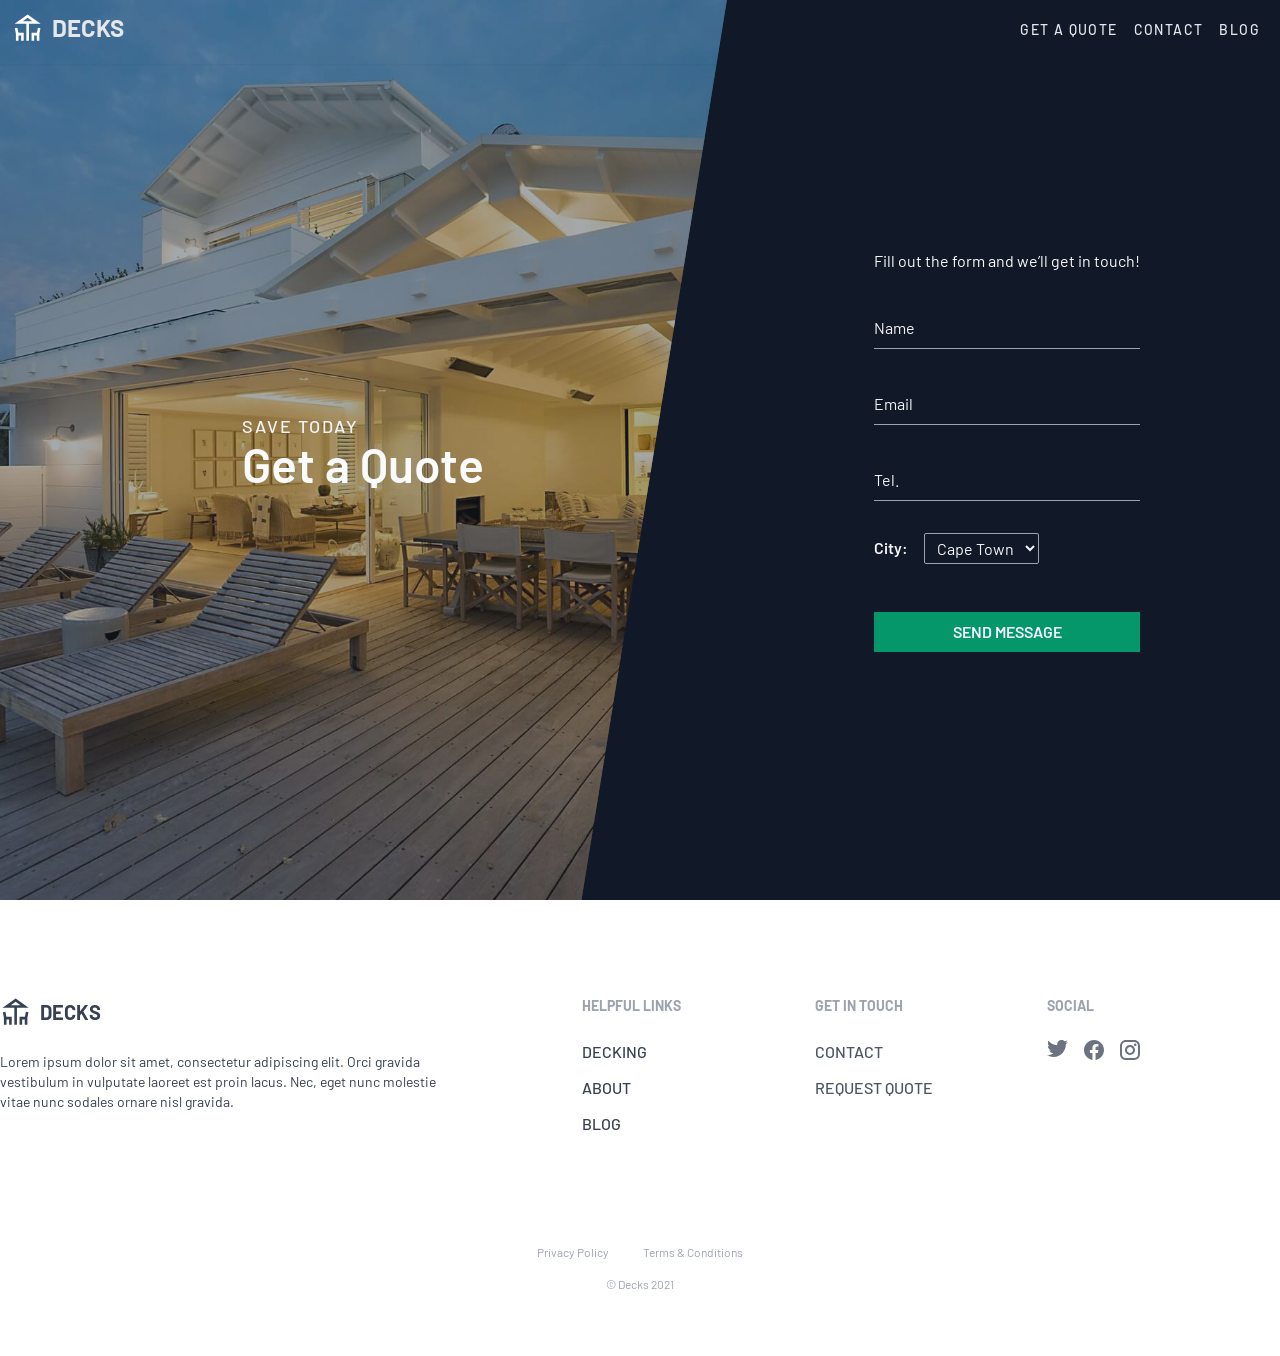
<file: src/get_a_quote.html>
<!DOCTYPE html>
<html lang="en">

<head>
  <meta charset="UTF-8" />
  <meta content="IE=edge" http-equiv="X-UA-Compatible" />
  <meta name="viewport" content="width=device-width, initial-scale=1.0" />

  <!-- Meta Description -->
  <meta content="" name="description" />

  <!-- CSS Stylesheets -->
  <link rel="stylesheet" href="styles/index.css" />

  <!--Font Styles -->
  <link rel="preconnect" href="https://fonts.gstatic.com">
  <link href="https://fonts.googleapis.com/css2?family=Barlow:wght@300;400;500;600;700&display=swap" rel="stylesheet">

  <!--FAVICON-->
  <link href="images/decks-favicon.ico" rel="icon" />
  <title>Tailwind Decks</title>
</head>

<body class="bg-gray-50">
  <!-- Start of header -->
  <header class="absolute w-full z-50 shadow-sm">
    <nav class="max-w-screen-xl flex flex-row flex-wrap justify-between my-3 mx-auto lg:items-start" role="navigation">
      <!-- COMPANY LOGO (SVG) -->
      <div class="flex items-center ml-3">
        <a class="flex" href="/">
          <svg width="32" height="32" viewBox="0 0 32 32" fill="none" xmlns="http://www.w3.org/2000/svg">
            <path
              d="M28.6814 11.7333L15.6443 2.60742L2.6073 11.7333H14.3406V28.6815H16.948V11.7333H28.6814ZM15.6443 5.78846L20.4159 9.12594H10.8728L15.6443 5.78846Z"
              fill="white" />
            <path
              d="M5.3973 15.6444L2.84204 16.1268L3.91108 21.824V28.6814H6.51849L6.54456 23.4666H9.12589V28.6814H11.7333V20.8592H6.38812L5.3973 15.6444ZM24.9007 20.8592H19.5555V28.6814H22.1629V23.4666H24.7443L24.7703 28.6814H27.3777V21.824L28.4468 16.1268L25.8915 15.6444L24.9007 20.8592Z"
              fill="white" />
          </svg>

          <span class="ml-2 uppercase font-bold text-2xl text-gray-200">Decks</span>
        </a>
      </div>
      <div class="inline-block h-8 mr-3 lg:hidden">
        <button id="nav_toggle" class="h-full w-full">
          <svg class="h-full w-auto" xmlns="http://www.w3.org/2000/svg" width="192" height="192" fill="white"
            viewBox="0 0 256 256">
            <rect width="256" height="256" fill="none"></rect>
            <line x1="40" y1="128" x2="216" y2="128" stroke="white" stroke-linecap="round" stroke-linejoin="round"
              stroke-width="16"></line>
            <line x1="40" y1="64" x2="216" y2="64" stroke="white" stroke-linecap="round" stroke-linejoin="round"
              stroke-width="16"></line>
            <line x1="40" y1="192" x2="216" y2="192" stroke="white" stroke-linecap="round" stroke-linejoin="round"
              stroke-width="16"></line>
          </svg>
        </button>
      </div>
      <div id="nav_content" class="w-full hidden py-2 mr-3 lg:flex lg:w-auto lg:py-0 lg:items-center">
        <ul class="flex justify-end mr-2 gap-x-4 text-sm mx-auto font-medium tracking-widest text-gray-200 mt-2">

          <li class="text-right uppercase hover:underline hover:text-white lg:mb-3"><a href="/get_a_quote.html">Get
              a Quote</a>
          </li>

          <li class="text-right uppercase hover:underline hover:text-white lg:mb-3"><a href="/contact.html">Contact</a>
          </li>

          <li class="text-right uppercase hover:underline hover:text-white lg:mb-3"><a href="/blog.html">Blog</a>
          </li>

        </ul>
      </div>
    </nav>
  </header>


  <!-- CTA (Get a Quote) Section -->
  <section class="min-h-screen flex flex-col lg:flex-row gap-x-2 bg-gray-900">
    <div class="get_quote h-96 lg:h-auto relative w-full flex flex-col justify-center items-center">
      <!-- Dark Overlay -->
      <div class="absolute top-0 left-0 w-full h-full bg-gray-800 opacity-40 z-10">
      </div>
      <div class="relative z-20">
        <span class="uppercase tracking-widest font-medium text-lg text-gray-100">Save today</span>
        <h2 class=" font-semibold text-5xl text-gray-50">Get a Quote</h2>
      </div>
    </div>
    <div class="flex items-center lg:w-3/4">
      <!-- Contact Form -->
      <div class="flex-grow justify-center px-8 lg:px-20 py-20 lg:py-24">
        <div class="flex justify-center">
          <div>
            <span class="mb-4 text-center text-gray-50">Fill out the form and we’ll get in touch!</span>
            <!-- Form -->
            <form name="quote" data-netlify="true" autocomplete="off" netlify-honeypot="bot-field">
              <p class="hidden">
                <label>Don’t fill this out if you’re human: <input name="bot-field" /></label>
              </p>
              <div class="input-animated">
                <input type="text" id="name" name="name" required pattern="\S+.*" placeholder="the placeholder" />
                <label htmlFor="name" class="label-name"><span class="content-name">Name</span></label>
              </div>
              <div class="input-animated">
                <input type="email" id="email" name="email" required placeholder="the placeholder" />
                <label htmlFor="email" class="label-email"><span class="content-email">Email</span></label>
              </div>
              <div class="input-animated">
                <input type="tel" id="tel" name="tel" required placeholder="the placeholder" />
                <label htmlFor="tel" class="label-tel"><span class="content-tel">Tel.</span></label>
              </div>
              <div class="flex gap-x-4 items-center my-8">
                <span class="font-semibold text-gray-100">City: </span>
                <select name="type" id="type" required>
                  <option value="Cape Town" selected="selected">Cape Town</option>
                  <option value="moscow">Moscow</option>
                  <option value="oslo">Oslo</option>
                  <option value="prague">Prague</option>
                  <option value="shenzhen">Shenzhen</option>
                  <option value="london">London</option>
                </select>
              </div>
              <button type="submit" id="submit-button"
                class="w-full font-semibold uppercase text-center px-5 py-2 shadow-sm my-4 lg:mb-0 transition-colors duration-300 bg-green-600 text-blue-50 hover:bg-green-700 focus:ring-4 focus:ring-gray-300">Send
                Message</button>
              <span id="success"
                class="hidden absolute mt-2 px-4 py-2 font-medium border rounded-sm border-green-500 bg-green-100 text-green-600">Thanks!
                We'll be in touch soon.</span>
              <span id="error"
                class="hidden absolute mt-2 px-4 py-2 font-medium border rounded-sm border-red-500 bg-red-100 text-red-600">Whoops...
                Something went wrong.</span>
            </form>
          </div>
        </div>
      </div>
    </div>
    </div>
  </section>

  <!--Footer links and social media-->
  <footer class="pt-24 pb-16 bg-white">
    <div class="flex flex-col mx-4 lg:flex-row items-start justify-between lg:mx-auto max-w-screen-xl">

      <div class="flex flex-col lg:w-1/2 pb-12 lg:pb-0 border-b border-gray-200 lg:border-none ">
        <!-- Logo SVG-->
        <a class="flex items-center w-mc" href="/">
          <svg width="32" height="32" viewBox="0 0 32 32" fill="none" xmlns="http://www.w3.org/2000/svg">
            <path
              d="M28.6814 11.7333L15.6443 2.60742L2.6073 11.7333H14.3406V28.6815H16.948V11.7333H28.6814ZM15.6443 5.78846L20.4159 9.12594H10.8728L15.6443 5.78846Z"
              fill="#374151" />
            <path
              d="M5.3973 15.6444L2.84204 16.1268L3.91108 21.824V28.6814H6.51849L6.54456 23.4666H9.12589V28.6814H11.7333V20.8592H6.38812L5.3973 15.6444ZM24.9007 20.8592H19.5555V28.6814H22.1629V23.4666H24.7443L24.7703 28.6814H27.3777V21.824L28.4468 16.1268L25.8915 15.6444L24.9007 20.8592Z"
              fill="#374151" />
          </svg>
          <span class="ml-2 uppercase font-bold text-xl text-gray-700">Decks</span>
        </a>
        <p class="leading-relaxed lg:text-sm mt-6 w-11/12 lg:w-4/5 text-gray-700">Lorem ipsum dolor sit amet,
          consectetur
          adipiscing elit.
          Orci gravida
          vestibulum in
          vulputate laoreet est proin lacus.
          Nec, eget nunc molestie vitae nunc sodales ornare nisl gravida.</p>
      </div>

      <div class="flex flex-col mt-12 lg:mt-0 lg:w-1/5">
        <h3 class="uppercase text-sm font-bold text-gray-400">Helpful Links</h3>
        <ul class="font-medium mt-3 lg:mt-6 text-gray-700">
          <li class="mb-3 uppercase hover:text-gray-800 hover:underline"><a href="/composite_decks.html">Decking</a>
          </li>
          <li class="mb-3 uppercase hover:text-gray-800 hover:underline"><a href="/about.html">About</a></li>
          <li class="mb-3 uppercase hover:text-gray-800 hover:underline"><a href="/blog.html">Blog</a></li>
        </ul>
      </div>

      <div class="flex flex-col mt-12 lg:mt-0 lg:w-1/5">
        <h3 class="uppercase text-sm font-bold text-gray-400">Get in touch</h3>
        <ul class="font-medium mt-3 lg:mt-6 text-gray-600">
          <li class="mb-3 uppercase hover:text-gray-800 hover:underline"><a href="/contact.html">Contact</a>
          </li>
          <li class="mb-3 uppercase hover:text-gray-800 hover:underline"><a href="/get_a_quote.html">Request
              Quote</a>
          </li>
        </ul>
      </div>


      <div class="flex flex-col mt-12 lg:mt-0 lg:w-1/5">
        <h3 class="uppercase text-sm font-bold text-gray-400">Social</h3>
        <div class="flex mt-6 text-gray-500">
          <!-- Twitter Logo -->
          <a class="hover:text-gray-700" href="/">
            <svg class="mr-4 fill-current" width="21" height="17" viewBox="0 0 21 17" fill="none"
              xmlns="http://www.w3.org/2000/svg">
              <title>Twitter</title>
              <path
                d="M20.92 2C20.15 2.35 19.32 2.58 18.46 2.69C19.34 2.16 20.02 1.32 20.34 0.31C19.51 0.81 18.59 1.16 17.62 1.36C16.83 0.5 15.72 0 14.46 0C12.11 0 10.19 1.92 10.19 4.29C10.19 4.63 10.23 4.96 10.3 5.27C6.74 5.09 3.57 3.38 1.46 0.79C1.09 1.42 0.88 2.16 0.88 2.94C0.88 4.43 1.63 5.75 2.79 6.5C2.08 6.5 1.42 6.3 0.84 6V6.03C0.84 8.11 2.32 9.85 4.28 10.24C3.65073 10.4122 2.9901 10.4362 2.35 10.31C2.62161 11.1625 3.15354 11.9084 3.87102 12.4429C4.5885 12.9775 5.45545 13.2737 6.35 13.29C4.83363 14.4904 2.954 15.1393 1.02 15.13C0.68 15.13 0.34 15.11 0 15.07C1.9 16.29 4.16 17 6.58 17C14.46 17 18.79 10.46 18.79 4.79C18.79 4.6 18.79 4.42 18.78 4.23C19.62 3.63 20.34 2.87 20.92 2Z" />
            </svg>
          </a>
          <!-- Facebook Logo -->
          <a class="hover:text-gray-700" href="/">
            <svg class="mr-4 fill-current" width="20" height="20" viewBox="0 0 20 20" fill="none"
              xmlns="http://www.w3.org/2000/svg">
              <title>Facebook</title>
              <path
                d="M10 0C4.5 0 0 4.49 0 10.02C0 15.02 3.66 19.17 8.44 19.92V12.92H5.9V10.02H8.44V7.81C8.44 5.3 9.93 3.92 12.22 3.92C13.31 3.92 14.45 4.11 14.45 4.11V6.58H13.19C11.95 6.58 11.56 7.35 11.56 8.14V10.02H14.34L13.89 12.92H11.56V19.92C13.9164 19.5478 16.0622 18.3455 17.6099 16.5301C19.1576 14.7146 20.0054 12.4056 20 10.02C20 4.49 15.5 0 10 0Z" />
            </svg>
          </a>
          <!-- Instagram Logo -->
          <a class="hover:text-gray-700" href="/">
            <svg class="mr-4 fill-current" width="20" height="20" viewBox="0 0 20 20" fill="none"
              xmlns="http://www.w3.org/2000/svg">
              <title>Instagram</title>
              <path
                d="M5.8 0H14.2C17.4 0 20 2.6 20 5.8V14.2C20 15.7383 19.3889 17.2135 18.3012 18.3012C17.2135 19.3889 15.7383 20 14.2 20H5.8C2.6 20 0 17.4 0 14.2V5.8C0 4.26174 0.61107 2.78649 1.69878 1.69878C2.78649 0.61107 4.26174 0 5.8 0ZM5.6 2C4.64522 2 3.72955 2.37928 3.05442 3.05442C2.37928 3.72955 2 4.64522 2 5.6V14.4C2 16.39 3.61 18 5.6 18H14.4C15.3548 18 16.2705 17.6207 16.9456 16.9456C17.6207 16.2705 18 15.3548 18 14.4V5.6C18 3.61 16.39 2 14.4 2H5.6ZM15.25 3.5C15.5815 3.5 15.8995 3.6317 16.1339 3.86612C16.3683 4.10054 16.5 4.41848 16.5 4.75C16.5 5.08152 16.3683 5.39946 16.1339 5.63388C15.8995 5.8683 15.5815 6 15.25 6C14.9185 6 14.6005 5.8683 14.3661 5.63388C14.1317 5.39946 14 5.08152 14 4.75C14 4.41848 14.1317 4.10054 14.3661 3.86612C14.6005 3.6317 14.9185 3.5 15.25 3.5ZM10 5C11.3261 5 12.5979 5.52678 13.5355 6.46447C14.4732 7.40215 15 8.67392 15 10C15 11.3261 14.4732 12.5979 13.5355 13.5355C12.5979 14.4732 11.3261 15 10 15C8.67392 15 7.40215 14.4732 6.46447 13.5355C5.52678 12.5979 5 11.3261 5 10C5 8.67392 5.52678 7.40215 6.46447 6.46447C7.40215 5.52678 8.67392 5 10 5ZM10 7C9.20435 7 8.44129 7.31607 7.87868 7.87868C7.31607 8.44129 7 9.20435 7 10C7 10.7956 7.31607 11.5587 7.87868 12.1213C8.44129 12.6839 9.20435 13 10 13C10.7956 13 11.5587 12.6839 12.1213 12.1213C12.6839 11.5587 13 10.7956 13 10C13 9.20435 12.6839 8.44129 12.1213 7.87868C11.5587 7.31607 10.7956 7 10 7Z" />
            </svg>
          </a>
        </div>
      </div>


    </div>

    <!-- Fine Print-->
    <div class="flex flex-col items-center mt-24 text-xs text-gray-400">
      <div class="mb-4">
        <a class="mx-4 hover:text-gray-600" href="/privacy_policy.html" rel="nofollow">Privacy Policy</a>
        <a class="mx-4 hover:text-gray-600" href="/terms_and_conditions.html" rel="nofollow">Terms &amp;
          Conditions</a>
      </div>
      <span>&copy; Decks 2021</span>
    </div>
  </footer>

</body>

<script src="js/index.js"></script>
<script src="js/form.js"></script>

</html>
</file>
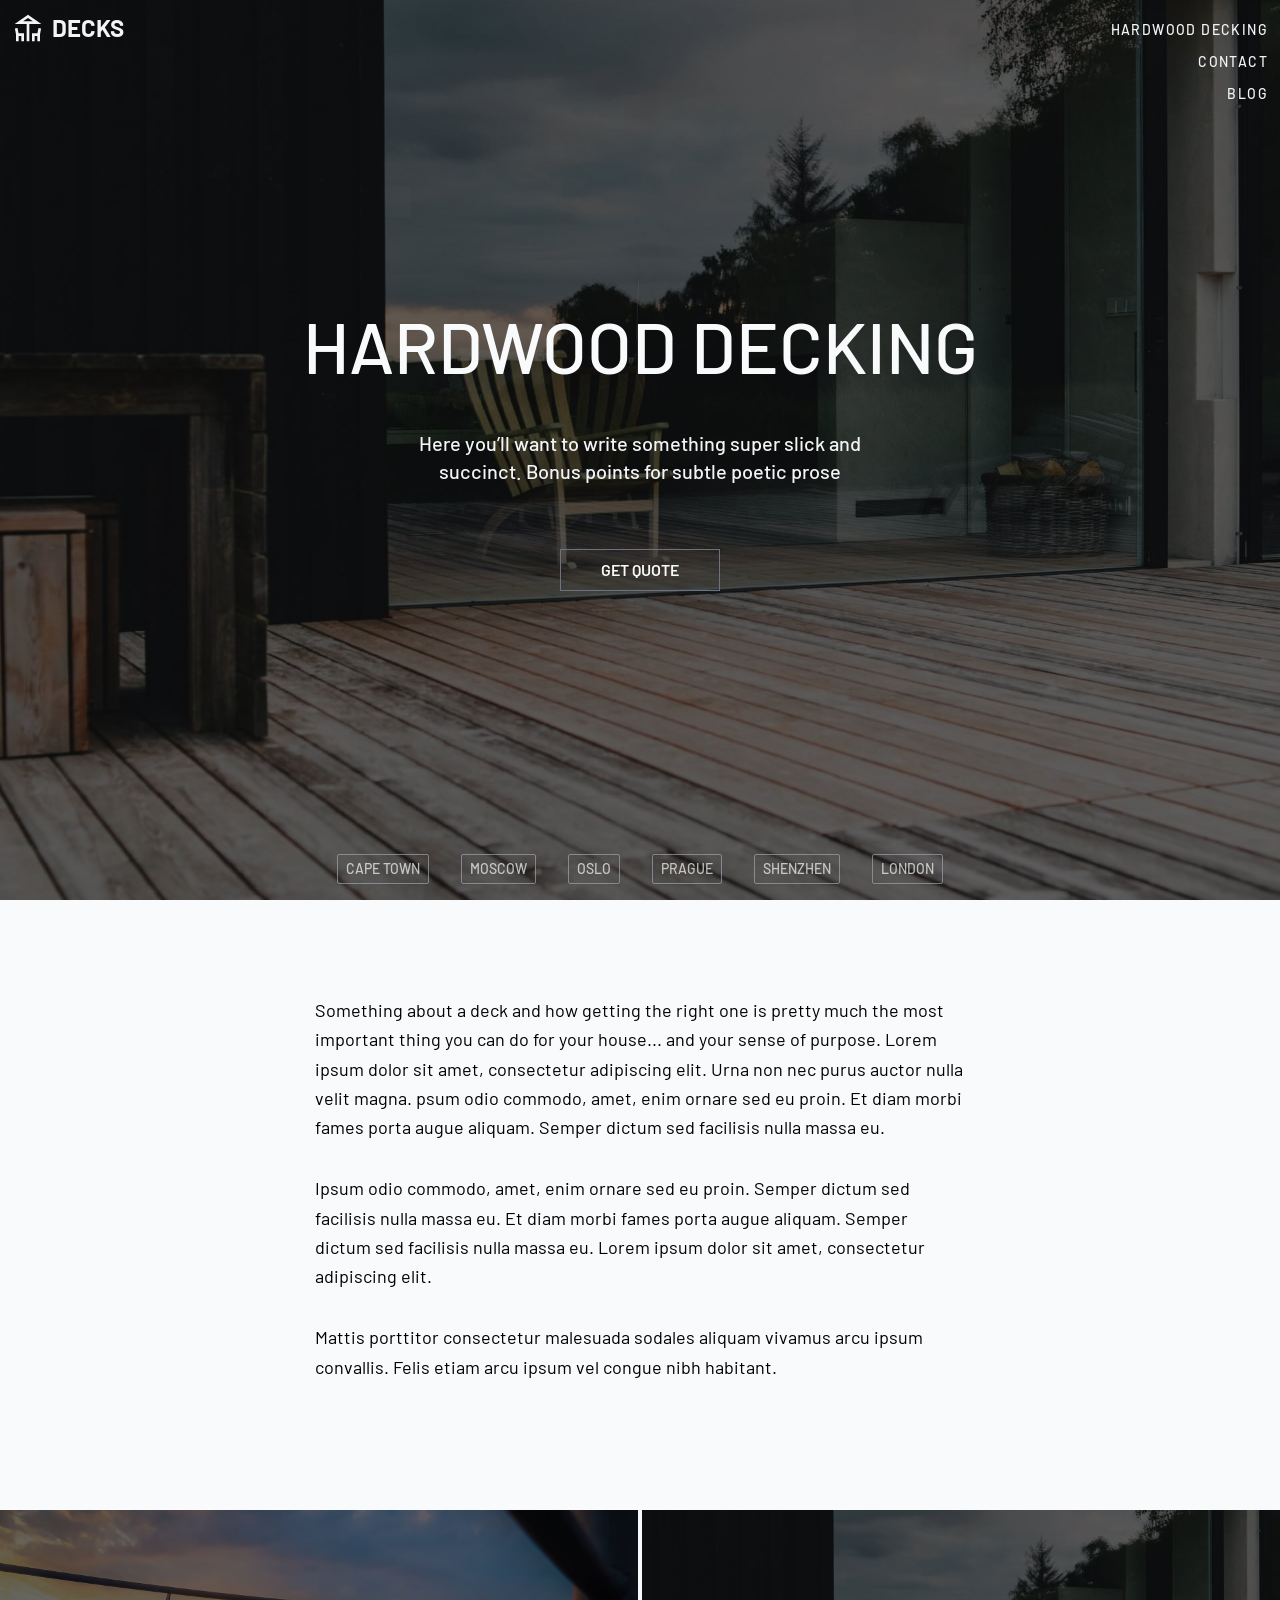
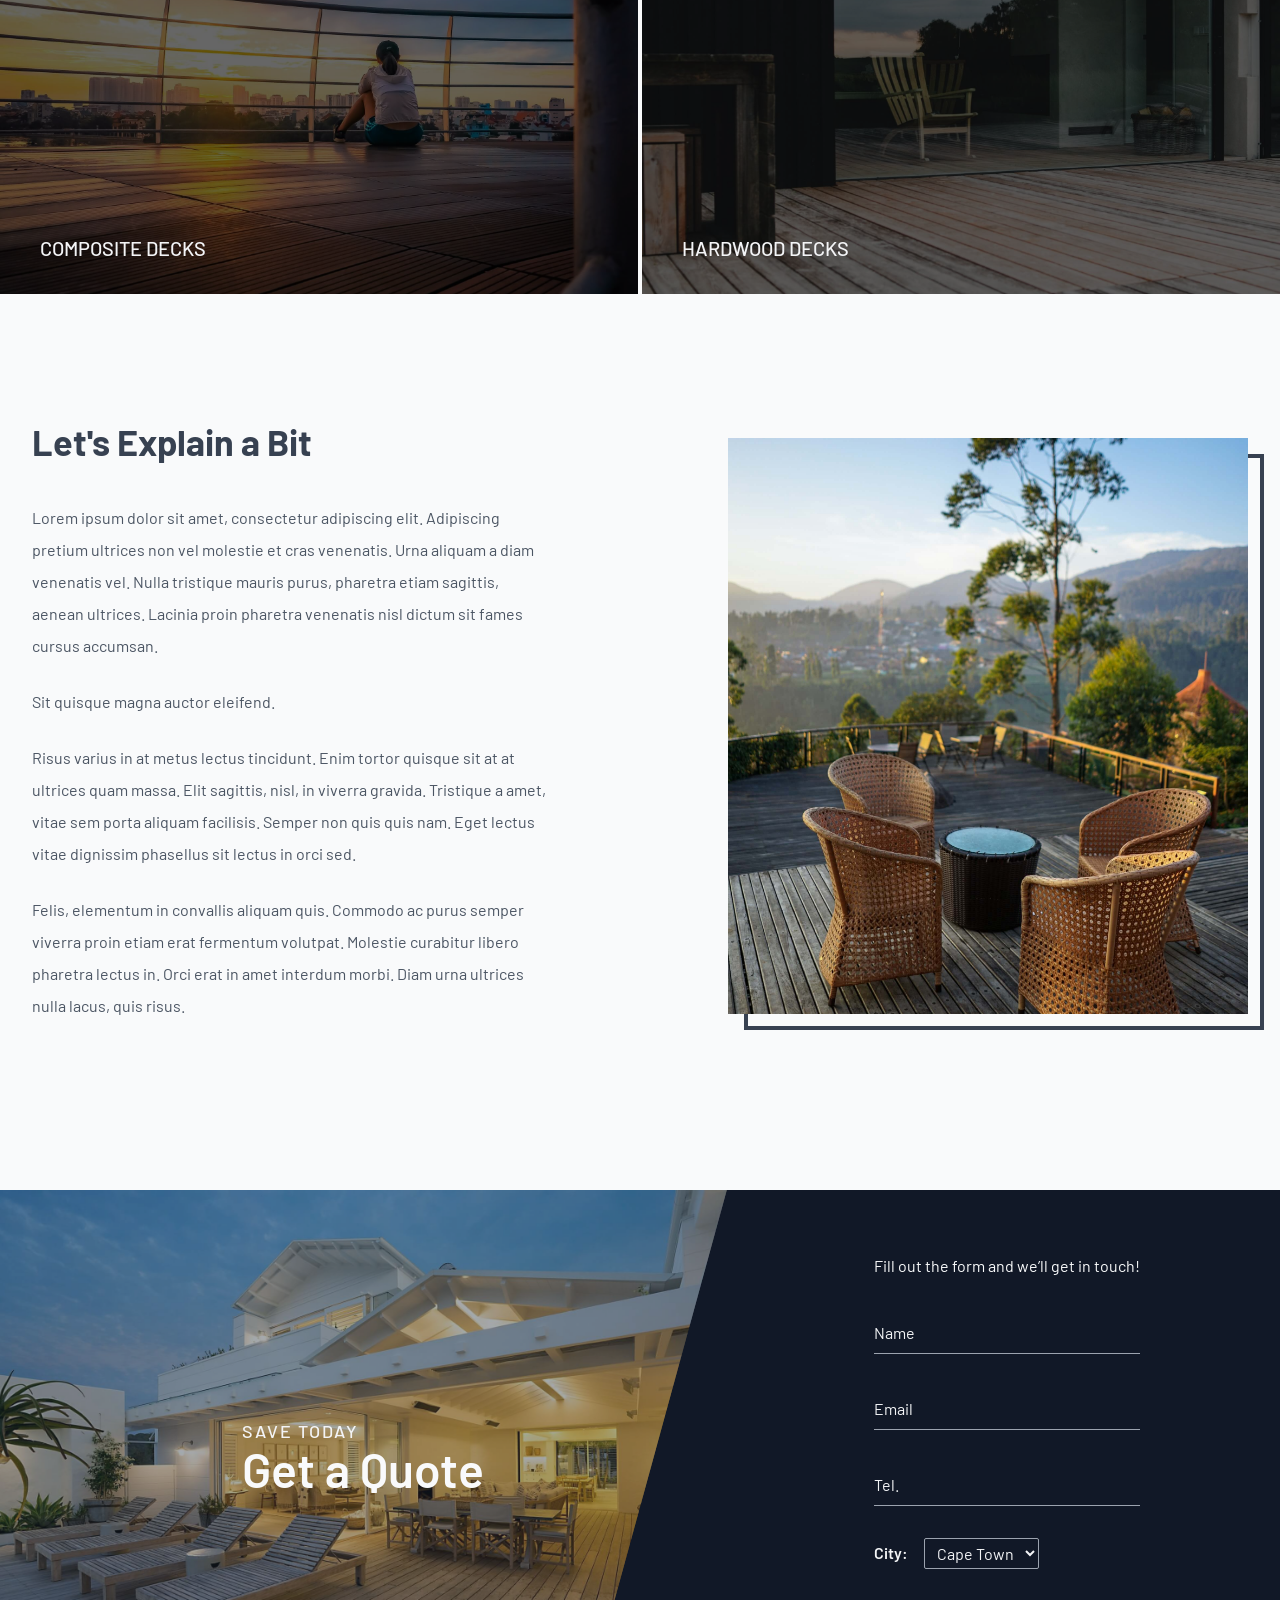
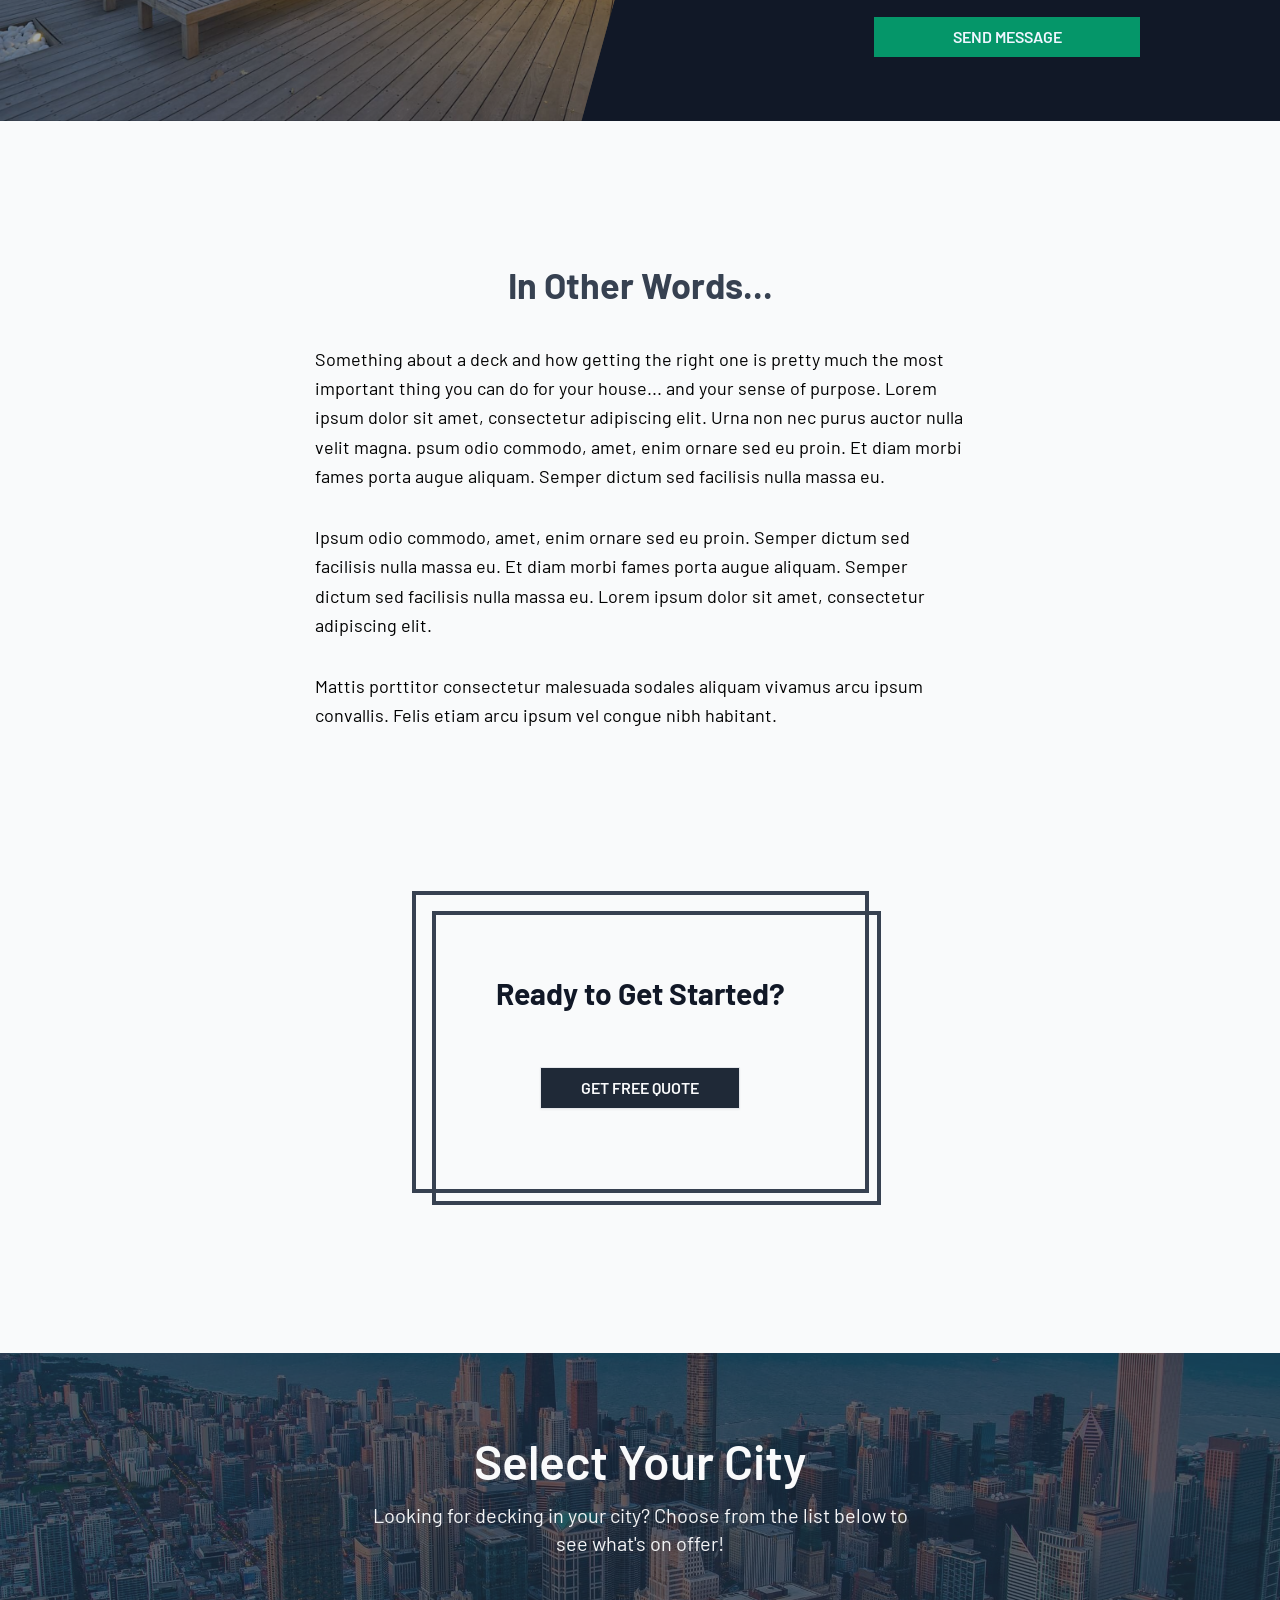
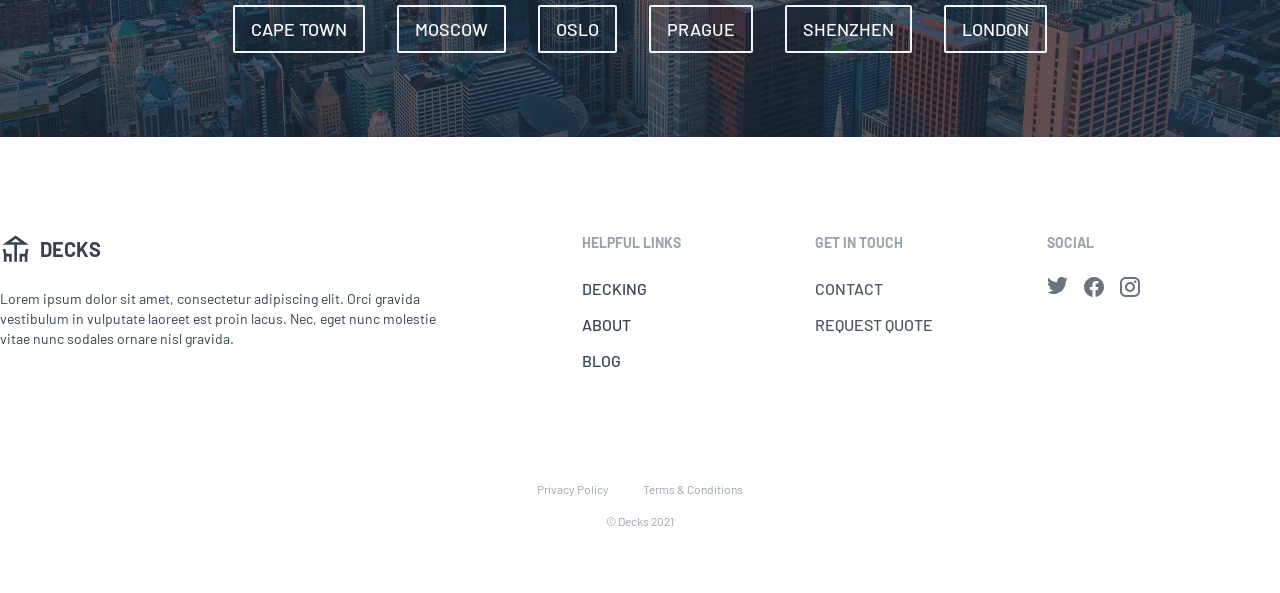
<file: src/hardwood_decks.html>
<!DOCTYPE html>
<html lang="en">

<head>
    <meta charset="UTF-8" />
    <meta content="IE=edge" http-equiv="X-UA-Compatible" />
    <meta name="viewport" content="width=device-width, initial-scale=1.0" />

    <!-- Meta Description -->
    <meta content="" name="description" />

    <!-- CSS Stylesheets -->
    <link rel="stylesheet" href="styles/index.css" />

    <!--Font Styles -->
    <link rel="preconnect" href="https://fonts.gstatic.com">
    <link href="https://fonts.googleapis.com/css2?family=Barlow:wght@300;400;500;600;700&display=swap" rel="stylesheet">

    <!--FAVICON-->
    <link href="images/decks-favicon.ico" rel="icon" />
    <title>Tailwind Decks</title>
</head>

<body class="bg-gray-50">
    <!-- Start of header -->
    <header class="absolute w-full z-50">
        <nav class="max-w-screen-xl flex flex-row flex-wrap justify-between my-3 mx-auto lg:items-start"
            role="navigation">
            <!-- COMPANY LOGO (SVG) -->
            <div class="flex items-center ml-3">
                <a class="flex" href="/">
                    <svg width="32" height="32" viewBox="0 0 32 32" fill="none" xmlns="http://www.w3.org/2000/svg">
                        <path
                            d="M29.3333 12L16 2.66669L2.66663 12H14.6666V29.3334H17.3333V12H29.3333ZM16 5.92002L20.88 9.33335H11.12L16 5.92002Z"
                            fill="#F3F4F6" />
                        <path
                            d="M5.51995 16L2.90662 16.4933L3.99995 22.32V29.3333H6.66662L6.69328 24H9.33328V29.3333H11.9999V21.3333H6.53328L5.51995 16ZM25.4666 21.3333H20V29.3333H22.6666V24H25.3066L25.3333 29.3333H28V22.32L29.0933 16.4933L26.4799 16L25.4666 21.3333Z"
                            fill="#F3F4F6" />
                    </svg>
                    <span class="ml-2 uppercase font-bold text-2xl text-gray-100">Decks</span>
                </a>
            </div>
            <div class="inline-block h-8 mr-3 lg:hidden">
                <button id="nav_toggle" class="h-full w-full">
                    <svg class="h-full w-auto" xmlns="http://www.w3.org/2000/svg" width="192" height="192" fill="white"
                        viewBox="0 0 256 256">
                        <rect width="256" height="256" fill="none"></rect>
                        <line x1="40" y1="128" x2="216" y2="128" stroke="white" stroke-linecap="round"
                            stroke-linejoin="round" stroke-width="16"></line>
                        <line x1="40" y1="64" x2="216" y2="64" stroke="white" stroke-linecap="round"
                            stroke-linejoin="round" stroke-width="16"></line>
                        <line x1="40" y1="192" x2="216" y2="192" stroke="white" stroke-linecap="round"
                            stroke-linejoin="round" stroke-width="16"></line>
                    </svg>
                </button>
            </div>
            <div id="nav_content" class="w-full hidden py-8 mr-3 lg:flex lg:w-auto lg:py-0 lg:items-center">
                <ul class="flex flex-col text-sm font-medium tracking-widest text-gray-100 mt-2">

                    <li class="text-right uppercase hover:underline hover:text-white mb-4 lg:mb-3"><a
                            href="/hardwood_decks.html">Hardwood Decking</a>
                    </li>

                    <li class="text-right uppercase hover:underline hover:text-white mb-4 lg:mb-3"><a
                            href="/contact.html">Contact</a></li>

                    <li class="text-right uppercase hover:underline hover:text-white mb-4 lg:mb-3"><a
                            href="/blog.html">Blog</a>
                    </li>

                </ul>
            </div>
        </nav>
    </header>

    <!--start of hero (landing) section-->
    <section class="hero__container hardwood_landing h-screen flex items-center justify-center">
        <!-- Dark Overlay -->
        <div class="absolute top-0 left-0 w-full h-full bg-black opacity-60 z-10"></div>
        <div class="flex flex-col justify-center items-center z-10">
            <h1 class="text-center text-5xl lg:text-7xl uppercase text-gray-50 font-medium">Hardwood Decking</h1>
            <p
                class="text-lg mx-4 lg:mx-0 lg:text-xl font-medium text-gray-100 mt-12 mb-16 max-w-prose lg:w-2/3 leading-relaxed text-center">
                Here you’ll want to write something super slick and succinct. Bonus points for subtle poetic prose</p>
            <div class="flex flex-col md:block">
                <a class="inline-block uppercase text-center font-semibold px-5 py-2 lg:px-10 border border-gray-500 text-gray-50 mx-2 lg:mx-8 hover:border-gray-50 hover:shadow-md focus:ring-2 focus:ring-blue-300"
                    href="/get_a_quote.html">Get Quote</a>
            </div>
        </div>
        <div
            class="absolute bottom-0 left-0 right-0 flex flex-wrap mx-4 lg:mx-0 gap-2 lg:gap-8 justify-center z-10 pb-4">
            <a class="border rounded-sm shadow-sm px-2 py-1 uppercase font-medium text-sm  text-gray-50 border-gray-400 opacity-70 hover:opacity-100 hover:text-gray-100 hover:shadow-md"
                href="/deck_installers_cape_town.html">Cape Town</a>
            <a class="border rounded-sm shadow-sm px-2 py-1 uppercase font-medium text-sm  text-gray-50 border-gray-400 opacity-70 hover:opacity-100 hover:text-gray-100 hover:shadow-md"
                href="/city2">Moscow</a>
            <a class="border rounded-sm shadow-sm px-2 py-1 uppercase font-medium text-sm  text-gray-50 border-gray-400 opacity-70 hover:opacity-100 hover:text-gray-100 hover:shadow-md"
                href="/city3">Oslo</a>
            <a class="border rounded-sm shadow-sm px-2 py-1 uppercase font-medium text-sm  text-gray-50 border-gray-400 opacity-70 hover:opacity-100 hover:text-gray-100 hover:shadow-md"
                href="/city4">Prague</a>
            <a class="border rounded-sm shadow-sm px-2 py-1 uppercase font-medium text-sm  text-gray-50 border-gray-400 opacity-70 hover:opacity-100 hover:text-gray-100 hover:shadow-md"
                href="/city5">Shenzhen</a>
            <a class="border rounded-sm shadow-sm px-2 py-1 uppercase font-medium text-sm  text-gray-50 border-gray-400 opacity-70 hover:opacity-100 hover:text-gray-100 hover:shadow-md"
                href="/city6">London</a>
        </div>
    </section>
    <!--end of hero (landing) section-->


    <!-- Website intro text-->
    <section class="mx-6 lg:mx-0 py-16 lg:py-24 text-lg leading-relaxed">
        <p class="max-w-prose mx-auto mb-8">Something about a deck and how getting the right one is pretty much the most
            important thing you can do for your
            house... and your sense of purpose. Lorem ipsum dolor sit amet, consectetur adipiscing elit. Urna non nec
            purus
            auctor
            nulla velit magna. psum odio commodo, amet, enim ornare sed eu proin. Et diam morbi fames porta
            augue aliquam. Semper dictum sed facilisis
            nulla massa eu.
        </p>
        <p class="max-w-prose mx-auto mb-8">Ipsum odio commodo, amet, enim ornare sed eu proin. Semper dictum sed
            facilisis
            nulla massa eu. Et diam morbi fames porta
            augue aliquam. Semper dictum sed facilisis
            nulla massa eu. Lorem ipsum dolor sit amet, consectetur adipiscing elit.</p>
        <p class="max-w-prose mx-auto mb-8">Mattis porttitor consectetur malesuada sodales aliquam vivamus arcu ipsum
            convallis. Felis etiam arcu ipsum vel congue
            nibh habitant.</p>
    </section>

    <!--start of Cards section-->
    <section class="relative flex flex-row gap-1 ">

        <!-- Card -->
        <div class="composite_deck relative h-96 flex-grow-1 w-full">
            <a href="/composite_decks.html">
                <!-- Dark Overlay -->
                <div
                    class="absolute top-0 left-0 w-full h-full bg-black opacity-60 transition-opacity duration-500 hover:opacity-20 cursor-pointer z-10">
                </div>
                <h2
                    class="absolute uppercase pl-4 lg:pl-10 pb-2 lg:pb-8 bottom-0 font-medium text-lg lg:text-xl text-gray-100 z-20">
                    Composite
                    Decks</h2>
            </a>
        </div>

        <!-- Card -->
        <div class="hardwood_deck relative h-96 flex-grow-1 w-full">
            <a href="/hardwood_decks.html">
                <!-- Dark Overlay -->
                <div
                    class="absolute top-0 left-0 w-full h-full bg-black opacity-60 transition-opacity duration-500 hover:opacity-20 cursor-pointer z-10">
                </div>
                <h2
                    class="absolute uppercase pl-4 lg:pl-10 pb-2 lg:pb-8  bottom-0 font-medium text-lg lg:text-xl text-gray-100 z-20">
                    Hardwood
                    Decks</h2>
            </a>
        </div>

    </section>


    <!-- extra info section -->
    <section class="pt-24 pb-36 lg:py-36 -mt-8 mx-6 md:mx-32 lg:mx-auto max-w-screen-xl">
        <div>
            <div class="flex flex-col lg:mx-8 lg:flex-row">
                <div class="w-full mt-8 lg:mt-0">
                    <h2 class="mt-4 mb-10 font-bold text-4xl text-gray-700">Let's Explain a Bit</h2>
                    <p class="text-gray-600 leading-loose mb-6">
                        Lorem ipsum dolor sit amet, consectetur adipiscing elit. Adipiscing pretium ultrices non vel
                        molestie et
                        cras venenatis. Urna aliquam a diam venenatis vel. Nulla tristique mauris purus, pharetra etiam
                        sagittis,
                        aenean ultrices. Lacinia proin pharetra venenatis nisl dictum sit fames cursus accumsan.
                    </p>
                    <p class="text-gray-600 leading-loose mb-6">
                        Sit quisque magna auctor eleifend.
                    </p>
                    <p class="text-gray-600 leading-loose mb-6">
                        Risus varius in at metus lectus tincidunt. Enim tortor quisque sit at at ultrices quam massa.
                        Elit
                        sagittis,
                        nisl, in viverra gravida. Tristique a amet, vitae sem porta aliquam facilisis. Semper non quis
                        quis
                        nam.
                        Eget lectus vitae dignissim phasellus sit lectus in orci sed.
                    </p>
                    <p class="text-gray-600 leading-loose mb-6">
                        Felis, elementum in convallis aliquam quis. Commodo ac purus semper viverra proin etiam erat
                        fermentum
                        volutpat. Molestie curabitur libero pharetra lectus in. Orci erat in amet interdum morbi. Diam
                        urna
                        ultrices
                        nulla lacus, quis risus.
                    </p>
                </div>
                <div class="cust_offset-border relative w-full my-8 pb-96 lg:pb-0 lg:ml-44">
                    <img class="absolute w-full h-full object-cover z-20" src="./images/deck_extra.jpg"
                        alt="An outdoor wooden deck with a table and chairs.">
                </div>
            </div>
        </div>
    </section>

    <!-- CTA (Get a Quote) Section -->
    <section class="flex flex-col lg:flex-row gap-x-2 bg-gray-900">
        <div class="get_quote h-96 lg:h-auto relative w-full flex flex-col justify-center items-center">
            <!-- Dark Overlay -->
            <div class="absolute top-0 left-0 w-full h-full bg-gray-800 opacity-40 z-10">
            </div>
            <div class="relative z-20">
                <span class="uppercase tracking-widest font-medium text-lg text-gray-100">Save today</span>
                <h2 class=" font-semibold text-5xl text-gray-50">Get a Quote</h2>
            </div>
        </div>
        <div class="lg:w-3/4">
            <!-- Contact Form -->
            <div class="flex-grow justify-center px-8 lg:px-20 py-20 lg:py-16">
                <div class="flex justify-center">
                    <div>
                        <span class="mb-4 text-center text-gray-50">Fill out the form and we’ll get in touch!</span>
                        <!-- Form -->
                        <form name="contact" data-netlify="true" autocomplete="off" netlify-honeypot="bot-field">
                            <p class="hidden">
                                <label>Don’t fill this out if you’re human: <input name="bot-field" /></label>
                            </p>
                            <div class="input-animated">
                                <input type="text" id="name" name="name" required pattern="\S+.*"
                                    placeholder="the placeholder" />
                                <label htmlFor="name" class="label-name"><span class="content-name">Name</span></label>
                            </div>
                            <div class="input-animated">
                                <input type="email" id="email" name="email" required placeholder="the placeholder" />
                                <label htmlFor="email" class="label-email"><span
                                        class="content-email">Email</span></label>
                            </div>
                            <div class="input-animated">
                                <input type="tel" id="tel" name="tel" required placeholder="the placeholder" />
                                <label htmlFor="tel" class="label-tel"><span class="content-tel">Tel.</span></label>
                            </div>
                            <div class="flex gap-x-4 items-center my-8">
                                <span class="font-semibold text-gray-100">City: </span>
                                <select name="type" id="type" required>
                                    <option value="Cape Town" selected="selected">Cape Town</option>
                                    <option value="moscow">Moscow</option>
                                    <option value="oslo">Oslo</option>
                                    <option value="prague">Prague</option>
                                    <option value="shenzhen">Shenzhen</option>
                                    <option value="london">London</option>
                                </select>
                            </div>
                            <button type="submit" id="submit-button"
                                class="w-full font-semibold uppercase text-center px-5 py-2 shadow-sm my-4 lg:mb-0 transition-colors duration-300 bg-green-600 text-blue-50 hover:bg-green-700 focus:ring-4 focus:ring-gray-300">Send
                                Message</button>
                            <span id="success"
                                class="hidden absolute mt-2 px-4 py-2 font-medium border rounded-sm border-green-500 bg-green-100 text-green-600">Thanks!
                                We'll be in touch soon.</span>
                            <span id="error"
                                class="hidden absolute mt-2 px-4 py-2 font-medium border rounded-sm border-red-500 bg-red-100 text-red-600">Whoops...
                                Something went wrong.</span>
                        </form>
                    </div>
                </div>
            </div>
        </div>
        </div>
    </section>


    <!-- Website intro text-->
    <section class="pt-16 lg:pt-32 mx-6 lg:mx-0  text-lg leading-relaxed">
        <h2 class="mt-4 mb-10 text-center font-bold text-4xl text-gray-700">In Other Words...</h2>
        <p class="max-w-prose mx-auto mb-8">Something about a deck and how getting the right one is pretty much the most
            important thing you can do for your
            house... and your sense of purpose. Lorem ipsum dolor sit amet, consectetur adipiscing elit. Urna non nec
            purus
            auctor
            nulla velit magna. psum odio commodo, amet, enim ornare sed eu proin. Et diam morbi fames porta
            augue aliquam. Semper dictum sed facilisis
            nulla massa eu.
        </p>
        <p class="max-w-prose mx-auto mb-8">Ipsum odio commodo, amet, enim ornare sed eu proin. Semper dictum sed
            facilisis
            nulla massa eu. Et diam morbi fames porta
            augue aliquam. Semper dictum sed facilisis
            nulla massa eu. Lorem ipsum dolor sit amet, consectetur adipiscing elit.</p>
        <p class="max-w-prose mx-auto mb-8">Mattis porttitor consectetur malesuada sodales aliquam vivamus arcu ipsum
            convallis. Felis etiam arcu ipsum vel congue
            nibh habitant.</p>
    </section>

    <!-- Start of 'Ready to get started' Section -->
    <section class="pt-24 pb-32 lg:pt-32 lg:pb-40 mx-8 lg:mx-0">
        <!-- Card -->
        <div class="relative flex justify-center">
            <div class="cust_offset-border relative p-20 text-center border-4 border-gray-700">
                <h2 class="text-3xl font-bold mb-14 text-gray-900">Ready to Get Started?</h2>
                <a class="inline-block uppercase text-center cursor-pointer font-semibold px-5 py-2 lg:px-10 border bg-gray-800 text-gray-50 mx-2 lg:mx-8 transition-all duration-300 shadow-sm hover:bg-gray-900 hover:shadow-md focus:ring-2 focus:ring-blue-300"
                    href="/get_a_quote.html">Get Free Quote</a>
            </div>
        </div>
    </section>

    <!-- City selection -->
    <section class="city_select relative h-full py-24 lg:h-96 flex flex-col items-center justify-center">
        <!-- Dark Overlay -->
        <div class="absolute top-0 left-0 w-full h-full bg-gray-800 opacity-70 z-10"></div>
        <div class="relative z-20">
            <h2 class="text-center mb-4 mx-4 lg:mx-0 font-semibold text-5xl text-gray-50">Select Your City</h2>
            <p class="text-xl text-center mx-4 lg:mx-auto lg:w-2/3 mb-12 text-gray-100"">Looking for decking in your city? Choose from the list below to see what's on offer!</p>
<div class=" flex flex-wrap gap-8 justify-center">
                <a class="border-2 rounded-sm shadow-sm px-4 py-2 uppercase font-medium text-lg  text-gray-50 border-gray-100 hover:bg-gray-900 hover:text-gray-100 hover:shadow-md"
                    href="/deck_installers_cape_town.html">Cape Town</a>
                <a class="border-2 rounded-sm shadow-sm px-4 py-2 uppercase font-medium text-lg  text-gray-50 border-gray-100 hover:bg-gray-900 hover:text-gray-100 hover:shadow-md"
                    href="/city2">Moscow</a>
                <a class="border-2 rounded-sm shadow-sm px-4 py-2 uppercase font-medium text-lg  text-gray-50 border-gray-100 hover:bg-gray-900 hover:text-gray-100 hover:shadow-md"
                    href="/city3">Oslo</a>
                <a class="border-2 rounded-sm shadow-sm px-4 py-2 uppercase font-medium text-lg  text-gray-50 border-gray-100 hover:bg-gray-900 hover:text-gray-100 hover:shadow-md"
                    href="/city4">Prague</a>
                <a class="border-2 rounded-sm shadow-sm px-4 py-2 uppercase font-medium text-lg  text-gray-50 border-gray-100 hover:bg-gray-900 hover:text-gray-100 hover:shadow-md"
                    href="/city5">Shenzhen</a>
                <a class="border-2 rounded-sm shadow-sm px-4 py-2 uppercase font-medium text-lg  text-gray-50 border-gray-100 hover:bg-gray-900 hover:text-gray-100 hover:shadow-md"
                    href="/city6">London</a>
        </div>
    </section>


    <!--Footer links and social media-->
    <footer class="pt-24 pb-16 bg-white">
        <div class="flex flex-col mx-4 lg:flex-row items-start justify-between lg:mx-auto max-w-screen-xl">

            <div class="flex flex-col lg:w-1/2 pb-12 lg:pb-0 border-b border-gray-200 lg:border-none ">
                <!-- Logo SVG-->
                <a class="flex items-center w-mc" href="/">
                    <svg width="32" height="32" viewBox="0 0 32 32" fill="none" xmlns="http://www.w3.org/2000/svg">
                        <path
                            d="M28.6814 11.7333L15.6443 2.60742L2.6073 11.7333H14.3406V28.6815H16.948V11.7333H28.6814ZM15.6443 5.78846L20.4159 9.12594H10.8728L15.6443 5.78846Z"
                            fill="#374151" />
                        <path
                            d="M5.3973 15.6444L2.84204 16.1268L3.91108 21.824V28.6814H6.51849L6.54456 23.4666H9.12589V28.6814H11.7333V20.8592H6.38812L5.3973 15.6444ZM24.9007 20.8592H19.5555V28.6814H22.1629V23.4666H24.7443L24.7703 28.6814H27.3777V21.824L28.4468 16.1268L25.8915 15.6444L24.9007 20.8592Z"
                            fill="#374151" />
                    </svg>
                    <span class="ml-2 uppercase font-bold text-xl text-gray-700">Decks</span>
                </a>
                <p class="leading-relaxed lg:text-sm mt-6 w-11/12 lg:w-4/5 text-gray-700">Lorem ipsum dolor sit amet,
                    consectetur
                    adipiscing elit.
                    Orci gravida
                    vestibulum in
                    vulputate laoreet est proin lacus.
                    Nec, eget nunc molestie vitae nunc sodales ornare nisl gravida.</p>
            </div>

            <div class="flex flex-col mt-12 lg:mt-0 lg:w-1/5">
                <h3 class="uppercase text-sm font-bold text-gray-400">Helpful Links</h3>
                <ul class="font-medium mt-3 lg:mt-6 text-gray-700">
                    <li class="mb-3 uppercase hover:text-gray-800 hover:underline"><a
                            href="/composite_decks.html">Decking</a>
                    </li>
                    <li class="mb-3 uppercase hover:text-gray-800 hover:underline"><a href="/about.html">About</a></li>
                    <li class="mb-3 uppercase hover:text-gray-800 hover:underline"><a href="/blog.html">Blog</a></li>
                </ul>
            </div>

            <div class="flex flex-col mt-12 lg:mt-0 lg:w-1/5">
                <h3 class="uppercase text-sm font-bold text-gray-400">Get in touch</h3>
                <ul class="font-medium mt-3 lg:mt-6 text-gray-600">
                    <li class="mb-3 uppercase hover:text-gray-800 hover:underline"><a href="/contact.html">Contact</a>
                    </li>
                    <li class="mb-3 uppercase hover:text-gray-800 hover:underline"><a href="/get_a_quote.html">Request
                            Quote</a>
                    </li>
                </ul>
            </div>


            <div class="flex flex-col mt-12 lg:mt-0 lg:w-1/5">
                <h3 class="uppercase text-sm font-bold text-gray-400">Social</h3>
                <div class="flex mt-6 text-gray-500">
                    <!-- Twitter Logo -->
                    <a class="hover:text-gray-700" href="/">
                        <svg class="mr-4 fill-current" width="21" height="17" viewBox="0 0 21 17" fill="none"
                            xmlns="http://www.w3.org/2000/svg">
                            <title>Twitter</title>
                            <path
                                d="M20.92 2C20.15 2.35 19.32 2.58 18.46 2.69C19.34 2.16 20.02 1.32 20.34 0.31C19.51 0.81 18.59 1.16 17.62 1.36C16.83 0.5 15.72 0 14.46 0C12.11 0 10.19 1.92 10.19 4.29C10.19 4.63 10.23 4.96 10.3 5.27C6.74 5.09 3.57 3.38 1.46 0.79C1.09 1.42 0.88 2.16 0.88 2.94C0.88 4.43 1.63 5.75 2.79 6.5C2.08 6.5 1.42 6.3 0.84 6V6.03C0.84 8.11 2.32 9.85 4.28 10.24C3.65073 10.4122 2.9901 10.4362 2.35 10.31C2.62161 11.1625 3.15354 11.9084 3.87102 12.4429C4.5885 12.9775 5.45545 13.2737 6.35 13.29C4.83363 14.4904 2.954 15.1393 1.02 15.13C0.68 15.13 0.34 15.11 0 15.07C1.9 16.29 4.16 17 6.58 17C14.46 17 18.79 10.46 18.79 4.79C18.79 4.6 18.79 4.42 18.78 4.23C19.62 3.63 20.34 2.87 20.92 2Z" />
                        </svg>
                    </a>
                    <!-- Facebook Logo -->
                    <a class="hover:text-gray-700" href="/">
                        <svg class="mr-4 fill-current" width="20" height="20" viewBox="0 0 20 20" fill="none"
                            xmlns="http://www.w3.org/2000/svg">
                            <title>Facebook</title>
                            <path
                                d="M10 0C4.5 0 0 4.49 0 10.02C0 15.02 3.66 19.17 8.44 19.92V12.92H5.9V10.02H8.44V7.81C8.44 5.3 9.93 3.92 12.22 3.92C13.31 3.92 14.45 4.11 14.45 4.11V6.58H13.19C11.95 6.58 11.56 7.35 11.56 8.14V10.02H14.34L13.89 12.92H11.56V19.92C13.9164 19.5478 16.0622 18.3455 17.6099 16.5301C19.1576 14.7146 20.0054 12.4056 20 10.02C20 4.49 15.5 0 10 0Z" />
                        </svg>
                    </a>
                    <!-- Instagram Logo -->
                    <a class="hover:text-gray-700" href="/">
                        <svg class="mr-4 fill-current" width="20" height="20" viewBox="0 0 20 20" fill="none"
                            xmlns="http://www.w3.org/2000/svg">
                            <title>Instagram</title>
                            <path
                                d="M5.8 0H14.2C17.4 0 20 2.6 20 5.8V14.2C20 15.7383 19.3889 17.2135 18.3012 18.3012C17.2135 19.3889 15.7383 20 14.2 20H5.8C2.6 20 0 17.4 0 14.2V5.8C0 4.26174 0.61107 2.78649 1.69878 1.69878C2.78649 0.61107 4.26174 0 5.8 0ZM5.6 2C4.64522 2 3.72955 2.37928 3.05442 3.05442C2.37928 3.72955 2 4.64522 2 5.6V14.4C2 16.39 3.61 18 5.6 18H14.4C15.3548 18 16.2705 17.6207 16.9456 16.9456C17.6207 16.2705 18 15.3548 18 14.4V5.6C18 3.61 16.39 2 14.4 2H5.6ZM15.25 3.5C15.5815 3.5 15.8995 3.6317 16.1339 3.86612C16.3683 4.10054 16.5 4.41848 16.5 4.75C16.5 5.08152 16.3683 5.39946 16.1339 5.63388C15.8995 5.8683 15.5815 6 15.25 6C14.9185 6 14.6005 5.8683 14.3661 5.63388C14.1317 5.39946 14 5.08152 14 4.75C14 4.41848 14.1317 4.10054 14.3661 3.86612C14.6005 3.6317 14.9185 3.5 15.25 3.5ZM10 5C11.3261 5 12.5979 5.52678 13.5355 6.46447C14.4732 7.40215 15 8.67392 15 10C15 11.3261 14.4732 12.5979 13.5355 13.5355C12.5979 14.4732 11.3261 15 10 15C8.67392 15 7.40215 14.4732 6.46447 13.5355C5.52678 12.5979 5 11.3261 5 10C5 8.67392 5.52678 7.40215 6.46447 6.46447C7.40215 5.52678 8.67392 5 10 5ZM10 7C9.20435 7 8.44129 7.31607 7.87868 7.87868C7.31607 8.44129 7 9.20435 7 10C7 10.7956 7.31607 11.5587 7.87868 12.1213C8.44129 12.6839 9.20435 13 10 13C10.7956 13 11.5587 12.6839 12.1213 12.1213C12.6839 11.5587 13 10.7956 13 10C13 9.20435 12.6839 8.44129 12.1213 7.87868C11.5587 7.31607 10.7956 7 10 7Z" />
                        </svg>
                    </a>
                </div>
            </div>


        </div>

        <!-- Fine Print-->
        <div class="flex flex-col items-center mt-24 text-xs text-gray-400">
            <div class="mb-4">
                <a class="mx-4 hover:text-gray-600" href="/privacy_policy.html" rel="nofollow">Privacy Policy</a>
                <a class="mx-4 hover:text-gray-600" href="/terms_and_conditions.html" rel="nofollow">Terms &amp;
                    Conditions</a>
            </div>
            <span>&copy; Decks 2021</span>
        </div>
    </footer>

</body>

<script src="js/index.js"></script>
<script src="js/form.js"></script>

</html>
</file>
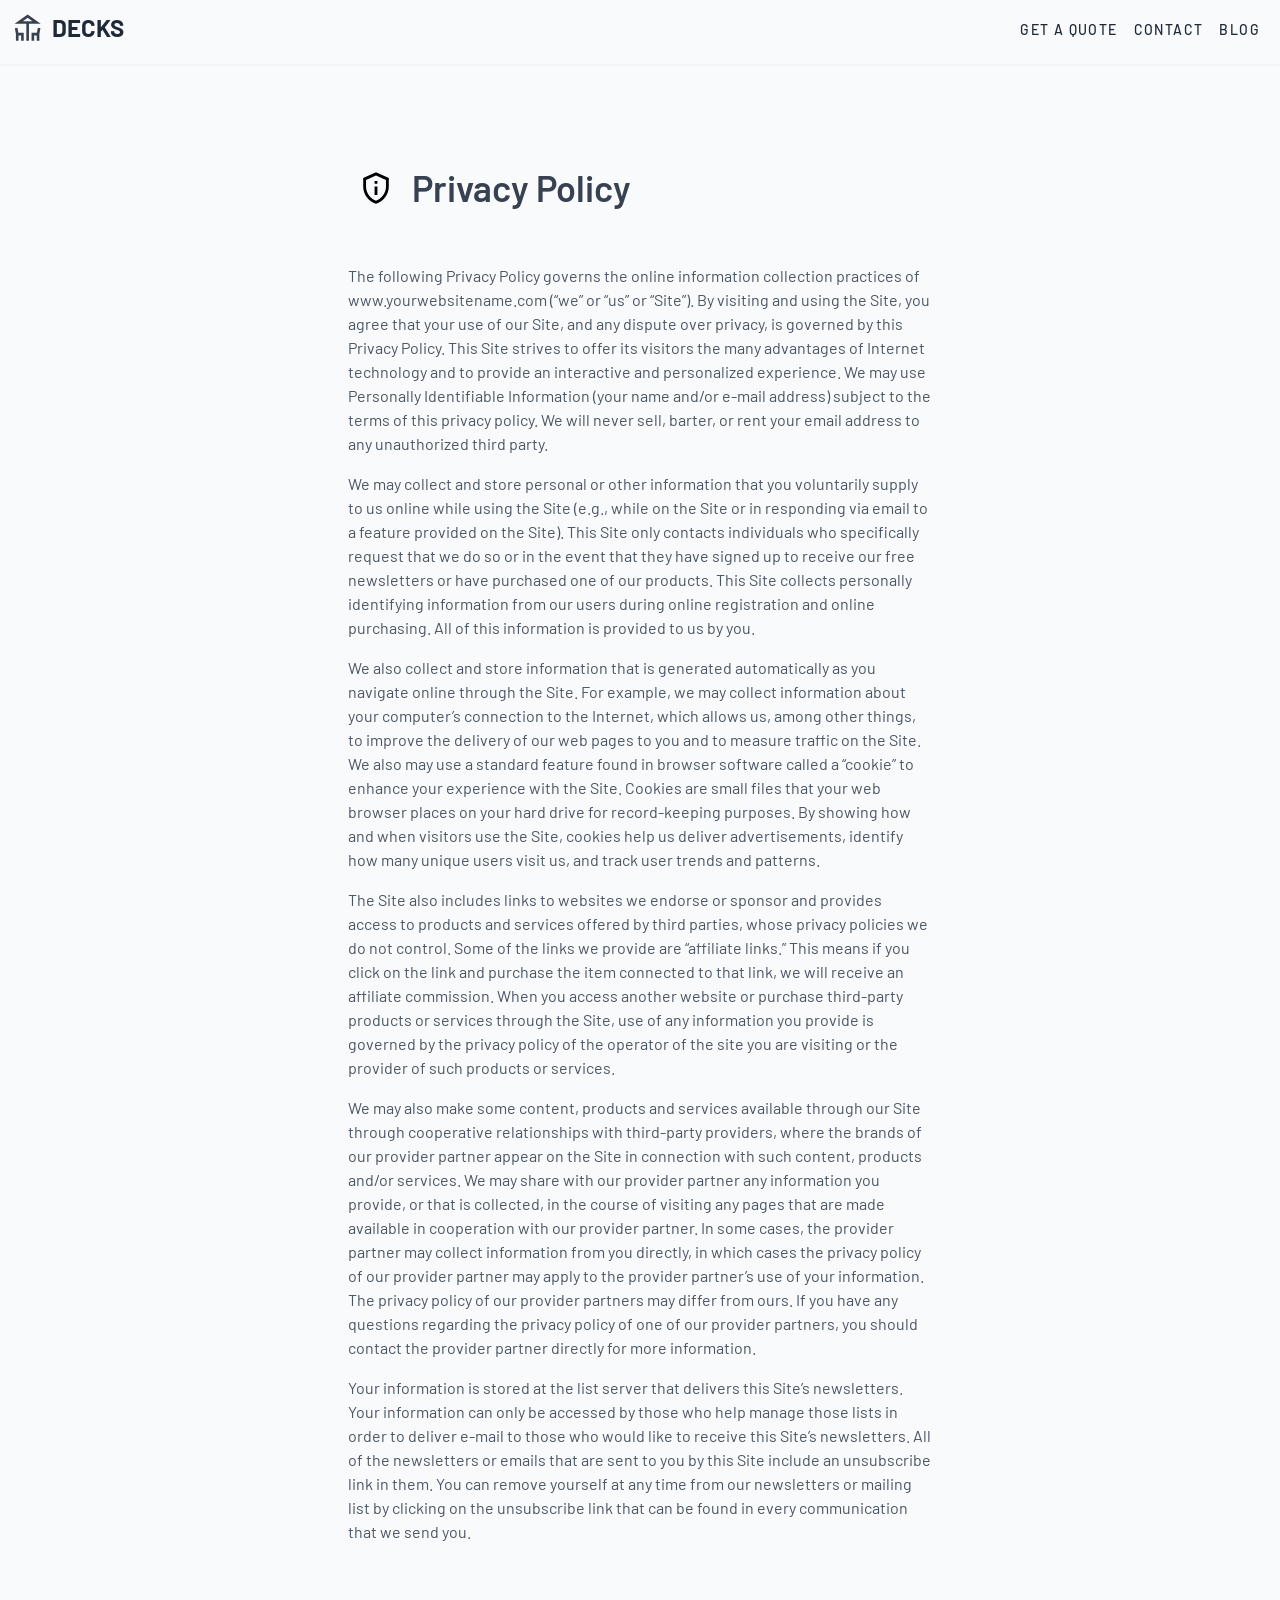
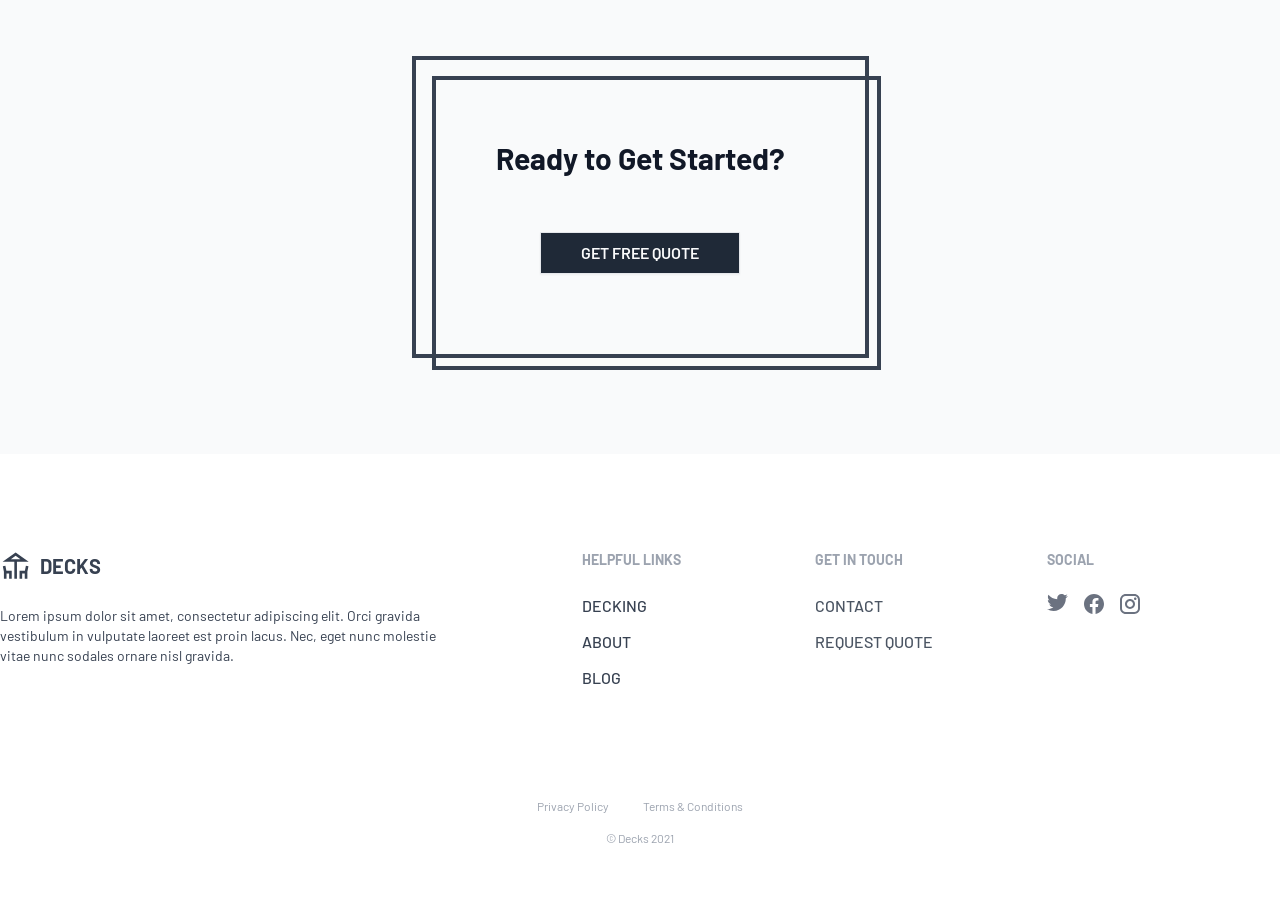
<file: src/privacy-policy.html>
<!DOCTYPE html>
<html lang="en">

<head>
  <meta charset="UTF-8" />
  <meta content="IE=edge" http-equiv="X-UA-Compatible" />
  <meta name="viewport" content="width=device-width, initial-scale=1.0" />

  <!-- Meta Description -->
  <meta content="" name="description" />

  <!-- CSS Stylesheets -->
  <link rel="stylesheet" href="styles/index.css" />

  <!--Font Styles -->
  <link rel="preconnect" href="https://fonts.gstatic.com">
  <link href="https://fonts.googleapis.com/css2?family=Barlow:wght@300;400;500;600;700&display=swap" rel="stylesheet">

  <!--FAVICON-->
  <link href="images/decks-favicon.ico" rel="icon" />
  <title>Tailwind Decks</title>
</head>

<body class="bg-gray-50">
  <!-- Start of header -->
  <header class="absolute w-full z-50 shadow-sm">
    <nav class="max-w-screen-xl flex flex-row flex-wrap justify-between my-3 mx-auto lg:items-start" role="navigation">
      <!-- COMPANY LOGO (SVG) -->
      <div class="flex items-center ml-3">
        <a class="flex" href="/">
          <svg width="32" height="32" viewBox="0 0 32 32" fill="none" xmlns="http://www.w3.org/2000/svg">
            <path
              d="M28.6814 11.7333L15.6443 2.60742L2.6073 11.7333H14.3406V28.6815H16.948V11.7333H28.6814ZM15.6443 5.78846L20.4159 9.12594H10.8728L15.6443 5.78846Z"
              fill="#374151" />
            <path
              d="M5.3973 15.6444L2.84204 16.1268L3.91108 21.824V28.6814H6.51849L6.54456 23.4666H9.12589V28.6814H11.7333V20.8592H6.38812L5.3973 15.6444ZM24.9007 20.8592H19.5555V28.6814H22.1629V23.4666H24.7443L24.7703 28.6814H27.3777V21.824L28.4468 16.1268L25.8915 15.6444L24.9007 20.8592Z"
              fill="#374151" />
          </svg>

          <span class="ml-2 uppercase font-bold text-2xl text-gray-800">Decks</span>
        </a>
      </div>
      <div class="inline-block h-8 mr-3 lg:hidden">
        <button id="nav_toggle" class="h-full w-full">
          <svg class="h-full w-auto" xmlns="http://www.w3.org/2000/svg" width="192" height="192" fill="black"
            viewBox="0 0 256 256">
            <rect width="256" height="256" fill="none"></rect>
            <line x1="40" y1="128" x2="216" y2="128" stroke="black" stroke-linecap="round" stroke-linejoin="round"
              stroke-width="16"></line>
            <line x1="40" y1="64" x2="216" y2="64" stroke="black" stroke-linecap="round" stroke-linejoin="round"
              stroke-width="16"></line>
            <line x1="40" y1="192" x2="216" y2="192" stroke="black" stroke-linecap="round" stroke-linejoin="round"
              stroke-width="16"></line>
          </svg>
        </button>
      </div>
      <div id="nav_content" class="w-full hidden py-2 mr-3 lg:flex lg:w-auto lg:py-0 lg:items-center">
        <ul class="flex justify-end mr-2 gap-x-4 text-sm mx-auto font-medium tracking-widest text-gray-800 mt-2">

          <li class="text-right uppercase hover:underline hover:text-black lg:mb-3"><a href="/get_a_quote.html">Get
              a Quote</a>
          </li>

          <li class="text-right uppercase hover:underline hover:text-black lg:mb-3"><a href="/contact.html">Contact</a>
          </li>

          <li class="text-right uppercase hover:underline hover:text-black lg:mb-3"><a href="/blog.html">Blog</a>
          </li>

        </ul>
      </div>
    </nav>
  </header>

  <!-- Start of Privacy Policy text-->
  <section class="pt-24 lg:pt-40 flex justify-center">
    <article class="max-w-screen-xl lg:mx-8">
      <div class="flex items-center mx-6 lg:mx-0">
        <div class="inline-block p-2 lg:p-3 mr-1 lg:mr-2 ">
          <svg class="h-8 w-8" width="24" height="30" viewBox="0 0 24 30" fill="none"
            xmlns="http://www.w3.org/2000/svg">
            <path
              d="M12 3.25333L21.3333 7.4V13.6667C21.3333 19.6933 17.36 25.2533 12 26.9067C6.64 25.2533 2.66667 19.6933 2.66667 13.6667V7.4L12 3.25333ZM12 0.333328L0 5.66666V13.6667C0 21.0667 5.12 27.9867 12 29.6667C18.88 27.9867 24 21.0667 24 13.6667V5.66666L12 0.333328ZM10.6667 8.33333H13.3333V11H10.6667V8.33333ZM10.6667 13.6667H13.3333V21.6667H10.6667V13.6667Z"
              fill="#000000" />
          </svg>
        </div>
        <h1 class="text-3xl lg:text-4xl text-center font-semibold mx-4 lg:mx-0 text-gray-700">Privacy Policy</h1>
      </div>
      <!-- Privacy Policy Text -->
      <div class="max-w-prose mx-6 lg:mx-auto text-gray-600 mt-12">
        <p class="mb-4">The following Privacy Policy governs the online information collection practices of
          www.yourwebsitename.com (“we” or “us” or “Site”). By visiting and using the Site, you agree that your use of
          our Site, and any dispute over privacy, is governed by this Privacy Policy. This Site strives to offer its
          visitors the many advantages of Internet technology and to provide an interactive and personalized experience.
          We may use Personally Identifiable Information (your name and/or e-mail address) subject to the terms of this
          privacy policy. We will never sell, barter, or rent your email address to any unauthorized third party.</p>

        <p class="mb-4">We may collect and store personal or other information that you voluntarily supply to us online
          while using the Site (e.g., while on the Site or in responding via email to a feature provided on the Site).
          This Site only contacts individuals who specifically request that we do so or in the event that they have
          signed up to receive our free newsletters or have purchased one of our products. This Site collects personally
          identifying information from our users during online registration and online purchasing. All of this
          information is provided to us by you.</p>

        <p class="mb-4">We also collect and store information that is generated automatically as you navigate online
          through the Site. For example, we may collect information about your computer’s connection to the Internet,
          which allows us, among other things, to improve the delivery of our web pages to you and to measure traffic on
          the Site. We also may use a standard feature found in browser software called a “cookie” to enhance your
          experience with the Site. Cookies are small files that your web browser places on your hard drive for
          record-keeping purposes. By showing how and when visitors use the Site, cookies help us deliver
          advertisements, identify how many unique users visit us, and track user trends and patterns.</p>

        <p class="mb-4">The Site also includes links to websites we endorse or sponsor and provides access to products
          and services offered by third parties, whose privacy policies we do not control. Some of the links we provide
          are “affiliate links.” This means if you click on the link and purchase the item connected to that link, we
          will receive an affiliate commission. When you access another website or purchase third-party products or
          services through the Site, use of any information you provide is governed by the privacy policy of the
          operator of the site you are visiting or the provider of such products or services.</p>

        <p class="mb-4">We may also make some content, products and services available through our Site through
          cooperative relationships with third-party providers, where the brands of our provider partner appear on the
          Site in connection with such content, products and/or services. We may share with our provider partner any
          information you provide, or that is collected, in the course of visiting any pages that are made available in
          cooperation with our provider partner. In some cases, the provider partner may collect information from you
          directly, in which cases the privacy policy of our provider partner may apply to the provider partner’s use of
          your information. The privacy policy of our provider partners may differ from ours. If you have any questions
          regarding the privacy policy of one of our provider partners, you should contact the provider partner directly
          for more information.</p>

        <p class="mb-4">Your information is stored at the list server that delivers this Site’s newsletters. Your
          information can only be accessed by those who help manage those lists in order to deliver e-mail to those who
          would like to receive this Site’s newsletters. All of the newsletters or emails that are sent to you by this
          Site include an unsubscribe link in them. You can remove yourself at any time from our newsletters or mailing
          list by clicking on the unsubscribe link that can be found in every communication that we send you.</p>

      </div>
      </div>
    </article>
  </section>


  <!-- Start of 'Ready to get started' Section -->
  <section class="py-24 mx-8 lg:mx-0">
    <!-- Card -->
    <div class="relative flex justify-center">
      <div class="cust_offset-border relative p-20 text-center border-4 border-gray-700">
        <h2 class="text-3xl font-bold mb-14 text-gray-900">Ready to Get Started?</h2>
        <a class="inline-block uppercase text-center cursor-pointer font-semibold px-5 py-2 lg:px-10 border bg-gray-800 text-gray-50 mx-2 lg:mx-8 transition-all duration-300 shadow-sm hover:bg-gray-900 hover:shadow-md focus:ring-2 focus:ring-blue-300"
          href="/get_a_quote.html">Get Free Quote</a>
      </div>
    </div>
  </section>

  <!--Footer links and social media-->
  <footer class="pt-24 pb-16 bg-white">
    <div class="flex flex-col mx-4 lg:flex-row items-start justify-between lg:mx-auto max-w-screen-xl">

      <div class="flex flex-col lg:w-1/2 pb-12 lg:pb-0 border-b border-gray-200 lg:border-none ">
        <!-- Logo SVG-->
        <a class="flex items-center w-mc" href="/">
          <svg width="32" height="32" viewBox="0 0 32 32" fill="none" xmlns="http://www.w3.org/2000/svg">
            <path
              d="M28.6814 11.7333L15.6443 2.60742L2.6073 11.7333H14.3406V28.6815H16.948V11.7333H28.6814ZM15.6443 5.78846L20.4159 9.12594H10.8728L15.6443 5.78846Z"
              fill="#374151" />
            <path
              d="M5.3973 15.6444L2.84204 16.1268L3.91108 21.824V28.6814H6.51849L6.54456 23.4666H9.12589V28.6814H11.7333V20.8592H6.38812L5.3973 15.6444ZM24.9007 20.8592H19.5555V28.6814H22.1629V23.4666H24.7443L24.7703 28.6814H27.3777V21.824L28.4468 16.1268L25.8915 15.6444L24.9007 20.8592Z"
              fill="#374151" />
          </svg>
          <span class="ml-2 uppercase font-bold text-xl text-gray-700">Decks</span>
        </a>
        <p class="leading-relaxed lg:text-sm mt-6 w-11/12 lg:w-4/5 text-gray-700">Lorem ipsum dolor sit amet,
          consectetur
          adipiscing elit.
          Orci gravida
          vestibulum in
          vulputate laoreet est proin lacus.
          Nec, eget nunc molestie vitae nunc sodales ornare nisl gravida.</p>
      </div>

      <div class="flex flex-col mt-12 lg:mt-0 lg:w-1/5">
        <h3 class="uppercase text-sm font-bold text-gray-400">Helpful Links</h3>
        <ul class="font-medium mt-3 lg:mt-6 text-gray-700">
          <li class="mb-3 uppercase hover:text-gray-800 hover:underline"><a href="/composite_decks.html">Decking</a>
          </li>
          <li class="mb-3 uppercase hover:text-gray-800 hover:underline"><a href="/about.html">About</a></li>
          <li class="mb-3 uppercase hover:text-gray-800 hover:underline"><a href="/blog.html">Blog</a></li>
        </ul>
      </div>

      <div class="flex flex-col mt-12 lg:mt-0 lg:w-1/5">
        <h3 class="uppercase text-sm font-bold text-gray-400">Get in touch</h3>
        <ul class="font-medium mt-3 lg:mt-6 text-gray-600">
          <li class="mb-3 uppercase hover:text-gray-800 hover:underline"><a href="/contact.html">Contact</a>
          </li>
          <li class="mb-3 uppercase hover:text-gray-800 hover:underline"><a href="/get_a_quote.html">Request
              Quote</a>
          </li>
        </ul>
      </div>


      <div class="flex flex-col mt-12 lg:mt-0 lg:w-1/5">
        <h3 class="uppercase text-sm font-bold text-gray-400">Social</h3>
        <div class="flex mt-6 text-gray-500">
          <!-- Twitter Logo -->
          <a class="hover:text-gray-700" href="/">
            <svg class="mr-4 fill-current" width="21" height="17" viewBox="0 0 21 17" fill="none"
              xmlns="http://www.w3.org/2000/svg">
              <title>Twitter</title>
              <path
                d="M20.92 2C20.15 2.35 19.32 2.58 18.46 2.69C19.34 2.16 20.02 1.32 20.34 0.31C19.51 0.81 18.59 1.16 17.62 1.36C16.83 0.5 15.72 0 14.46 0C12.11 0 10.19 1.92 10.19 4.29C10.19 4.63 10.23 4.96 10.3 5.27C6.74 5.09 3.57 3.38 1.46 0.79C1.09 1.42 0.88 2.16 0.88 2.94C0.88 4.43 1.63 5.75 2.79 6.5C2.08 6.5 1.42 6.3 0.84 6V6.03C0.84 8.11 2.32 9.85 4.28 10.24C3.65073 10.4122 2.9901 10.4362 2.35 10.31C2.62161 11.1625 3.15354 11.9084 3.87102 12.4429C4.5885 12.9775 5.45545 13.2737 6.35 13.29C4.83363 14.4904 2.954 15.1393 1.02 15.13C0.68 15.13 0.34 15.11 0 15.07C1.9 16.29 4.16 17 6.58 17C14.46 17 18.79 10.46 18.79 4.79C18.79 4.6 18.79 4.42 18.78 4.23C19.62 3.63 20.34 2.87 20.92 2Z" />
            </svg>
          </a>
          <!-- Facebook Logo -->
          <a class="hover:text-gray-700" href="/">
            <svg class="mr-4 fill-current" width="20" height="20" viewBox="0 0 20 20" fill="none"
              xmlns="http://www.w3.org/2000/svg">
              <title>Facebook</title>
              <path
                d="M10 0C4.5 0 0 4.49 0 10.02C0 15.02 3.66 19.17 8.44 19.92V12.92H5.9V10.02H8.44V7.81C8.44 5.3 9.93 3.92 12.22 3.92C13.31 3.92 14.45 4.11 14.45 4.11V6.58H13.19C11.95 6.58 11.56 7.35 11.56 8.14V10.02H14.34L13.89 12.92H11.56V19.92C13.9164 19.5478 16.0622 18.3455 17.6099 16.5301C19.1576 14.7146 20.0054 12.4056 20 10.02C20 4.49 15.5 0 10 0Z" />
            </svg>
          </a>
          <!-- Instagram Logo -->
          <a class="hover:text-gray-700" href="/">
            <svg class="mr-4 fill-current" width="20" height="20" viewBox="0 0 20 20" fill="none"
              xmlns="http://www.w3.org/2000/svg">
              <title>Instagram</title>
              <path
                d="M5.8 0H14.2C17.4 0 20 2.6 20 5.8V14.2C20 15.7383 19.3889 17.2135 18.3012 18.3012C17.2135 19.3889 15.7383 20 14.2 20H5.8C2.6 20 0 17.4 0 14.2V5.8C0 4.26174 0.61107 2.78649 1.69878 1.69878C2.78649 0.61107 4.26174 0 5.8 0ZM5.6 2C4.64522 2 3.72955 2.37928 3.05442 3.05442C2.37928 3.72955 2 4.64522 2 5.6V14.4C2 16.39 3.61 18 5.6 18H14.4C15.3548 18 16.2705 17.6207 16.9456 16.9456C17.6207 16.2705 18 15.3548 18 14.4V5.6C18 3.61 16.39 2 14.4 2H5.6ZM15.25 3.5C15.5815 3.5 15.8995 3.6317 16.1339 3.86612C16.3683 4.10054 16.5 4.41848 16.5 4.75C16.5 5.08152 16.3683 5.39946 16.1339 5.63388C15.8995 5.8683 15.5815 6 15.25 6C14.9185 6 14.6005 5.8683 14.3661 5.63388C14.1317 5.39946 14 5.08152 14 4.75C14 4.41848 14.1317 4.10054 14.3661 3.86612C14.6005 3.6317 14.9185 3.5 15.25 3.5ZM10 5C11.3261 5 12.5979 5.52678 13.5355 6.46447C14.4732 7.40215 15 8.67392 15 10C15 11.3261 14.4732 12.5979 13.5355 13.5355C12.5979 14.4732 11.3261 15 10 15C8.67392 15 7.40215 14.4732 6.46447 13.5355C5.52678 12.5979 5 11.3261 5 10C5 8.67392 5.52678 7.40215 6.46447 6.46447C7.40215 5.52678 8.67392 5 10 5ZM10 7C9.20435 7 8.44129 7.31607 7.87868 7.87868C7.31607 8.44129 7 9.20435 7 10C7 10.7956 7.31607 11.5587 7.87868 12.1213C8.44129 12.6839 9.20435 13 10 13C10.7956 13 11.5587 12.6839 12.1213 12.1213C12.6839 11.5587 13 10.7956 13 10C13 9.20435 12.6839 8.44129 12.1213 7.87868C11.5587 7.31607 10.7956 7 10 7Z" />
            </svg>
          </a>
        </div>
      </div>


    </div>

    <!-- Fine Print-->
    <div class="flex flex-col items-center mt-24 text-xs text-gray-400">
      <div class="mb-4">
        <a class="mx-4 hover:text-gray-600" href="/privacy_policy.html" rel="nofollow">Privacy Policy</a>
        <a class="mx-4 hover:text-gray-600" href="/terms_and_conditions.html" rel="nofollow">Terms &amp;
          Conditions</a>
      </div>
      <span>&copy; Decks 2021</span>
    </div>
  </footer>

</body>

<script src="js/index.js"></script>

</html>
</file>
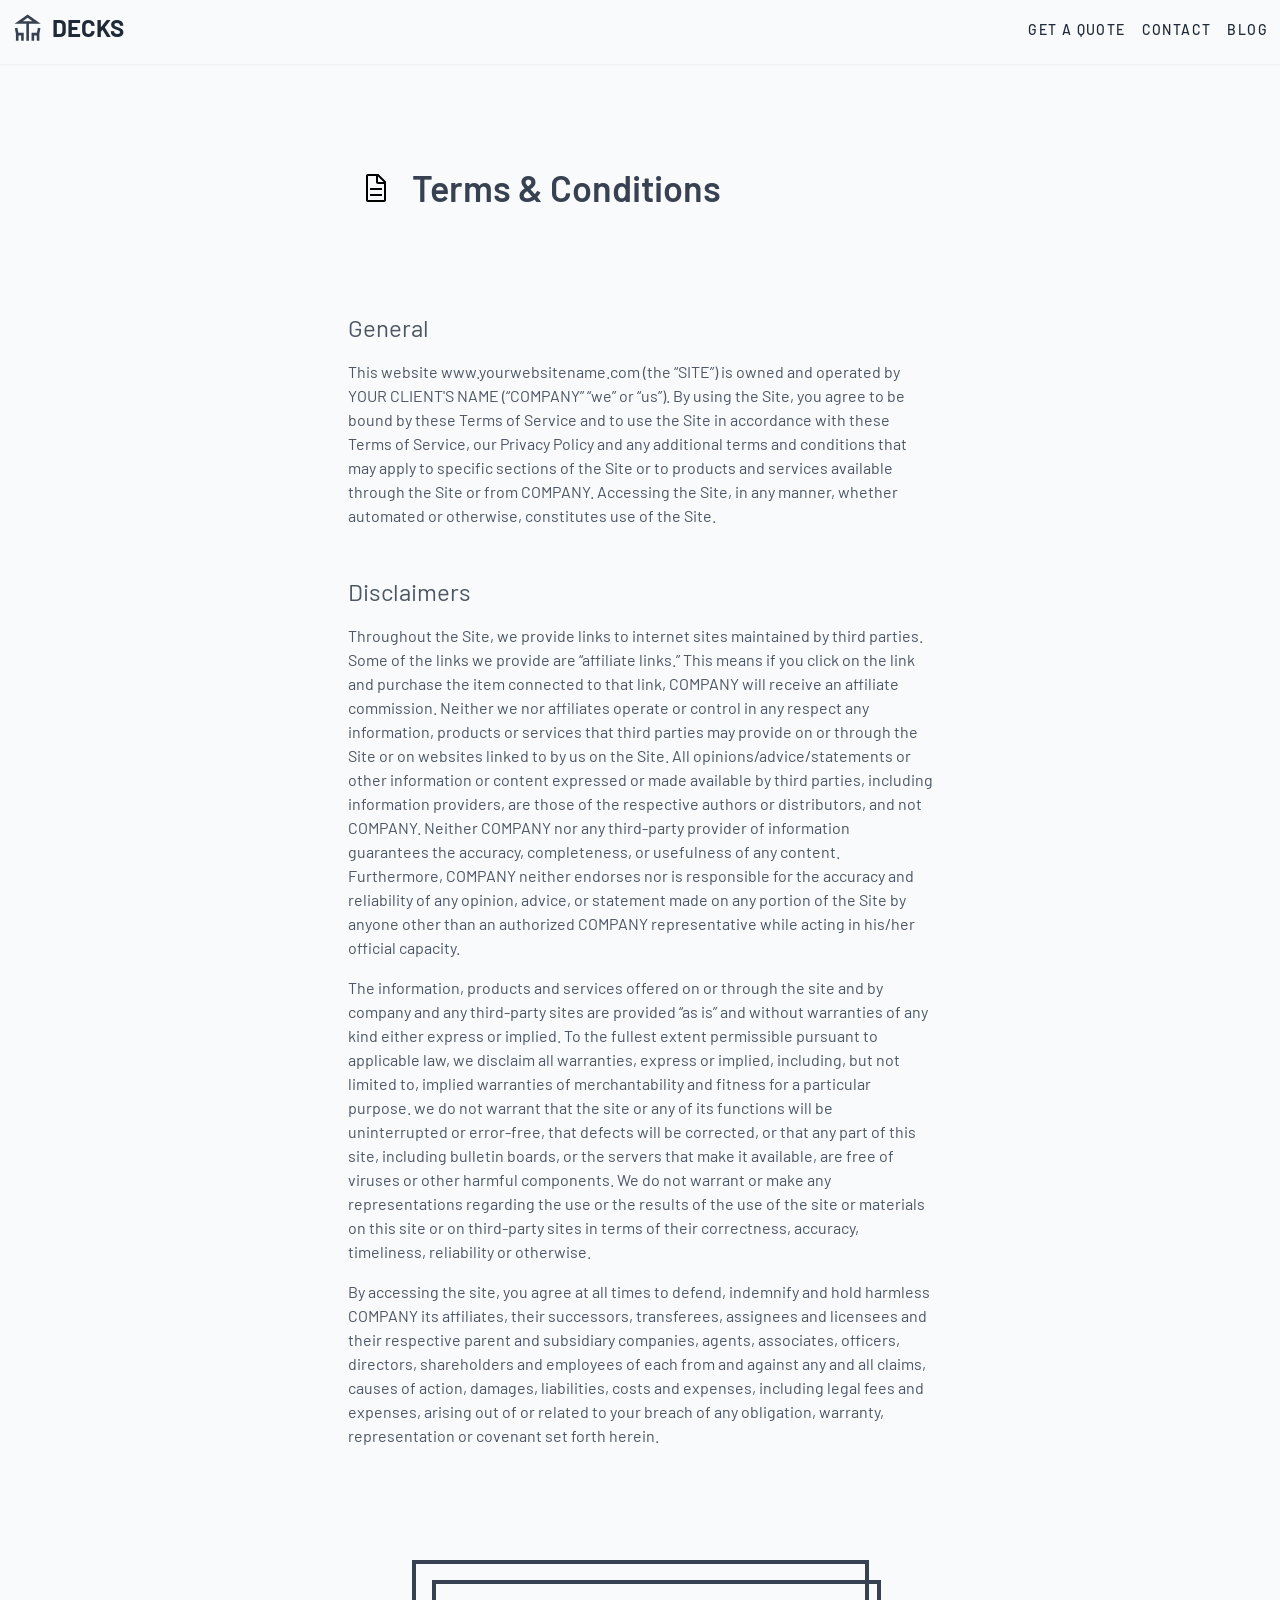
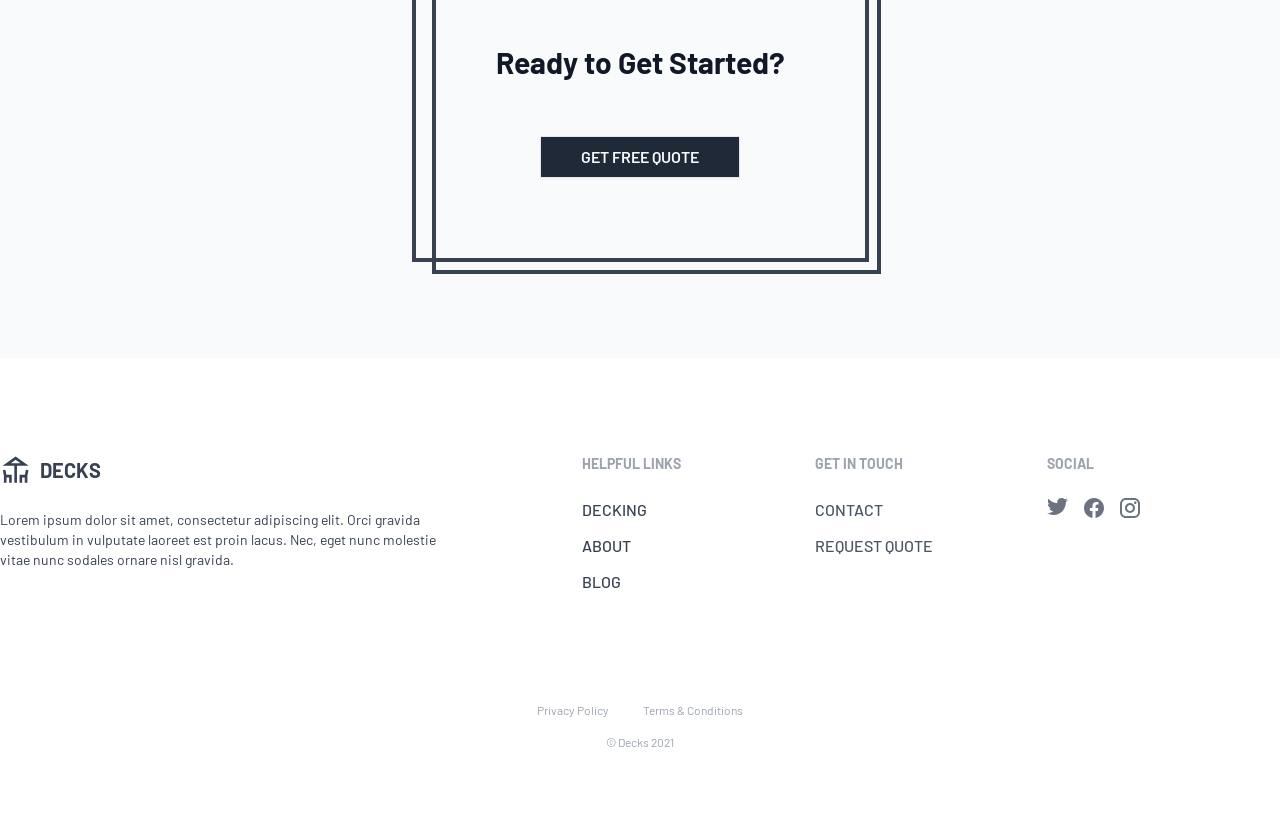
<file: src/terms-and-conditions.html>
<!DOCTYPE html>
<html lang="en">

<head>
  <meta charset="UTF-8" />
  <meta content="IE=edge" http-equiv="X-UA-Compatible" />
  <meta name="viewport" content="width=device-width, initial-scale=1.0" />

  <!-- Meta Description -->
  <meta content="" name="description" />

  <!-- CSS Stylesheets -->
  <link rel="stylesheet" href="styles/index.css" />

  <!--Font Styles -->
  <link rel="preconnect" href="https://fonts.gstatic.com">
  <link href="https://fonts.googleapis.com/css2?family=Barlow:wght@300;400;500;600;700&display=swap" rel="stylesheet">

  <!--FAVICON-->
  <link href="images/decks-favicon.ico" rel="icon" />
  <title>Tailwind Decks</title>
</head>

<body class="bg-gray-50">
  <!-- Start of header -->
  <header class="absolute w-full z-50 shadow-sm">
    <nav class="max-w-screen-xl flex flex-row flex-wrap justify-between my-3 mx-auto lg:items-start" role="navigation">
      <!-- COMPANY LOGO (SVG) -->
      <div class="flex items-center ml-3">
        <a class="flex" href="/">
          <svg width="32" height="32" viewBox="0 0 32 32" fill="none" xmlns="http://www.w3.org/2000/svg">
            <path
              d="M28.6814 11.7333L15.6443 2.60742L2.6073 11.7333H14.3406V28.6815H16.948V11.7333H28.6814ZM15.6443 5.78846L20.4159 9.12594H10.8728L15.6443 5.78846Z"
              fill="#374151" />
            <path
              d="M5.3973 15.6444L2.84204 16.1268L3.91108 21.824V28.6814H6.51849L6.54456 23.4666H9.12589V28.6814H11.7333V20.8592H6.38812L5.3973 15.6444ZM24.9007 20.8592H19.5555V28.6814H22.1629V23.4666H24.7443L24.7703 28.6814H27.3777V21.824L28.4468 16.1268L25.8915 15.6444L24.9007 20.8592Z"
              fill="#374151" />
          </svg>

          <span class="ml-2 uppercase font-bold text-2xl text-gray-800">Decks</span>
        </a>
      </div>
      <div class="inline-block h-8 mr-3 lg:hidden">
        <button id="nav_toggle" class="h-full w-full">
          <svg class="h-full w-auto" xmlns="http://www.w3.org/2000/svg" width="192" height="192" fill="black"
            viewBox="0 0 256 256">
            <rect width="256" height="256" fill="none"></rect>
            <line x1="40" y1="128" x2="216" y2="128" stroke="black" stroke-linecap="round" stroke-linejoin="round"
              stroke-width="16"></line>
            <line x1="40" y1="64" x2="216" y2="64" stroke="black" stroke-linecap="round" stroke-linejoin="round"
              stroke-width="16"></line>
            <line x1="40" y1="192" x2="216" y2="192" stroke="black" stroke-linecap="round" stroke-linejoin="round"
              stroke-width="16"></line>
          </svg>
        </button>
      </div>
      <div id="nav_content" class="w-full hidden py-8 mr-3 lg:flex lg:w-auto lg:py-0 lg:items-center">
        <ul class="flex gap-x-4 text-sm font-medium tracking-widest text-gray-800 mt-2">

          <li class="text-right uppercase hover:underline hover:text-black mb-4 lg:mb-3"><a href="/get_a_quote.html">Get
              a Quote</a>
          </li>

          <li class="text-right uppercase hover:underline hover:text-black mb-4 lg:mb-3"><a
              href="/contact.html">Contact</a></li>

          <li class="text-right uppercase hover:underline hover:text-black mb-4 lg:mb-3"><a href="/blog.html">Blog</a>
          </li>

        </ul>
      </div>
    </nav>
  </header>


  <!-- Start of Terms and Conditions-->
  <section class="pt-24 lg:pt-40 flex justify-center">
    <article class="max-w-screen-xl lg:mx-8">
      <div class="flex items-center mx-6 lg:mx-0">
        <div class="inline-block p-2 lg:p-3 mr-1 lg:mr-2 ">
          <svg class="h-8 w-8" width="32" height="32" viewBox="0 0 32 32" fill="none"
            xmlns="http://www.w3.org/2000/svg">
            <path
              d="M25.7 9.3L18.7 2.3C18.5 2.1 18.3 2 18 2H8C6.9 2 6 2.9 6 4V28C6 29.1 6.9 30 8 30H24C25.1 30 26 29.1 26 28V10C26 9.7 25.9 9.5 25.7 9.3ZM18 4.4L23.6 10H18V4.4ZM24 28H8V4H16V10C16 11.1 16.9 12 18 12H24V28Z"
              fill="#000000" />
            <path d="M10 22H22V24H10V22Z" fill="#000000" />
            <path d="M10 16H22V18H10V16Z" fill="#000000" />
          </svg>

        </div>
        <h1 class="text-3xl lg:text-4xl text-center font-semibold mx-4 lg:mx-0 text-gray-700">Terms & Conditions</h1>
      </div>
      <!-- Terms & Conditions Text -->
      <div class="max-w-prose mx-6 lg:mx-auto text-gray-600 mt-16 lg:mt-24">
        <h2 class="text-xl lg:text-2xl mt-12 mb-4 text-gray-600">General</h2>
        <p class="mb-4">This website www.yourwebsitename.com (the “SITE”) is owned and operated by YOUR CLIENT'S NAME
          (“COMPANY” “we” or “us”). By using the Site, you agree to be bound by these Terms of Service and to use the
          Site in accordance with these Terms of Service, our Privacy Policy and any additional terms and conditions
          that may apply to specific sections of the Site or to products and services available through the Site or from
          COMPANY. Accessing the Site, in any manner, whether automated or otherwise, constitutes use of the Site.</p>

        <h2 class="text-xl lg:text-2xl mt-12 mb-4 text-gray-600">Disclaimers</h2>
        <p class="mb-4">Throughout the Site, we provide links to internet sites maintained by third parties. Some of the
          links we provide are “affiliate links.” This means if you click on the link and purchase the item connected to
          that link, COMPANY will receive an affiliate commission. Neither we nor affiliates operate or control in any
          respect any information, products or services that third parties may provide on or through the Site or on
          websites linked to by us on the Site. All opinions/advice/statements or other information or content expressed
          or made available by third parties, including information providers, are those of the respective authors or
          distributors, and not COMPANY. Neither COMPANY nor any third-party provider of information guarantees the
          accuracy, completeness, or usefulness of any content. Furthermore, COMPANY neither endorses nor is responsible
          for the accuracy and reliability of any opinion, advice, or statement made on any portion of the Site by
          anyone other than an authorized COMPANY representative while acting in his/her official capacity.</p>

        <p class="mb-4">The information, products and services offered on or through the site and by company and any
          third-party sites are provided “as is” and without warranties of any kind either express or implied. To the
          fullest extent permissible pursuant to applicable law, we disclaim all warranties, express or implied,
          including, but not limited to, implied warranties of merchantability and fitness for a particular purpose. we
          do not warrant that the site or any of its functions will be uninterrupted or error-free, that defects will be
          corrected, or that any part of this site, including bulletin boards, or the servers that make it available,
          are free of viruses or other harmful components. We do not warrant or make any representations regarding the
          use or the results of the use of the site or materials on this site or on third-party sites in terms of their
          correctness, accuracy, timeliness, reliability or otherwise.</p>

        <p class="mb-4">By accessing the site, you agree at all times to defend, indemnify and hold harmless COMPANY its
          affiliates, their successors, transferees, assignees and licensees and their respective parent and subsidiary
          companies, agents, associates, officers, directors, shareholders and employees of each from and against any
          and all claims, causes of action, damages, liabilities, costs and expenses, including legal fees and expenses,
          arising out of or related to your breach of any obligation, warranty, representation or covenant set forth
          herein.</p>

      </div>
      </div>
    </article>
  </section>


  <!-- Start of 'Ready to get started' Section -->
  <section class="py-24 mx-8 lg:mx-0">
    <!-- Card -->
    <div class="relative flex justify-center">
      <div class="cust_offset-border relative p-20 text-center border-4 border-gray-700">
        <h2 class="text-3xl font-bold mb-14 text-gray-900">Ready to Get Started?</h2>
        <a class="inline-block uppercase text-center cursor-pointer font-semibold px-5 py-2 lg:px-10 border bg-gray-800 text-gray-50 mx-2 lg:mx-8 transition-all duration-300 shadow-sm hover:bg-gray-900 hover:shadow-md focus:ring-2 focus:ring-blue-300"
          href="/get_a_quote.html">Get Free Quote</a>
      </div>
    </div>
  </section>

  <!--Footer links and social media-->
  <footer class="pt-24 pb-16 bg-white">
    <div class="flex flex-col mx-4 lg:flex-row items-start justify-between lg:mx-auto max-w-screen-xl">

      <div class="flex flex-col lg:w-1/2 pb-12 lg:pb-0 border-b border-gray-200 lg:border-none ">
        <!-- Logo SVG-->
        <a class="flex items-center w-mc" href="/">
          <svg width="32" height="32" viewBox="0 0 32 32" fill="none" xmlns="http://www.w3.org/2000/svg">
            <path
              d="M28.6814 11.7333L15.6443 2.60742L2.6073 11.7333H14.3406V28.6815H16.948V11.7333H28.6814ZM15.6443 5.78846L20.4159 9.12594H10.8728L15.6443 5.78846Z"
              fill="#374151" />
            <path
              d="M5.3973 15.6444L2.84204 16.1268L3.91108 21.824V28.6814H6.51849L6.54456 23.4666H9.12589V28.6814H11.7333V20.8592H6.38812L5.3973 15.6444ZM24.9007 20.8592H19.5555V28.6814H22.1629V23.4666H24.7443L24.7703 28.6814H27.3777V21.824L28.4468 16.1268L25.8915 15.6444L24.9007 20.8592Z"
              fill="#374151" />
          </svg>
          <span class="ml-2 uppercase font-bold text-xl text-gray-700">Decks</span>
        </a>
        <p class="leading-relaxed lg:text-sm mt-6 w-11/12 lg:w-4/5 text-gray-700">Lorem ipsum dolor sit amet,
          consectetur
          adipiscing elit.
          Orci gravida
          vestibulum in
          vulputate laoreet est proin lacus.
          Nec, eget nunc molestie vitae nunc sodales ornare nisl gravida.</p>
      </div>

      <div class="flex flex-col mt-12 lg:mt-0 lg:w-1/5">
        <h3 class="uppercase text-sm font-bold text-gray-400">Helpful Links</h3>
        <ul class="font-medium mt-3 lg:mt-6 text-gray-700">
          <li class="mb-3 uppercase hover:text-gray-800 hover:underline"><a href="/composite_decks.html">Decking</a>
          </li>
          <li class="mb-3 uppercase hover:text-gray-800 hover:underline"><a href="/about.html">About</a></li>
          <li class="mb-3 uppercase hover:text-gray-800 hover:underline"><a href="/blog.html">Blog</a></li>
        </ul>
      </div>

      <div class="flex flex-col mt-12 lg:mt-0 lg:w-1/5">
        <h3 class="uppercase text-sm font-bold text-gray-400">Get in touch</h3>
        <ul class="font-medium mt-3 lg:mt-6 text-gray-600">
          <li class="mb-3 uppercase hover:text-gray-800 hover:underline"><a href="/contact.html">Contact</a>
          </li>
          <li class="mb-3 uppercase hover:text-gray-800 hover:underline"><a href="/get_a_quote.html">Request
              Quote</a>
          </li>
        </ul>
      </div>


      <div class="flex flex-col mt-12 lg:mt-0 lg:w-1/5">
        <h3 class="uppercase text-sm font-bold text-gray-400">Social</h3>
        <div class="flex mt-6 text-gray-500">
          <!-- Twitter Logo -->
          <a class="hover:text-gray-700" href="/">
            <svg class="mr-4 fill-current" width="21" height="17" viewBox="0 0 21 17" fill="none"
              xmlns="http://www.w3.org/2000/svg">
              <title>Twitter</title>
              <path
                d="M20.92 2C20.15 2.35 19.32 2.58 18.46 2.69C19.34 2.16 20.02 1.32 20.34 0.31C19.51 0.81 18.59 1.16 17.62 1.36C16.83 0.5 15.72 0 14.46 0C12.11 0 10.19 1.92 10.19 4.29C10.19 4.63 10.23 4.96 10.3 5.27C6.74 5.09 3.57 3.38 1.46 0.79C1.09 1.42 0.88 2.16 0.88 2.94C0.88 4.43 1.63 5.75 2.79 6.5C2.08 6.5 1.42 6.3 0.84 6V6.03C0.84 8.11 2.32 9.85 4.28 10.24C3.65073 10.4122 2.9901 10.4362 2.35 10.31C2.62161 11.1625 3.15354 11.9084 3.87102 12.4429C4.5885 12.9775 5.45545 13.2737 6.35 13.29C4.83363 14.4904 2.954 15.1393 1.02 15.13C0.68 15.13 0.34 15.11 0 15.07C1.9 16.29 4.16 17 6.58 17C14.46 17 18.79 10.46 18.79 4.79C18.79 4.6 18.79 4.42 18.78 4.23C19.62 3.63 20.34 2.87 20.92 2Z" />
            </svg>
          </a>
          <!-- Facebook Logo -->
          <a class="hover:text-gray-700" href="/">
            <svg class="mr-4 fill-current" width="20" height="20" viewBox="0 0 20 20" fill="none"
              xmlns="http://www.w3.org/2000/svg">
              <title>Facebook</title>
              <path
                d="M10 0C4.5 0 0 4.49 0 10.02C0 15.02 3.66 19.17 8.44 19.92V12.92H5.9V10.02H8.44V7.81C8.44 5.3 9.93 3.92 12.22 3.92C13.31 3.92 14.45 4.11 14.45 4.11V6.58H13.19C11.95 6.58 11.56 7.35 11.56 8.14V10.02H14.34L13.89 12.92H11.56V19.92C13.9164 19.5478 16.0622 18.3455 17.6099 16.5301C19.1576 14.7146 20.0054 12.4056 20 10.02C20 4.49 15.5 0 10 0Z" />
            </svg>
          </a>
          <!-- Instagram Logo -->
          <a class="hover:text-gray-700" href="/">
            <svg class="mr-4 fill-current" width="20" height="20" viewBox="0 0 20 20" fill="none"
              xmlns="http://www.w3.org/2000/svg">
              <title>Instagram</title>
              <path
                d="M5.8 0H14.2C17.4 0 20 2.6 20 5.8V14.2C20 15.7383 19.3889 17.2135 18.3012 18.3012C17.2135 19.3889 15.7383 20 14.2 20H5.8C2.6 20 0 17.4 0 14.2V5.8C0 4.26174 0.61107 2.78649 1.69878 1.69878C2.78649 0.61107 4.26174 0 5.8 0ZM5.6 2C4.64522 2 3.72955 2.37928 3.05442 3.05442C2.37928 3.72955 2 4.64522 2 5.6V14.4C2 16.39 3.61 18 5.6 18H14.4C15.3548 18 16.2705 17.6207 16.9456 16.9456C17.6207 16.2705 18 15.3548 18 14.4V5.6C18 3.61 16.39 2 14.4 2H5.6ZM15.25 3.5C15.5815 3.5 15.8995 3.6317 16.1339 3.86612C16.3683 4.10054 16.5 4.41848 16.5 4.75C16.5 5.08152 16.3683 5.39946 16.1339 5.63388C15.8995 5.8683 15.5815 6 15.25 6C14.9185 6 14.6005 5.8683 14.3661 5.63388C14.1317 5.39946 14 5.08152 14 4.75C14 4.41848 14.1317 4.10054 14.3661 3.86612C14.6005 3.6317 14.9185 3.5 15.25 3.5ZM10 5C11.3261 5 12.5979 5.52678 13.5355 6.46447C14.4732 7.40215 15 8.67392 15 10C15 11.3261 14.4732 12.5979 13.5355 13.5355C12.5979 14.4732 11.3261 15 10 15C8.67392 15 7.40215 14.4732 6.46447 13.5355C5.52678 12.5979 5 11.3261 5 10C5 8.67392 5.52678 7.40215 6.46447 6.46447C7.40215 5.52678 8.67392 5 10 5ZM10 7C9.20435 7 8.44129 7.31607 7.87868 7.87868C7.31607 8.44129 7 9.20435 7 10C7 10.7956 7.31607 11.5587 7.87868 12.1213C8.44129 12.6839 9.20435 13 10 13C10.7956 13 11.5587 12.6839 12.1213 12.1213C12.6839 11.5587 13 10.7956 13 10C13 9.20435 12.6839 8.44129 12.1213 7.87868C11.5587 7.31607 10.7956 7 10 7Z" />
            </svg>
          </a>
        </div>
      </div>


    </div>

    <!-- Fine Print-->
    <div class="flex flex-col items-center mt-24 text-xs text-gray-400">
      <div class="mb-4">
        <a class="mx-4 hover:text-gray-600" href="/privacy_policy.html" rel="nofollow">Privacy Policy</a>
        <a class="mx-4 hover:text-gray-600" href="/terms_and_conditions.html" rel="nofollow">Terms &amp;
          Conditions</a>
      </div>
      <span>&copy; Decks 2021</span>
    </div>
  </footer>

</body>

<script src="js/index.js"></script>

</html>
</file>
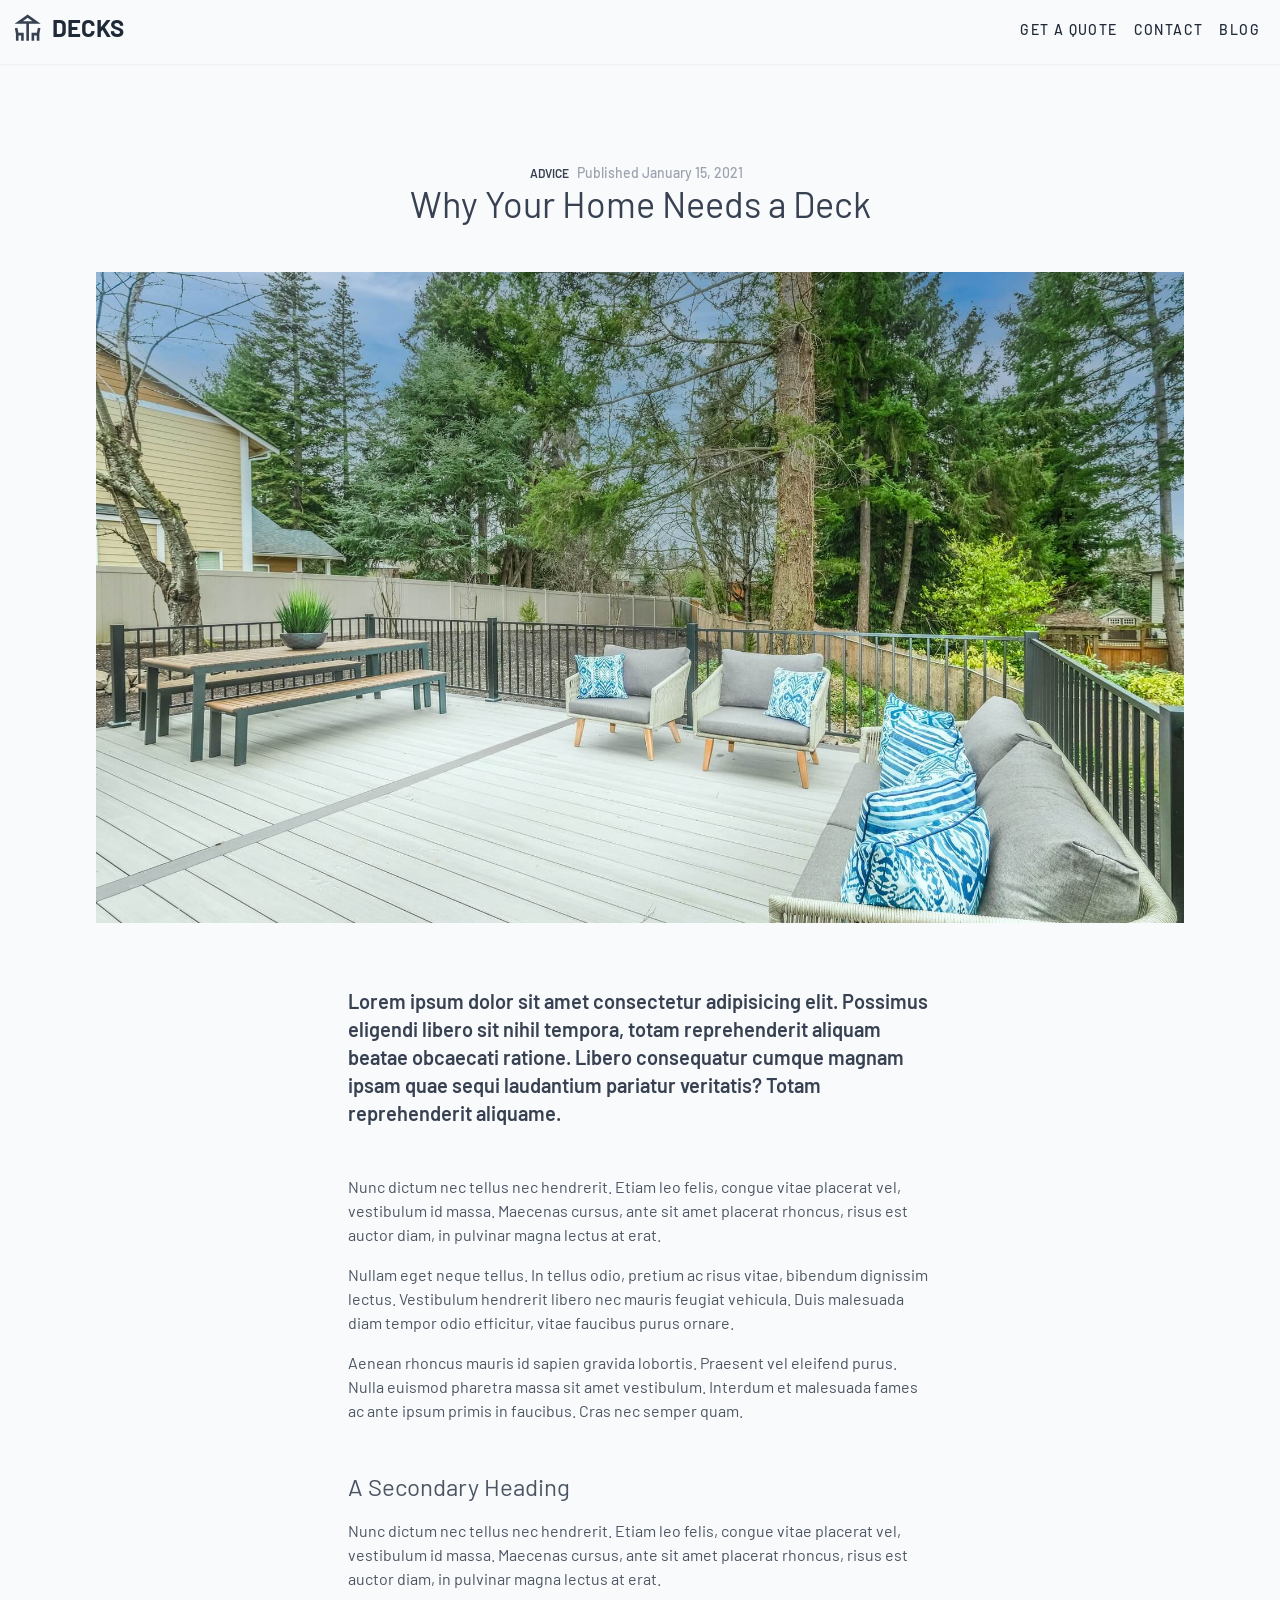
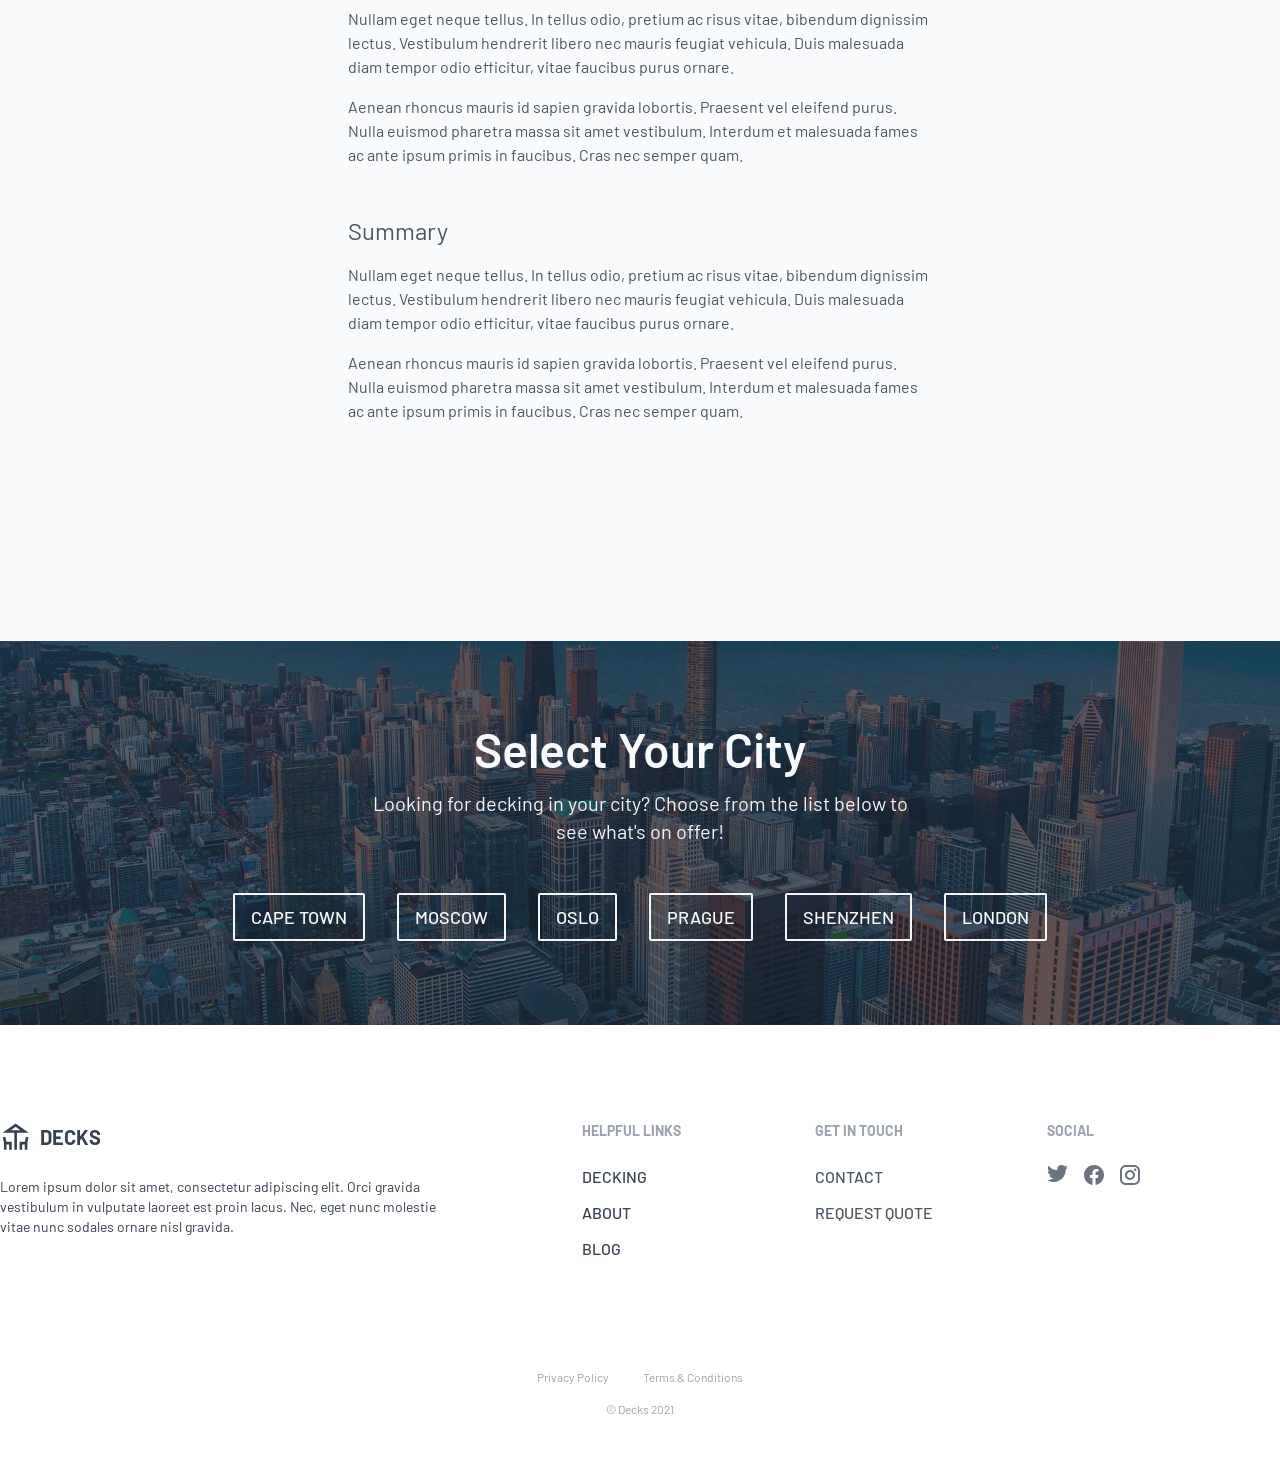
<file: src/why-your-home-needs-a-deck.html>
<!DOCTYPE html>
<html lang="en">

<head>
  <meta charset="UTF-8" />
  <meta content="IE=edge" http-equiv="X-UA-Compatible" />
  <meta name="viewport" content="width=device-width, initial-scale=1.0" />

  <!-- Meta Description -->
  <meta content="" name="description" />

  <!-- CSS Stylesheets -->
  <link rel="stylesheet" href="styles/index.css" />

  <!--Font Styles -->
  <link rel="preconnect" href="https://fonts.gstatic.com">
  <link href="https://fonts.googleapis.com/css2?family=Barlow:wght@300;400;500;600;700&display=swap" rel="stylesheet">

  <!--FAVICON-->
  <link href="images/decks-favicon.ico" rel="icon" />
  <title>Tailwind Decks</title>
</head>

<body class="bg-gray-50">
  <!-- Start of header -->
  <header class="absolute w-full z-50 shadow-sm">
    <nav class="max-w-screen-xl flex flex-row flex-wrap justify-between my-3 mx-auto lg:items-start" role="navigation">
      <!-- COMPANY LOGO (SVG) -->
      <div class="flex items-center ml-3">
        <a class="flex" href="/">
          <svg width="32" height="32" viewBox="0 0 32 32" fill="none" xmlns="http://www.w3.org/2000/svg">
            <path
              d="M28.6814 11.7333L15.6443 2.60742L2.6073 11.7333H14.3406V28.6815H16.948V11.7333H28.6814ZM15.6443 5.78846L20.4159 9.12594H10.8728L15.6443 5.78846Z"
              fill="#374151" />
            <path
              d="M5.3973 15.6444L2.84204 16.1268L3.91108 21.824V28.6814H6.51849L6.54456 23.4666H9.12589V28.6814H11.7333V20.8592H6.38812L5.3973 15.6444ZM24.9007 20.8592H19.5555V28.6814H22.1629V23.4666H24.7443L24.7703 28.6814H27.3777V21.824L28.4468 16.1268L25.8915 15.6444L24.9007 20.8592Z"
              fill="#374151" />
          </svg>

          <span class="ml-2 uppercase font-bold text-2xl text-gray-800">Decks</span>
        </a>
      </div>
      <div class="inline-block h-8 mr-3 lg:hidden">
        <button id="nav_toggle" class="h-full w-full">
          <svg class="h-full w-auto" xmlns="http://www.w3.org/2000/svg" width="192" height="192" fill="black"
            viewBox="0 0 256 256">
            <rect width="256" height="256" fill="none"></rect>
            <line x1="40" y1="128" x2="216" y2="128" stroke="black" stroke-linecap="round" stroke-linejoin="round"
              stroke-width="16"></line>
            <line x1="40" y1="64" x2="216" y2="64" stroke="black" stroke-linecap="round" stroke-linejoin="round"
              stroke-width="16"></line>
            <line x1="40" y1="192" x2="216" y2="192" stroke="black" stroke-linecap="round" stroke-linejoin="round"
              stroke-width="16"></line>
          </svg>
        </button>
      </div>
      <div id="nav_content" class="w-full hidden py-2 mr-3 lg:flex lg:w-auto lg:py-0 lg:items-center">
        <ul class="flex justify-end mr-2 gap-x-4 text-sm mx-auto font-medium tracking-widest text-gray-800 mt-2">

          <li class="text-right uppercase hover:underline hover:text-black lg:mb-3"><a href="/get_a_quote.html">Get
              a Quote</a>
          </li>

          <li class="text-right uppercase hover:underline hover:text-black lg:mb-3"><a href="/contact.html">Contact</a>
          </li>

          <li class="text-right uppercase hover:underline hover:text-black lg:mb-3"><a href="/blog.html">Blog</a>
          </li>

        </ul>
      </div>
    </nav>
  </header>


  <!-- Start of Blog-->
  <section class="pt-24 pb-40 lg:pt-40 lg:pb-32 flex justify-center">
    <article class="max-w-screen-xl lg:mx-8">
      <div class="text-center"><span class="uppercase font-semibold text-gray-700 text-xs">Advice</span><span
          class="text-gray-400 mx-2 font-medium text-sm">Published January 15, 2021</span></div>
      <h1 class="text-2xl lg:text-4xl text-center mx-4 lg:mx-0 text-gray-700">Why Your Home Needs a Deck</h1>
      <div class="h-72 lg:h-1/3 w-full lg:px-16 mt-12 mb-12 lg:mb-16">
        <img class="h-full w-full object-cover" src="./images/blog-post-1.jpg"
          alt="An open notebook with a coffee cup on a desk.">
      </div>
      <!-- Blog Article Text -->
      <div class="max-w-prose mx-6 lg:mx-auto text-gray-600">

        <p class="mb-12 text-lg lg:text-xl font-semibold text-gray-700">Lorem ipsum dolor sit amet consectetur
          adipisicing elit. Possimus eligendi libero sit nihil tempora, totam reprehenderit aliquam beatae obcaecati
          ratione. Libero consequatur cumque magnam ipsam quae sequi laudantium pariatur veritatis? Totam reprehenderit
          aliquame.</p>
        <!-- Main Article Body-->
        <p class="mb-4">Nunc dictum nec tellus nec hendrerit. Etiam leo felis, congue vitae placerat vel, vestibulum id
          massa. Maecenas cursus, ante sit amet placerat rhoncus, risus est auctor diam, in pulvinar magna lectus at
          erat.</p>
        <p class="mb-4">Nullam eget neque tellus. In tellus odio, pretium ac risus vitae, bibendum dignissim lectus.
          Vestibulum hendrerit libero nec mauris feugiat vehicula. Duis malesuada diam tempor odio efficitur, vitae
          faucibus purus ornare.</p>
        <p class="mb-4">Aenean rhoncus mauris id sapien gravida lobortis. Praesent vel eleifend purus. Nulla euismod
          pharetra massa sit amet vestibulum. Interdum et malesuada fames ac ante ipsum primis in faucibus. Cras nec
          semper quam.</p>

        <h2 class="text-xl lg:text-2xl mt-12 mb-4 text-gray-600">A Secondary Heading</h2>
        <p class="mb-4">Nunc dictum nec tellus nec hendrerit. Etiam leo felis, congue vitae placerat vel, vestibulum id
          massa. Maecenas cursus, ante sit amet placerat rhoncus, risus est auctor diam, in pulvinar magna lectus at
          erat.</p>
        <p class="mb-4">Nullam eget neque tellus. In tellus odio, pretium ac risus vitae, bibendum dignissim lectus.
          Vestibulum hendrerit libero nec mauris feugiat vehicula. Duis malesuada diam tempor odio efficitur, vitae
          faucibus purus ornare.</p>
        <p class="mb-4">Aenean rhoncus mauris id sapien gravida lobortis. Praesent vel eleifend purus. Nulla euismod
          pharetra massa sit amet vestibulum. Interdum et malesuada fames ac ante ipsum primis in faucibus. Cras nec
          semper quam.</p>

        <h2 class="text-xl lg:text-2xl mt-12 mb-4 text-gray-600">Summary</h2>
        <p class="mb-4">Nullam eget neque tellus. In tellus odio, pretium ac risus vitae, bibendum dignissim lectus.
          Vestibulum hendrerit libero nec mauris feugiat vehicula. Duis malesuada diam tempor odio efficitur, vitae
          faucibus purus ornare.</p>
        <p class="mb-4">Aenean rhoncus mauris id sapien gravida lobortis. Praesent vel eleifend purus. Nulla euismod
          pharetra massa sit amet vestibulum. Interdum et malesuada fames ac ante ipsum primis in faucibus. Cras nec
          semper quam.</p>

      </div>
    </article>
  </section>


  <!-- City selection -->
  <section class="city_select relative h-full py-24 lg:h-96 flex flex-col items-center justify-center">
    <!-- Dark Overlay -->
    <div class="absolute top-0 left-0 w-full h-full bg-gray-800 opacity-70 z-10"></div>
    <div class="relative z-20">
      <h2 class="text-center mb-4 mx-4 lg:mx-0 font-semibold text-5xl text-gray-50">Select Your City</h2>
      <p class="text-xl text-center mx-4 lg:mx-auto lg:w-2/3 mb-12 text-gray-100"">Looking for decking in your city? Choose from the list below to see what's on offer!</p>
              <div class=" flex flex-wrap gap-8 justify-center">
        <a class="border-2 rounded-sm shadow-sm px-4 py-2 uppercase font-medium text-lg  text-gray-50 border-gray-100 hover:bg-gray-900 hover:text-gray-100 hover:shadow-md"
          href="/deck_installers_cape_town.html">Cape Town</a>
        <a class="border-2 rounded-sm shadow-sm px-4 py-2 uppercase font-medium text-lg  text-gray-50 border-gray-100 hover:bg-gray-900 hover:text-gray-100 hover:shadow-md"
          href="/city2">Moscow</a>
        <a class="border-2 rounded-sm shadow-sm px-4 py-2 uppercase font-medium text-lg  text-gray-50 border-gray-100 hover:bg-gray-900 hover:text-gray-100 hover:shadow-md"
          href="/city3">Oslo</a>
        <a class="border-2 rounded-sm shadow-sm px-4 py-2 uppercase font-medium text-lg  text-gray-50 border-gray-100 hover:bg-gray-900 hover:text-gray-100 hover:shadow-md"
          href="/city4">Prague</a>
        <a class="border-2 rounded-sm shadow-sm px-4 py-2 uppercase font-medium text-lg  text-gray-50 border-gray-100 hover:bg-gray-900 hover:text-gray-100 hover:shadow-md"
          href="/city5">Shenzhen</a>
        <a class="border-2 rounded-sm shadow-sm px-4 py-2 uppercase font-medium text-lg  text-gray-50 border-gray-100 hover:bg-gray-900 hover:text-gray-100 hover:shadow-md"
          href="/city6">London</a>
    </div>
  </section>

  <!--Footer links and social media-->
  <footer class="pt-24 pb-16 bg-white">
    <div class="flex flex-col mx-4 lg:flex-row items-start justify-between lg:mx-auto max-w-screen-xl">

      <div class="flex flex-col lg:w-1/2 pb-12 lg:pb-0 border-b border-gray-200 lg:border-none ">
        <!-- Logo SVG-->
        <a class="flex items-center w-mc" href="/">
          <svg width="32" height="32" viewBox="0 0 32 32" fill="none" xmlns="http://www.w3.org/2000/svg">
            <path
              d="M28.6814 11.7333L15.6443 2.60742L2.6073 11.7333H14.3406V28.6815H16.948V11.7333H28.6814ZM15.6443 5.78846L20.4159 9.12594H10.8728L15.6443 5.78846Z"
              fill="#374151" />
            <path
              d="M5.3973 15.6444L2.84204 16.1268L3.91108 21.824V28.6814H6.51849L6.54456 23.4666H9.12589V28.6814H11.7333V20.8592H6.38812L5.3973 15.6444ZM24.9007 20.8592H19.5555V28.6814H22.1629V23.4666H24.7443L24.7703 28.6814H27.3777V21.824L28.4468 16.1268L25.8915 15.6444L24.9007 20.8592Z"
              fill="#374151" />
          </svg>
          <span class="ml-2 uppercase font-bold text-xl text-gray-700">Decks</span>
        </a>
        <p class="leading-relaxed lg:text-sm mt-6 w-11/12 lg:w-4/5 text-gray-700">Lorem ipsum dolor sit amet,
          consectetur
          adipiscing elit.
          Orci gravida
          vestibulum in
          vulputate laoreet est proin lacus.
          Nec, eget nunc molestie vitae nunc sodales ornare nisl gravida.</p>
      </div>

      <div class="flex flex-col mt-12 lg:mt-0 lg:w-1/5">
        <h3 class="uppercase text-sm font-bold text-gray-400">Helpful Links</h3>
        <ul class="font-medium mt-3 lg:mt-6 text-gray-700">
          <li class="mb-3 uppercase hover:text-gray-800 hover:underline"><a href="/composite_decks.html">Decking</a>
          </li>
          <li class="mb-3 uppercase hover:text-gray-800 hover:underline"><a href="/about.html">About</a></li>
          <li class="mb-3 uppercase hover:text-gray-800 hover:underline"><a href="/blog.html">Blog</a></li>
        </ul>
      </div>

      <div class="flex flex-col mt-12 lg:mt-0 lg:w-1/5">
        <h3 class="uppercase text-sm font-bold text-gray-400">Get in touch</h3>
        <ul class="font-medium mt-3 lg:mt-6 text-gray-600">
          <li class="mb-3 uppercase hover:text-gray-800 hover:underline"><a href="/contact.html">Contact</a>
          </li>
          <li class="mb-3 uppercase hover:text-gray-800 hover:underline"><a href="/get_a_quote.html">Request
              Quote</a>
          </li>
        </ul>
      </div>


      <div class="flex flex-col mt-12 lg:mt-0 lg:w-1/5">
        <h3 class="uppercase text-sm font-bold text-gray-400">Social</h3>
        <div class="flex mt-6 text-gray-500">
          <!-- Twitter Logo -->
          <a class="hover:text-gray-700" href="/">
            <svg class="mr-4 fill-current" width="21" height="17" viewBox="0 0 21 17" fill="none"
              xmlns="http://www.w3.org/2000/svg">
              <title>Twitter</title>
              <path
                d="M20.92 2C20.15 2.35 19.32 2.58 18.46 2.69C19.34 2.16 20.02 1.32 20.34 0.31C19.51 0.81 18.59 1.16 17.62 1.36C16.83 0.5 15.72 0 14.46 0C12.11 0 10.19 1.92 10.19 4.29C10.19 4.63 10.23 4.96 10.3 5.27C6.74 5.09 3.57 3.38 1.46 0.79C1.09 1.42 0.88 2.16 0.88 2.94C0.88 4.43 1.63 5.75 2.79 6.5C2.08 6.5 1.42 6.3 0.84 6V6.03C0.84 8.11 2.32 9.85 4.28 10.24C3.65073 10.4122 2.9901 10.4362 2.35 10.31C2.62161 11.1625 3.15354 11.9084 3.87102 12.4429C4.5885 12.9775 5.45545 13.2737 6.35 13.29C4.83363 14.4904 2.954 15.1393 1.02 15.13C0.68 15.13 0.34 15.11 0 15.07C1.9 16.29 4.16 17 6.58 17C14.46 17 18.79 10.46 18.79 4.79C18.79 4.6 18.79 4.42 18.78 4.23C19.62 3.63 20.34 2.87 20.92 2Z" />
            </svg>
          </a>
          <!-- Facebook Logo -->
          <a class="hover:text-gray-700" href="/">
            <svg class="mr-4 fill-current" width="20" height="20" viewBox="0 0 20 20" fill="none"
              xmlns="http://www.w3.org/2000/svg">
              <title>Facebook</title>
              <path
                d="M10 0C4.5 0 0 4.49 0 10.02C0 15.02 3.66 19.17 8.44 19.92V12.92H5.9V10.02H8.44V7.81C8.44 5.3 9.93 3.92 12.22 3.92C13.31 3.92 14.45 4.11 14.45 4.11V6.58H13.19C11.95 6.58 11.56 7.35 11.56 8.14V10.02H14.34L13.89 12.92H11.56V19.92C13.9164 19.5478 16.0622 18.3455 17.6099 16.5301C19.1576 14.7146 20.0054 12.4056 20 10.02C20 4.49 15.5 0 10 0Z" />
            </svg>
          </a>
          <!-- Instagram Logo -->
          <a class="hover:text-gray-700" href="/">
            <svg class="mr-4 fill-current" width="20" height="20" viewBox="0 0 20 20" fill="none"
              xmlns="http://www.w3.org/2000/svg">
              <title>Instagram</title>
              <path
                d="M5.8 0H14.2C17.4 0 20 2.6 20 5.8V14.2C20 15.7383 19.3889 17.2135 18.3012 18.3012C17.2135 19.3889 15.7383 20 14.2 20H5.8C2.6 20 0 17.4 0 14.2V5.8C0 4.26174 0.61107 2.78649 1.69878 1.69878C2.78649 0.61107 4.26174 0 5.8 0ZM5.6 2C4.64522 2 3.72955 2.37928 3.05442 3.05442C2.37928 3.72955 2 4.64522 2 5.6V14.4C2 16.39 3.61 18 5.6 18H14.4C15.3548 18 16.2705 17.6207 16.9456 16.9456C17.6207 16.2705 18 15.3548 18 14.4V5.6C18 3.61 16.39 2 14.4 2H5.6ZM15.25 3.5C15.5815 3.5 15.8995 3.6317 16.1339 3.86612C16.3683 4.10054 16.5 4.41848 16.5 4.75C16.5 5.08152 16.3683 5.39946 16.1339 5.63388C15.8995 5.8683 15.5815 6 15.25 6C14.9185 6 14.6005 5.8683 14.3661 5.63388C14.1317 5.39946 14 5.08152 14 4.75C14 4.41848 14.1317 4.10054 14.3661 3.86612C14.6005 3.6317 14.9185 3.5 15.25 3.5ZM10 5C11.3261 5 12.5979 5.52678 13.5355 6.46447C14.4732 7.40215 15 8.67392 15 10C15 11.3261 14.4732 12.5979 13.5355 13.5355C12.5979 14.4732 11.3261 15 10 15C8.67392 15 7.40215 14.4732 6.46447 13.5355C5.52678 12.5979 5 11.3261 5 10C5 8.67392 5.52678 7.40215 6.46447 6.46447C7.40215 5.52678 8.67392 5 10 5ZM10 7C9.20435 7 8.44129 7.31607 7.87868 7.87868C7.31607 8.44129 7 9.20435 7 10C7 10.7956 7.31607 11.5587 7.87868 12.1213C8.44129 12.6839 9.20435 13 10 13C10.7956 13 11.5587 12.6839 12.1213 12.1213C12.6839 11.5587 13 10.7956 13 10C13 9.20435 12.6839 8.44129 12.1213 7.87868C11.5587 7.31607 10.7956 7 10 7Z" />
            </svg>
          </a>
        </div>
      </div>


    </div>

    <!-- Fine Print-->
    <div class="flex flex-col items-center mt-24 text-xs text-gray-400">
      <div class="mb-4">
        <a class="mx-4 hover:text-gray-600" href="/privacy_policy.html" rel="nofollow">Privacy Policy</a>
        <a class="mx-4 hover:text-gray-600" href="/terms_and_conditions.html" rel="nofollow">Terms &amp;
          Conditions</a>
      </div>
      <span>&copy; Decks 2021</span>
    </div>
  </footer>

</body>

<script src="js/index.js"></script>

</html>
</file>
